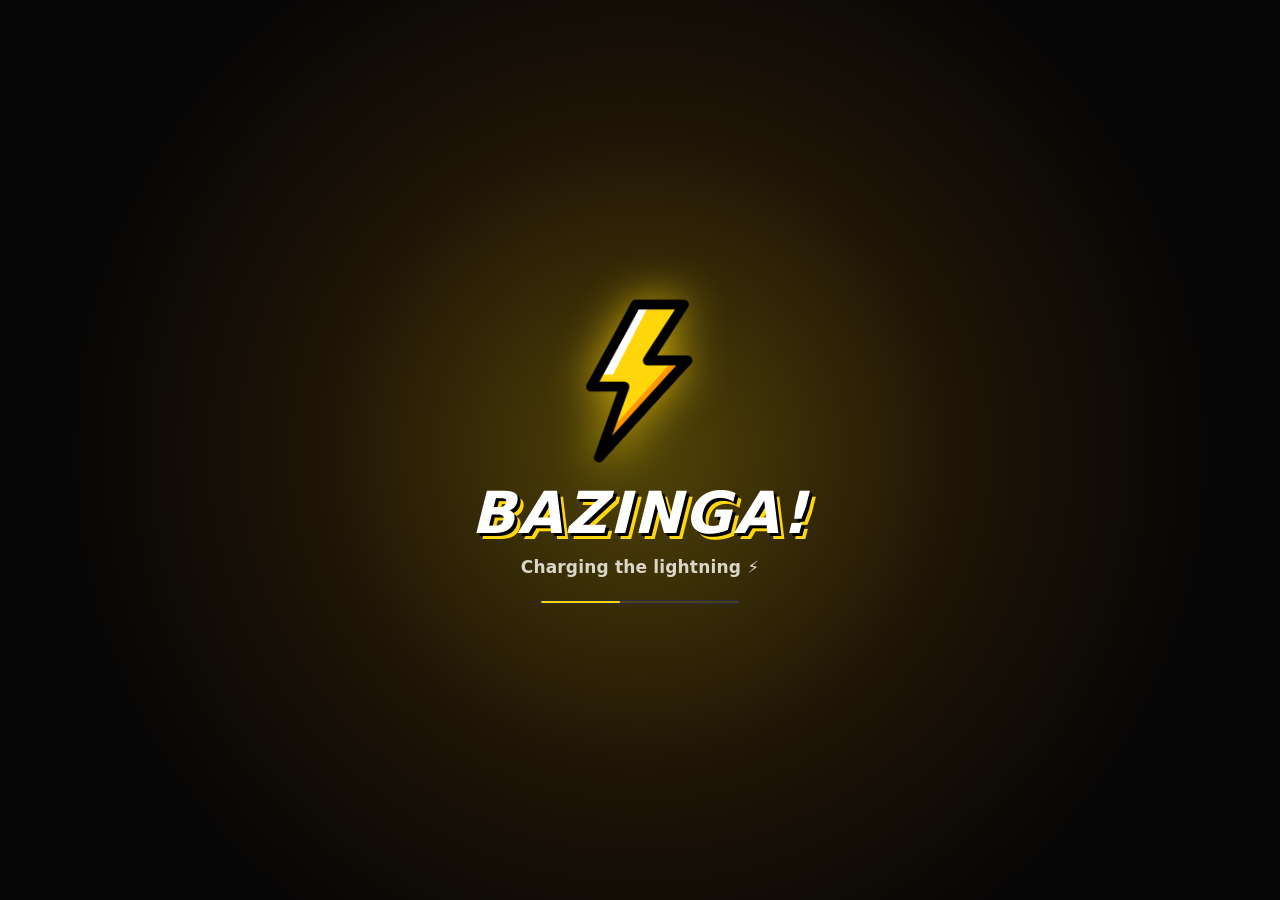
<file: index.html>
<!doctype html>
<html lang="en">
<head>
  <meta charset="utf-8">
  <meta name="viewport" content="width=device-width, initial-scale=1, minimum-scale=1, maximum-scale=1, user-scalable=no, viewport-fit=cover">
  <title>BAZINGA! - Music Made For You</title>
  <meta name="description" content="BAZINGA — turn your Spotify Liked Songs and playlists into YouTube music video & audio playlists. A full music player that keeps everything on your device.">
  <meta name="theme-color" content="#060607">
  <meta name="mobile-web-app-capable" content="yes">
  <link rel="icon" href="favicon.ico" sizes="any">
  <link rel="icon" type="image/png" sizes="32x32" href="icons/favicon-32.png">
  <link rel="icon" type="image/png" sizes="16x16" href="icons/favicon-16.png">
  <link rel="apple-touch-icon" href="icons/apple-touch-icon.png?v=5" sizes="180x180">
  <link rel="manifest" href="manifest.webmanifest">
  <meta name="apple-mobile-web-app-capable" content="yes">
  <meta name="apple-mobile-web-app-status-bar-style" content="black-translucent">
  <meta name="apple-mobile-web-app-title" content="BAZINGA!">
  <meta property="og:title" content="BAZINGA! ⚡">
  <meta property="og:description" content="Your music, as YouTube videos or audio. Free, private, on your device.">
  <meta property="og:image" content="icons/app-512.png">
  <link rel="preconnect" href="https://fonts.googleapis.com">
  <link rel="preconnect" href="https://fonts.gstatic.com" crossorigin>
  <!-- Fonts load without blocking the first paint -->
  <link rel="preload" as="style" href="https://fonts.googleapis.com/css2?family=Bricolage+Grotesque:opsz,wght@12..96,500;12..96,700;12..96,800&family=Figtree:wght@400;500;600;700&family=Bungee&display=swap">
  <link href="https://fonts.googleapis.com/css2?family=Bricolage+Grotesque:opsz,wght@12..96,500;12..96,700;12..96,800&family=Figtree:wght@400;500;600;700&family=Bungee&display=swap" rel="stylesheet" media="print" onload="this.media='all'">
  <link rel="preconnect" href="https://is1-ssl.mzstatic.com">
  <link rel="preconnect" href="https://i.ytimg.com">
  <link rel="preconnect" href="https://cdn-images.dzcdn.net">
  <link rel="preconnect" href="https://e-cdns-images.dzcdn.net">
  <link rel="preconnect" href="https://api.deezer.com">
  <link rel="preconnect" href="https://itunes.apple.com">
  <link rel="preconnect" href="https://www.youtube.com">
  <script>try{if(/Apple/.test(navigator.vendor||""))document.documentElement.classList.add("webkit")}catch(e){}</script>
  <script>/* Your theme colour, before anything paints (set in Settings → You) — also the Home Screen icon iPhones use */try{var bzv=JSON.parse(localStorage.getItem("bz_theme_vars")||"null");if(bzv)for(var k in bzv)document.documentElement.style.setProperty(k,bzv[k]);var bzt0=localStorage.getItem("bz_theme");if(bzt0&&/^[a-z]+$/.test(bzt0)&&bzt0!=="volt"){var ati=document.querySelector('link[rel="apple-touch-icon"]');if(ati)ati.href="icons/theme/"+bzt0+"-apple-touch-icon.png"}}catch(e){}</script>
  <style>
    /* Start-up problem screen — styled here so it works even if the stylesheet can't load */
    #boot-fail{position:fixed;inset:0;z-index:999;display:grid;place-items:center;padding:24px;overflow:auto;background:#0c0c0e;color:#f5f2e8;font:16px/1.5 system-ui,-apple-system,Segoe UI,Roboto,sans-serif;text-align:center}
    #boot-fail[hidden]{display:none}
    #boot-fail .bf-card{max-width:440px}#boot-fail h2{margin:12px 0 6px;font-size:24px}#boot-fail p{color:#b9b5aa;margin:6px 0}
    #boot-fail .bf-status{color:#ffd60a;min-height:1.5em;font-weight:600}
    #boot-fail .bf-btns{display:flex;gap:10px;justify-content:center;flex-wrap:wrap;margin:14px 0}
    #boot-fail button{font:inherit;font-weight:700;padding:11px 22px;border-radius:999px;border:2px solid #000;background:#ffd60a;color:#000;box-shadow:2px 2px 0 #000;cursor:pointer}
    #boot-fail button.ghost{background:transparent;color:#f5f2e8;border-color:#3a3a40;box-shadow:none}
    #boot-fail ol{text-align:left;padding-left:22px;color:#d6d2c7;font-size:15px}#boot-fail li{margin:6px 0}#boot-fail b{color:#f5f2e8}
    /* Splash screen while BAZINGA! starts */
    html,body{background:#060607}
    #splash{position:fixed;inset:0;z-index:998;display:grid;place-items:center;background:#060607;overflow:hidden;transition:opacity .6s ease,transform .6s ease,visibility 0s .6s;contain:strict}
    #splash.out{opacity:0;transform:scale(1.05);visibility:hidden}
    #splash .sp-glow{position:absolute;width:110vmax;height:110vmax;border-radius:50%;background:radial-gradient(circle,rgb(var(--volt-rgb,255 214 10)/.3),rgb(var(--volt-2-rgb,255 149 0)/.1) 32%,transparent 60%);animation:spg 3.2s ease-in-out infinite;will-change:transform,opacity}
    #splash .sp-rings{position:absolute;width:min(70vmin,420px);aspect-ratio:1}
    #splash .sp-rings i{position:absolute;inset:0;border-radius:50%;border:2px solid rgb(var(--volt-rgb,255 214 10)/.55);opacity:0;animation:spr 2.4s cubic-bezier(.2,.7,.3,1) infinite;will-change:transform,opacity}
    #splash .sp-rings i:nth-child(2){animation-delay:.8s}#splash .sp-rings i:nth-child(3){animation-delay:1.6s}
    #splash .sp-core{position:relative;display:grid;justify-items:center;gap:18px}
    #splash .sp-logo{display:grid;justify-items:center;gap:18px;animation:spb .75s cubic-bezier(.2,1.3,.4,1) both;will-change:transform,opacity}
    #splash .sp-bolt{width:min(34vmin,170px);height:min(34vmin,170px);overflow:visible;filter:drop-shadow(0 0 22px rgb(var(--volt-rgb,255 214 10)/.7));animation:spz 2.4s ease-in-out .75s infinite;will-change:transform}
    #splash .sp-word{font:italic 900 clamp(34px,9vmin,58px)/1 "Arial Black",system-ui,sans-serif;letter-spacing:.04em;color:#fff;text-shadow:3px 3px 0 #000,6px 6px 0 var(--volt,#ffd60a)}
    #splash .sp-bar{width:min(46vmin,200px);height:4px;border-radius:4px;background:rgb(255 255 255/.1);overflow:hidden;animation:spw .6s .45s both}
    #splash .sp-bar i{display:block;height:100%;width:40%;border-radius:4px;background:var(--volt,#ffd60a);box-shadow:0 0 12px var(--volt,#ffd60a);animation:spl 1.1s ease-in-out infinite}
    @keyframes spg{50%{transform:scale(1.12);opacity:.75}}@keyframes spr{0%{transform:scale(.3);opacity:.9}100%{transform:scale(1.5);opacity:0}}
    @keyframes spb{0%{transform:scale(.35) rotate(-8deg);opacity:0}100%{transform:none;opacity:1}}@keyframes spz{50%{transform:scale(1.06) rotate(2deg)}}
    @keyframes spw{0%{transform:translateY(14px);opacity:0}100%{transform:none;opacity:1}}@keyframes spl{0%{transform:translateX(-110%)}100%{transform:translateX(260%)}}
    #splash .sp-sub{margin:-4px 0 2px;min-height:1.4em;color:#e9e5da;font:600 clamp(14px,3.6vmin,17px)/1.4 system-ui,-apple-system,"Segoe UI",Roboto,sans-serif;letter-spacing:.01em;text-align:center;padding:0 20px;opacity:.92}
    #splash .sp-sub.in{animation:sps .6s cubic-bezier(.2,1.2,.4,1) both}
    @keyframes sps{0%{transform:translateY(8px);opacity:0}100%{transform:none;opacity:.92}}
    @media (prefers-reduced-motion:reduce){#splash *{animation:none!important}}
  </style>
  <link rel="stylesheet" href="css/app.css?v=67b6e1f264" media="print" onload="this.media='all';window.__bzCss=1">
  <noscript><link rel="stylesheet" href="css/app.css?v=67b6e1f264"></noscript>
</head>
<body>
  <div id="splash" aria-hidden="true"><div class="sp-glow"></div><div class="sp-rings"><i></i><i></i><i></i></div>
    <div class="sp-core"><div class="sp-logo"><svg class="sp-bolt" viewBox="0 0 24 24" aria-hidden="true"><path d="M11.4 1.2h6.8l-5.1 7.9h5.6L6.2 22.8l3.6-10H5.1z" fill="var(--volt,#ffd60a)"/><path d="M11.4 1.2h1.9L8.2 11.1H6.4z" fill="#fff"/><path d="M18.7 9.1 6.2 22.8l1.2-3.4 9.3-10.3z" fill="var(--volt-2,#ff9500)"/><path d="M11.4 1.2h6.8l-5.1 7.9h5.6L6.2 22.8l3.6-10H5.1z" fill="none" stroke="#000" stroke-width="1.4" stroke-linejoin="round"/></svg><div class="sp-word">BAZINGA!</div></div><p class="sp-sub" aria-live="polite"></p><div class="sp-bar"><i></i></div></div></div>
  <script>/* Fun lines while BAZINGA! starts */(function(){var L=["Charging the lightning ⚡","Warming up the speakers 🔊","Turning the bass up 🎚️","Dusting off the vinyl 💿","Finding your vibe 🎧","Lining up the bangers 🔥","Waking up the drummer 🥁","Tuning the guitar 🎸","Loading pure good vibes ✨","Getting the dance floor ready 🕺","Polishing the headphones 🎧","Counting you in: 1, 2, 3, 4 🎶"],el=document.querySelector("#splash .sp-sub"),i=Math.floor(Math.random()*L.length);function n(){if(!el||!el.isConnected)return;el.classList.remove("in");void el.offsetWidth;el.textContent=L[i++%L.length];el.classList.add("in");setTimeout(n,2600)}n()})();</script>
  <div id="onboarding" hidden></div>

  <div id="app" hidden>
    <aside class="sidebar">
      <a class="brand" href="#/home" aria-label="BAZINGA! home"><span class="brand-row"><span class="logo-mark"><img src="icons/icon-192.png" alt=""></span><span class="wordmark">BAZINGA!</span></span></a>
      <nav class="nav">
        <a href="#/home" data-r="home"><span class="ni ni-home"></span>Home</a>
        <a href="#/search" data-r="search"><span class="ni ni-search"></span>Search</a>
        <a href="#/library/liked" data-r="library"><span class="ni ni-library"></span>Library</a>
        <a href="#/offline" data-r="offline"><span class="ni ni-offline"></span>Offline</a>
        <a href="#/settings" data-r="settings"><span class="ni ni-settings"></span>Settings</a>
        <a href="#/support" data-r="support"><span class="ni ni-coffee"></span>Support</a>
        <button class="ask-btn" data-act="voice"><span class="ni ni-mic"></span>Ask BAZINGA!</button>
        <button class="lock-side" data-act="lock" aria-label="Lock screen" title="Lock screen (or tap an empty spot 3 times)"><span class="ni ni-lock"></span>Lock screen</button>
      </nav>
      <div class="side-h"><span>Playlists</span><span class="side-h-btns"><button class="ib sm" data-act="add-link" aria-label="Add from a link or QR code" title="Add from a link or QR code"><span class="ni ni-qr"></span></button><button class="ib sm" data-act="new-playlist" aria-label="New playlist" title="New playlist">+</button></span></div>
      <div id="side-pl" class="side-pl"></div>
      <a href="#/settings" class="profile-chip"></a>
    </aside>

    <main id="main">
      <div class="topbar">
        <a class="brand-m" href="#/home" aria-label="BAZINGA! home"><span class="brand-row"><span class="logo-mark"><img src="icons/icon-192.png" alt=""></span><span class="wordmark">BAZINGA!</span></span></a>
        <span class="offline-pill">Offline</span>
        <button class="ib mic-top lock-top" data-act="lock" aria-label="Lock screen" title="Lock screen"><span class="ni ni-lock"></span></button>
        <a class="ib mic-top coffee-top" href="#/support" aria-label="Support BAZINGA!"><span class="ni ni-coffee"></span></a>
        <button class="ib mic-top" data-act="voice" aria-label="Ask BAZINGA!"><span class="ni ni-mic"></span></button>
        <a href="#/settings" class="profile-chip compact"></a>
      </div>
      <div id="nag"></div>
      <div id="view"></div>
      <footer class="app-foot">
        <div class="foot-social">
          <a class="soc" href="https://www.instagram.com/bazinga.app" target="_blank" rel="noopener" aria-label="BAZINGA! on Instagram"><span class="ni ni-instagram"></span><span><b>Instagram</b><small>@bazinga.app</small></span></a>
          <a class="soc" href="https://x.com/bazinga_app" target="_blank" rel="noopener" aria-label="BAZINGA! on X (Twitter)"><span class="ni ni-xsocial"></span><span><b>X / Twitter</b><small>@bazinga_app</small></span></a>
          <a class="soc coffee" href="#/support" aria-label="Support BAZINGA!"><span class="ni ni-coffee"></span><span><b>Buy BAZINGA! a coffee</b><small>Keep BAZINGA! free</small></span></a>
        </div>
        <div>© 2026 Abbel Dawit · BAZINGA! · <a href="#/legal">Privacy &amp; Terms</a></div>
      </footer>
    </main>

    <aside id="queue-panel"><div class="qp-head"><h3>Queue</h3><button class="ib" data-p="queue" onclick="document.body.classList.remove('queue-open')" aria-label="Close">✕</button></div><div class="qp-body"></div></aside>

    <footer id="playerbar"></footer>

    <nav class="tabbar">
      <a href="#/home" data-r="home"><span class="ni ni-home"></span>Home</a>
      <a href="#/search" data-r="search"><span class="ni ni-search"></span>Search</a>
      <a href="#/library/liked" data-r="library"><span class="ni ni-library"></span>Library</a>
      <a href="#/offline" data-r="offline"><span class="ni ni-offline"></span>Offline</a>
      <a href="#/settings" data-r="settings"><span class="ni ni-settings"></span>You</a>
    </nav>
  </div>

  <section id="np" aria-label="Now playing"></section>
  <div id="np-head" class="np-top"></div>

  <div id="yt-dock">
    <div class="dock-bar"><span class="dock-art" aria-hidden="true"></span><span class="dock-title">YouTube</span>
      <button class="dock-btn" data-p="dock-min" aria-label="Minimize video" title="Minimize"><svg viewBox="0 0 24 24" fill="none" stroke="currentColor" stroke-width="2.5" stroke-linecap="round"><path d="M5 12h14"/><path class="pv" d="M12 5v14"/></svg></button>
      <button class="dock-btn dock-size" data-p="dock-size" aria-label="Bigger video" title="Bigger"><svg viewBox="0 0 24 24" fill="none" stroke="currentColor" stroke-width="2.5" stroke-linecap="round" stroke-linejoin="round"><path d="M6 15l6-6 6 6"/></svg></button>
      <button class="dock-btn" data-p="open" aria-label="Full screen player" title="Full screen"><svg viewBox="0 0 24 24" fill="none" stroke="currentColor" stroke-width="2.2" stroke-linecap="round" stroke-linejoin="round"><path d="M15 3h6v6M9 21H3v-6M21 3l-7 7M3 21l7-7"/></svg></button></div>
    <div class="dock-frame"><div id="yt-player"></div><div class="dock-load" aria-hidden="true"><span class="dl-art"></span><span class="dl-ring"></span></div></div>
  </div>

  <button id="to-top" type="button" aria-label="Back to top" title="Back to top"><svg viewBox="0 0 24 24" fill="none" stroke="currentColor" stroke-width="2.6" stroke-linecap="round" stroke-linejoin="round" aria-hidden="true"><path d="M12 19V5M5 12l7-7 7 7"/></svg></button>
  <div id="toasts" aria-live="polite"></div>
  <div id="modal-root"></div>
  <div id="menu-root"></div>
  <noscript>BAZINGA needs JavaScript turned on.</noscript>
  <div id="boot-fail" hidden>
    <div class="bf-card"><img src="icons/icon-192.png" alt="" width="72" height="72">
      <h2>Sorry! BAZINGA! didn't start</h2>
      <p class="bf-msg">Something got in the way while the app was loading. Your music and settings are safe on this device.</p>
      <p class="bf-status" aria-live="polite"></p>
      <div class="bf-btns"><button type="button" id="bf-retry">Try again</button><button type="button" id="bf-help" class="ghost">Help</button></div>
      <div id="bf-steps" hidden>
        <p><b>Things that usually fix it:</b></p>
        <ol>
          <li>Check your internet connection, then tap <b>Try again</b>.</li>
          <li>Close the BAZINGA! tab or app completely and open it again.</li>
          <li>Turn off ad or content blockers for this site (Brave Shields, Safari content blockers, private DNS).</li>
          <li>Leave Private / Incognito mode — it can block the storage BAZINGA! needs.</li>
          <li>Update your browser. iPhone and iPad need iOS 15 or newer; or try Chrome, Edge or Safari.</li>
          <li>Still stuck? Tap <b>Repair app</b>. It reloads BAZINGA!'s files without touching your music.</li>
        </ol>
        <div class="bf-btns"><button type="button" id="bf-repair">Repair app</button></div>
      </div>
    </div>
  </div>
  <script>
    /* App owner settings — see README "Set up YouTube account sync". */
    window.BAZINGA_CONFIG = {
      googleClientId: '',  /* YouTube sync, e.g. '1234567890-abc123.apps.googleusercontent.com' */
      youtubeApiKey: '',   /* Backup YouTube search for everyone when the free servers are down (YouTube Data API v3 key, restrict it to your site) */
      syncRelay: ''       /* Optional: your own ntfy server for device sync. Empty = the free public https://ntfy.sh (no setup) */
    };
  </script>
  <script>
    /* Start-up guard: if the app script fails or is very slow, recover by itself first, then show a friendly message */
    (function () {
      var D = document, ss = window.sessionStorage, waited = 0, extra = false;
      function started() { return !!window.__bzStarted; }
      function get(k) { try { return ss.getItem(k); } catch (e) { return null; } }
      function set(k, v) { try { ss.setItem(k, v); } catch (e) { } }
      function show(status) {
        if (started()) return;
        var f = D.getElementById('boot-fail'); if (!f) return;
        f.hidden = false; f.querySelector('.bf-status').textContent = status || '';
        var sp = D.getElementById('splash'); if (sp) sp.className = 'out';
      }
      // Load the script once more, bypassing every cache
      function reload() {
        if (extra || started()) return; extra = true;
        var s = D.createElement('script'); s.src = 'js/bazinga.js?fresh=' + Date.now();
        s.onerror = function () { repairOnce(); };
        D.body.appendChild(s);
      }
      // Clear the app's cached files (never the music library) and reload the page — once per visit
      function repair(force) {
        if (!force && get('bzRepaired')) { show(''); return; }
        set('bzRepaired', '1'); show('Repairing…');
        var jobs = [];
        try { if (window.caches) jobs.push(caches.keys().then(function (ks) { return Promise.all(ks.filter(function (k) { return k !== 'bazinga-img'; }).map(function (k) { return caches.delete(k); })); })); } catch (e) { }
        try { if (navigator.serviceWorker) jobs.push(navigator.serviceWorker.getRegistrations().then(function (rs) { return Promise.all(rs.map(function (r) { return r.unregister(); })); })); } catch (e) { }
        Promise.all(jobs).catch(function () { }).then(function () { location.reload(); });
      }
      function repairOnce() { if (!started()) repair(false); }
      window.__bzLoadErr = function () { if (!navigator.onLine) { show('You seem to be offline. Connect to the internet and tap Try again.'); return; } reload(); };
      // Watchdog: slow phone networks get time; only act if nothing is still downloading
      (function watch() {
        if (started()) return;
        waited += 1;
        var done = D.readyState === 'complete'; // the page finished loading but the app never started
        if (waited >= 6 && done && !extra) reload();
        if (waited >= 14 && done) { repairOnce(); }
        if ((waited >= 22 && done) || waited >= 45) { show(navigator.onLine ? '' : 'You seem to be offline. Connect to the internet and tap Try again.'); return; }
        setTimeout(watch, 1000);
      })();
      D.addEventListener('click', function (e) {
        var id = e.target && e.target.id;
        if (id === 'bf-retry') location.reload();
        if (id === 'bf-help') { var st = D.getElementById('bf-steps'); st.hidden = !st.hidden; }
        if (id === 'bf-repair') repair(true);
      });
    })();
  </script>
  <script src="js/bazinga.js?v=ac55a1ce77" defer onerror="window.__bzLoadErr && window.__bzLoadErr()"></script>
</body>
</html>
</file>
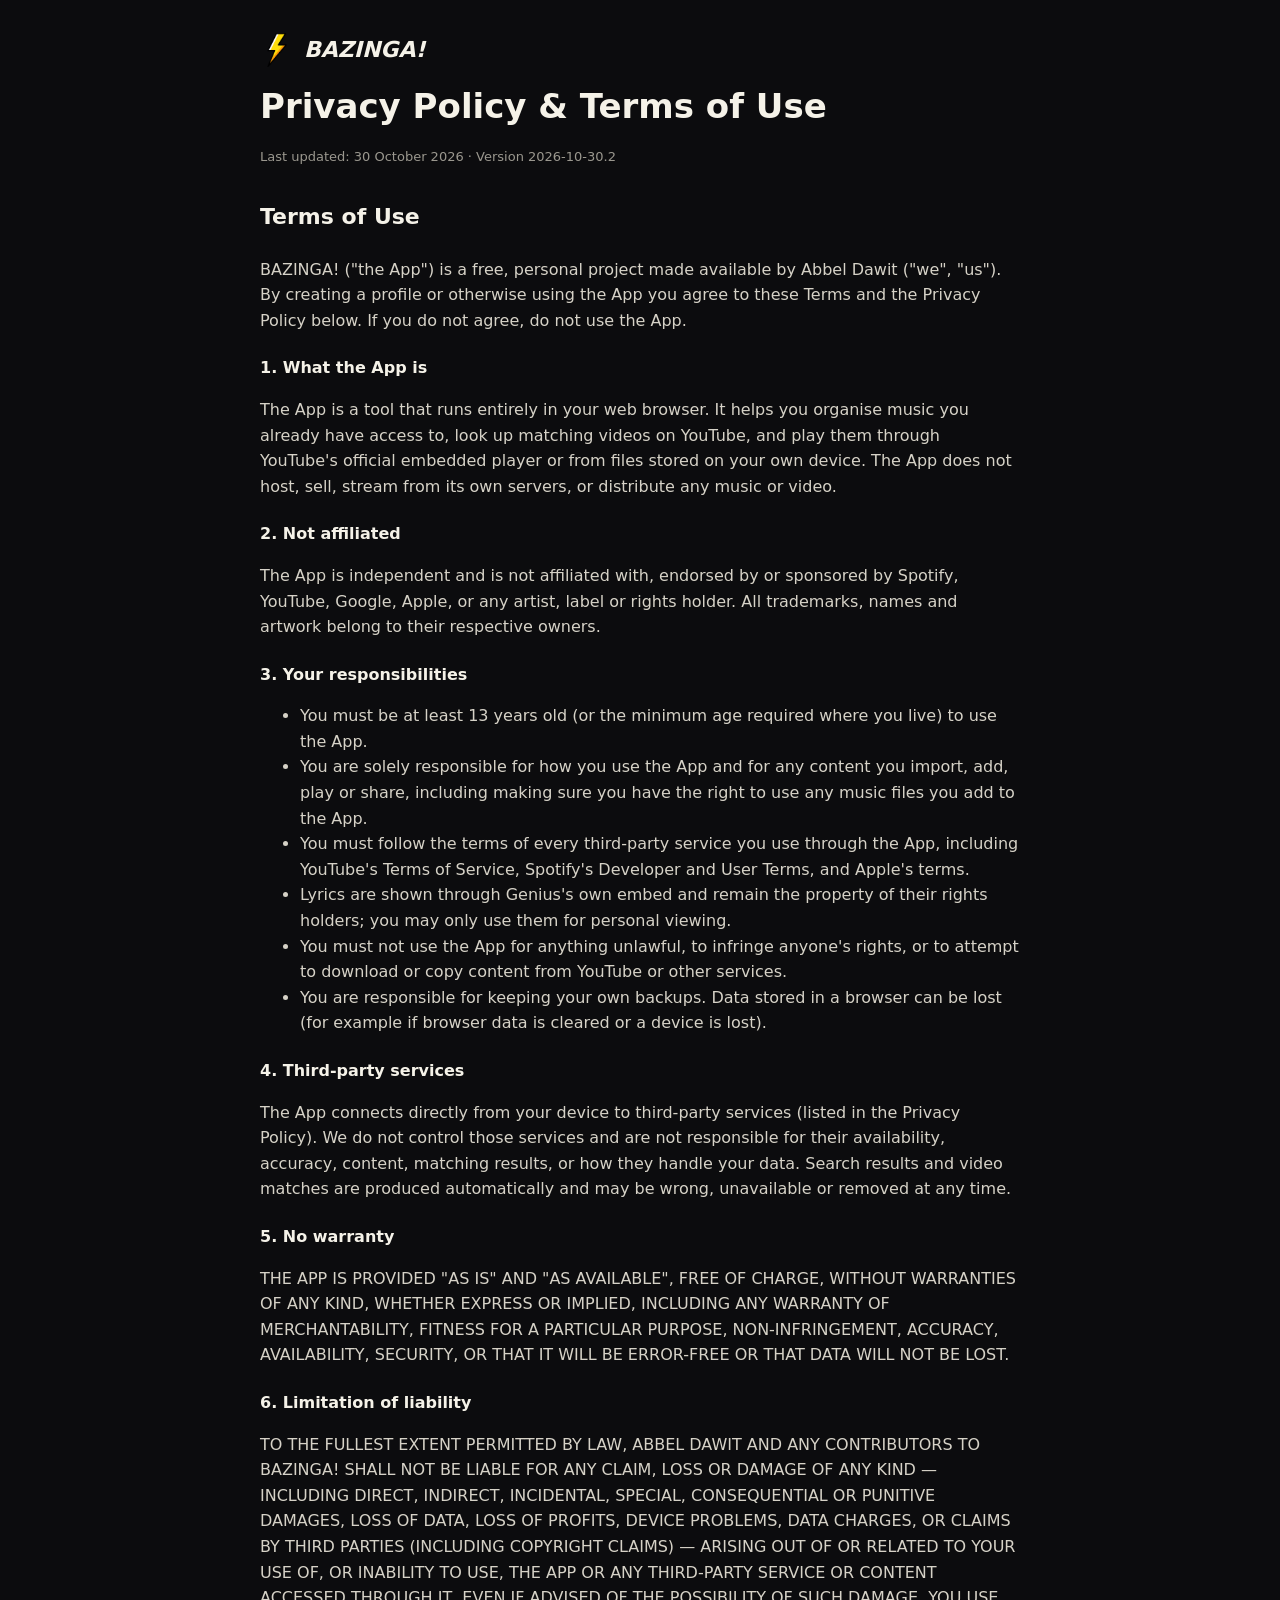
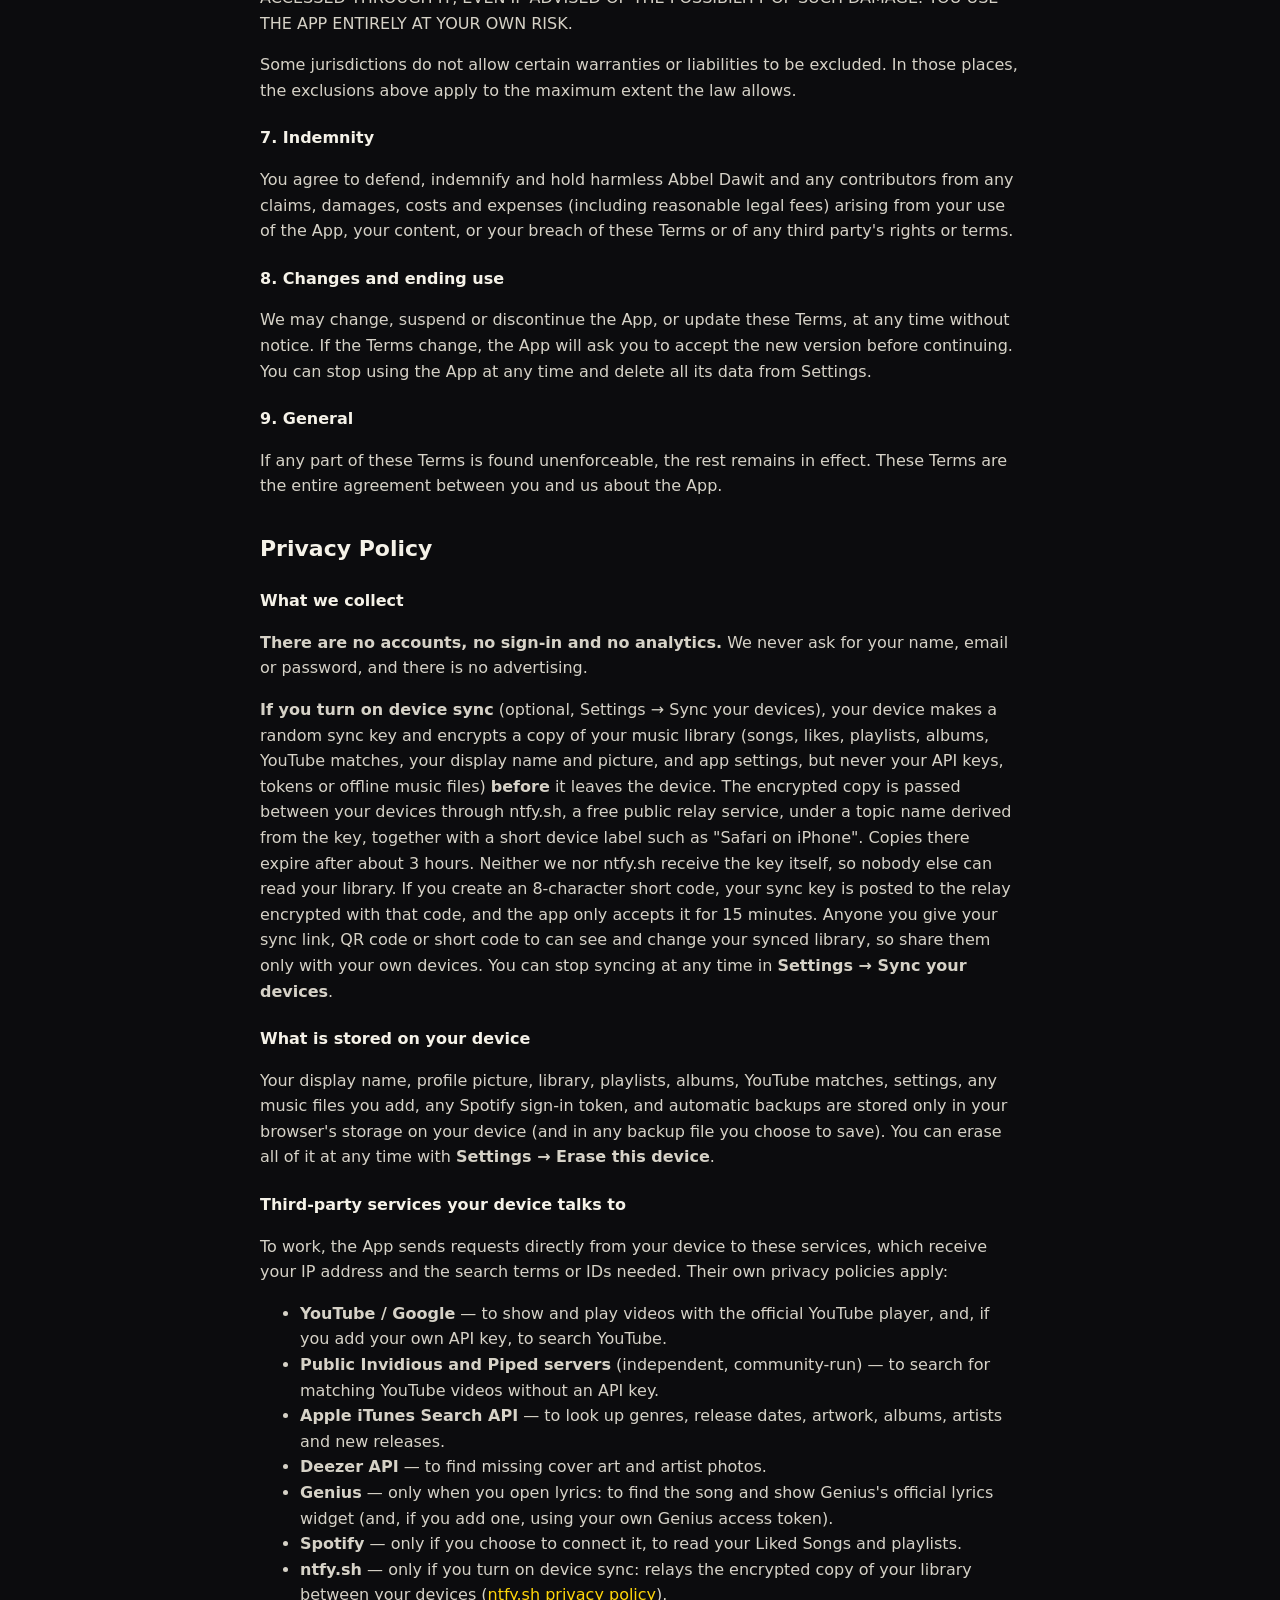
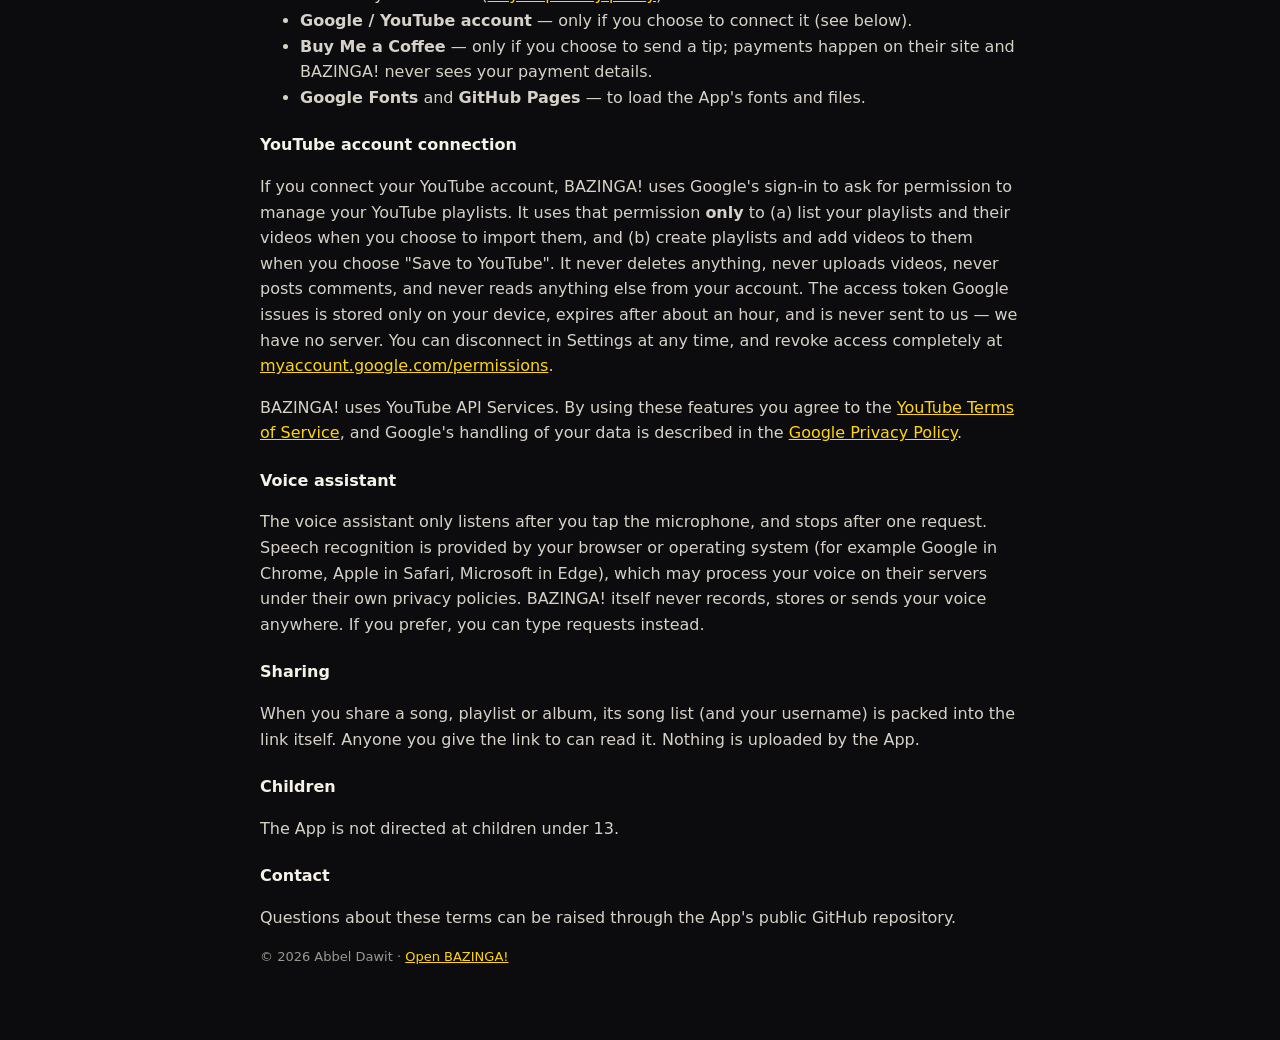
<file: privacy.html>
<!doctype html><html lang="en"><head><meta charset="utf-8"><meta name="viewport" content="width=device-width,initial-scale=1">
<title>BAZINGA! - Privacy Policy & Terms</title><link rel="icon" href="favicon.ico"><style>
body{margin:0;background:#0c0c0e;color:#f5f2e8;font:16px/1.6 system-ui,-apple-system,Segoe UI,Roboto,sans-serif}main{max-width:760px;margin:0 auto;padding:32px 20px 60px}
a{color:#ffd60a}h1{font-size:34px;margin:12px 0}h3{margin-top:32px;font-size:22px}h4{margin:22px 0 4px}p,li{color:#d6d2c7}.tiny{font-size:13px}.muted{color:#9b988f}
.top{display:flex;align-items:center;gap:10px;text-decoration:none;color:#f5f2e8;font-weight:800;font-style:italic;font-size:22px}.top img{width:34px}</style></head>
<body><main><a class="top" href="./"><img src="icons/icon-192.png" alt="">BAZINGA!</a><h1>Privacy Policy &amp; Terms of Use</h1>
<p class="tiny muted">Last updated: 30 October 2026 · Version 2026-10-30.2</p>

<h3>Terms of Use</h3>
<p>BAZINGA! ("the App") is a free, personal project made available by Abbel Dawit ("we", "us"). By creating a profile or otherwise using the App you agree to these Terms and the Privacy Policy below. If you do not agree, do not use the App.</p>

<h4>1. What the App is</h4>
<p>The App is a tool that runs entirely in your web browser. It helps you organise music you already have access to, look up matching videos on YouTube, and play them through YouTube's official embedded player or from files stored on your own device. The App does not host, sell, stream from its own servers, or distribute any music or video.</p>

<h4>2. Not affiliated</h4>
<p>The App is independent and is not affiliated with, endorsed by or sponsored by Spotify, YouTube, Google, Apple, or any artist, label or rights holder. All trademarks, names and artwork belong to their respective owners.</p>

<h4>3. Your responsibilities</h4>
<ul>
<li>You must be at least 13 years old (or the minimum age required where you live) to use the App.</li>
<li>You are solely responsible for how you use the App and for any content you import, add, play or share, including making sure you have the right to use any music files you add to the App.</li>
<li>You must follow the terms of every third-party service you use through the App, including YouTube's Terms of Service, Spotify's Developer and User Terms, and Apple's terms.</li>
<li>Lyrics are shown through Genius's own embed and remain the property of their rights holders; you may only use them for personal viewing.</li>
<li>You must not use the App for anything unlawful, to infringe anyone's rights, or to attempt to download or copy content from YouTube or other services.</li>
<li>You are responsible for keeping your own backups. Data stored in a browser can be lost (for example if browser data is cleared or a device is lost).</li>
</ul>

<h4>4. Third-party services</h4>
<p>The App connects directly from your device to third-party services (listed in the Privacy Policy). We do not control those services and are not responsible for their availability, accuracy, content, matching results, or how they handle your data. Search results and video matches are produced automatically and may be wrong, unavailable or removed at any time.</p>

<h4>5. No warranty</h4>
<p>THE APP IS PROVIDED "AS IS" AND "AS AVAILABLE", FREE OF CHARGE, WITHOUT WARRANTIES OF ANY KIND, WHETHER EXPRESS OR IMPLIED, INCLUDING ANY WARRANTY OF MERCHANTABILITY, FITNESS FOR A PARTICULAR PURPOSE, NON-INFRINGEMENT, ACCURACY, AVAILABILITY, SECURITY, OR THAT IT WILL BE ERROR-FREE OR THAT DATA WILL NOT BE LOST.</p>

<h4>6. Limitation of liability</h4>
<p>TO THE FULLEST EXTENT PERMITTED BY LAW, ABBEL DAWIT AND ANY CONTRIBUTORS TO BAZINGA! SHALL NOT BE LIABLE FOR ANY CLAIM, LOSS OR DAMAGE OF ANY KIND — INCLUDING DIRECT, INDIRECT, INCIDENTAL, SPECIAL, CONSEQUENTIAL OR PUNITIVE DAMAGES, LOSS OF DATA, LOSS OF PROFITS, DEVICE PROBLEMS, DATA CHARGES, OR CLAIMS BY THIRD PARTIES (INCLUDING COPYRIGHT CLAIMS) — ARISING OUT OF OR RELATED TO YOUR USE OF, OR INABILITY TO USE, THE APP OR ANY THIRD-PARTY SERVICE OR CONTENT ACCESSED THROUGH IT, EVEN IF ADVISED OF THE POSSIBILITY OF SUCH DAMAGE. YOU USE THE APP ENTIRELY AT YOUR OWN RISK.</p>
<p>Some jurisdictions do not allow certain warranties or liabilities to be excluded. In those places, the exclusions above apply to the maximum extent the law allows.</p>

<h4>7. Indemnity</h4>
<p>You agree to defend, indemnify and hold harmless Abbel Dawit and any contributors from any claims, damages, costs and expenses (including reasonable legal fees) arising from your use of the App, your content, or your breach of these Terms or of any third party's rights or terms.</p>

<h4>8. Changes and ending use</h4>
<p>We may change, suspend or discontinue the App, or update these Terms, at any time without notice. If the Terms change, the App will ask you to accept the new version before continuing. You can stop using the App at any time and delete all its data from Settings.</p>

<h4>9. General</h4>
<p>If any part of these Terms is found unenforceable, the rest remains in effect. These Terms are the entire agreement between you and us about the App.</p>

<h3>Privacy Policy</h3>
<h4>What we collect</h4>
<p><b>There are no accounts, no sign-in and no analytics.</b> We never ask for your name, email or password, and there is no advertising.</p>
<p><b>If you turn on device sync</b> (optional, Settings → Sync your devices), your device makes a random sync key and encrypts a copy of your music library (songs, likes, playlists, albums, YouTube matches, your display name and picture, and app settings, but never your API keys, tokens or offline music files) <b>before</b> it leaves the device. The encrypted copy is passed between your devices through ntfy.sh, a free public relay service, under a topic name derived from the key, together with a short device label such as "Safari on iPhone". Copies there expire after about 3 hours. Neither we nor ntfy.sh receive the key itself, so nobody else can read your library. If you create an 8-character short code, your sync key is posted to the relay encrypted with that code, and the app only accepts it for 15 minutes. Anyone you give your sync link, QR code or short code to can see and change your synced library, so share them only with your own devices. You can stop syncing at any time in <b>Settings → Sync your devices</b>.</p>

<h4>What is stored on your device</h4>
<p>Your display name, profile picture, library, playlists, albums, YouTube matches, settings, any music files you add, any Spotify sign-in token, and automatic backups are stored only in your browser's storage on your device (and in any backup file you choose to save). You can erase all of it at any time with <b>Settings → Erase this device</b>.</p>

<h4>Third-party services your device talks to</h4>
<p>To work, the App sends requests directly from your device to these services, which receive your IP address and the search terms or IDs needed. Their own privacy policies apply:</p>
<ul>
<li><b>YouTube / Google</b> — to show and play videos with the official YouTube player, and, if you add your own API key, to search YouTube.</li>
<li><b>Public Invidious and Piped servers</b> (independent, community-run) — to search for matching YouTube videos without an API key.</li>
<li><b>Apple iTunes Search API</b> — to look up genres, release dates, artwork, albums, artists and new releases.</li>
<li><b>Deezer API</b> — to find missing cover art and artist photos.</li>
<li><b>Genius</b> — only when you open lyrics: to find the song and show Genius's official lyrics widget (and, if you add one, using your own Genius access token).</li>
<li><b>Spotify</b> — only if you choose to connect it, to read your Liked Songs and playlists.</li>
<li><b>ntfy.sh</b> — only if you turn on device sync: relays the encrypted copy of your library between your devices (<a href="https://docs.ntfy.sh/privacy/" target="_blank" rel="noopener">ntfy.sh privacy policy</a>).</li>
<li><b>Google / YouTube account</b> — only if you choose to connect it (see below).</li>
<li><b>Buy Me a Coffee</b> — only if you choose to send a tip; payments happen on their site and BAZINGA! never sees your payment details.</li>
<li><b>Google Fonts</b> and <b>GitHub Pages</b> — to load the App's fonts and files.</li>
</ul>

<h4>YouTube account connection</h4>
<p>If you connect your YouTube account, BAZINGA! uses Google's sign-in to ask for permission to manage your YouTube playlists. It uses that permission <b>only</b> to (a) list your playlists and their videos when you choose to import them, and (b) create playlists and add videos to them when you choose "Save to YouTube". It never deletes anything, never uploads videos, never posts comments, and never reads anything else from your account. The access token Google issues is stored only on your device, expires after about an hour, and is never sent to us — we have no server. You can disconnect in Settings at any time, and revoke access completely at <a href="https://myaccount.google.com/permissions" target="_blank" rel="noopener">myaccount.google.com/permissions</a>.</p>
<p>BAZINGA! uses YouTube API Services. By using these features you agree to the <a href="https://www.youtube.com/t/terms" target="_blank" rel="noopener">YouTube Terms of Service</a>, and Google's handling of your data is described in the <a href="https://policies.google.com/privacy" target="_blank" rel="noopener">Google Privacy Policy</a>.</p>

<h4>Voice assistant</h4>
<p>The voice assistant only listens after you tap the microphone, and stops after one request. Speech recognition is provided by your browser or operating system (for example Google in Chrome, Apple in Safari, Microsoft in Edge), which may process your voice on their servers under their own privacy policies. BAZINGA! itself never records, stores or sends your voice anywhere. If you prefer, you can type requests instead.</p>

<h4>Sharing</h4>
<p>When you share a song, playlist or album, its song list (and your username) is packed into the link itself. Anyone you give the link to can read it. Nothing is uploaded by the App.</p>

<h4>Children</h4>
<p>The App is not directed at children under 13.</p>

<h4>Contact</h4>
<p>Questions about these terms can be raised through the App's public GitHub repository.</p>

<p class="tiny muted">© 2026 Abbel Dawit · <a href="./">Open BAZINGA!</a></p></main></body></html>
</file>
<file: css/app.css>
/* BAZINGA — electric yellow on ink black, chunky outlines borrowed from the bolt logo */
:root {
  --bg: #0c0c0e;
  --bg2: #121215;
  --surface: #17171b;
  --surface2: #1f1f25;
  --surface3: #2a2a31;
  --line: #2c2c34;
  --text: #f5f2e8;
  --muted: #9b988f;
  --dim: #6c6a64;
  --volt: #ffd60a;
  --volt-2: #ff9500;
  --volt-rgb: 255 214 10;
  --volt-2-rgb: 255 149 0;
  --volt-hi: #ffe14a;
  --volt-ink: #141000;
  --danger: #ff5a4e;
  --ok: #4ade80;
  --r: 14px;
  --r-sm: 9px;
  --side: 248px;
  --queue: 340px;
  --bar: 88px;
  --tab: 62px;
  --safe-b: env(safe-area-inset-bottom, 0px);
  --display: 'Bricolage Grotesque', 'Arial Black', system-ui, sans-serif;
  --body: 'Figtree', system-ui, -apple-system, 'Segoe UI', Roboto, sans-serif;
  color-scheme: dark;
}
* { box-sizing: border-box; }
html, body { height: 100%; margin: 0; }
body { background: var(--bg); color: var(--text); font: 15px/1.45 var(--body); -webkit-font-smoothing: antialiased; overflow: hidden; -webkit-tap-highlight-color: transparent; }
a { color: inherit; text-decoration: none; }
button { font: inherit; color: inherit; background: none; border: 0; cursor: pointer; padding: 0; -webkit-appearance: none; appearance: none; border-radius: 0; }
input, textarea, select { font: inherit; color: var(--text); }
h1, h2, h3, h4 { font-family: var(--display); letter-spacing: -0.02em; margin: 0; }
h2 { font-size: 21px; margin: 28px 0 12px; }
h3 { font-size: 19px; }
h4 { margin: 16px 0 8px; display: flex; gap: 8px; align-items: center; font-size: 15px; }
code { background: var(--surface3); padding: 2px 6px; border-radius: 6px; font-size: 13px; word-break: break-all; }
.ic { width: 20px; height: 20px; flex: none; }
.muted { color: var(--muted); }
.tiny { font-size: 12.5px; }
.center { text-align: center; }
.pad { padding: 16px 4px; }
[hidden] { display: none !important; }
:focus-visible { outline: 2px solid var(--volt); outline-offset: 2px; border-radius: 6px; }

.wordmark { font-family: var(--display); font-weight: 800; font-style: italic; letter-spacing: -0.01em; text-transform: uppercase; }

/* ================= LAYOUT ================= */
#app { display: grid; height: 100vh; height: 100dvh; grid-template-columns: var(--side) 1fr 0; grid-template-rows: 1fr calc(var(--bar)); grid-template-areas: "side main queue" "bar bar bar"; }
body:not(.has-track) #app { grid-template-rows: 1fr 0; }
body.queue-open #app { grid-template-columns: var(--side) 1fr var(--queue); }

.sidebar { grid-area: side; background: var(--bg2); border-right: 1px solid var(--line); display: flex; flex-direction: column; padding: 18px 12px 12px; min-height: 0; }
.brand { display: flex; align-items: center; gap: 8px; padding: 2px 10px 18px; }
.brand img { width: 34px; height: 34px; filter: drop-shadow(0 2px 10px rgb(var(--volt-rgb) / .35)); }
.brand .wordmark { font-size: 25px; }
.nav { display: grid; gap: 2px; }
.nav a { display: flex; align-items: center; gap: 13px; padding: 10px 12px; border-radius: 10px; color: var(--muted); font-weight: 600; transition: background .15s, color .15s; }
.nav a:not(.on):hover { color: var(--text); background: var(--surface); }
.nav a.on { color: var(--volt-ink); background: var(--volt); box-shadow: 3px 3px 0 #000, inset 0 0 0 2px #000; }
.side-h { display: flex; justify-content: space-between; align-items: center; margin: 22px 10px 6px; color: var(--dim); text-transform: uppercase; font-size: 11.5px; font-weight: 700; letter-spacing: .08em; }
.side-h .ib { font-size: 18px; width: 26px; height: 26px; }
.side-pl { flex: 1; overflow: auto; min-height: 0; display: grid; align-content: start; gap: 1px; scrollbar-width: thin; }
.spl { display: flex; align-items: center; gap: 10px; padding: 6px 8px; border-radius: 8px; color: var(--muted); font-size: 14px; }
.spl:hover { background: var(--surface); color: var(--text); }
.spl span { white-space: nowrap; overflow: hidden; text-overflow: ellipsis; }
.profile-chip { display: flex; align-items: center; gap: 10px; padding: 8px; border-radius: 12px; margin-top: 8px; font-weight: 600; border: 1px solid var(--line); }
.profile-chip:hover { background: var(--surface); }
.avatar { width: 32px; height: 32px; border-radius: 50%; background: var(--volt); color: var(--volt-ink); display: grid; place-items: center; font-weight: 800; overflow: hidden; flex: none; border: 2px solid #000; }
.avatar img { width: 100%; height: 100%; object-fit: cover; }
.avatar.xl { width: 104px; height: 104px; font-size: 40px; border-width: 3px; box-shadow: 4px 4px 0 #000; }
.avatar.xl .ic { width: 44px; height: 44px; }

#main { grid-area: main; overflow-y: auto; overflow-x: hidden; min-width: 0; position: relative; scrollbar-width: thin; scrollbar-color: var(--surface3) transparent; }
.topbar { display: none; }
.tabbar { display: none; }
#view { min-height: 100%; }
.page { padding: 28px clamp(16px, 3.5vw, 40px) 60px; max-width: 1400px; }
.page-h { font-size: clamp(28px, 4vw, 40px); margin-bottom: 18px; }
.loading { display: grid; place-items: center; padding: 90px 0; }
.loading.sm { padding: 30px 0; }
.bolt-spin { width: 38px; height: 38px; background: var(--logo-url, url(../icons/icon-192.png)) center/contain no-repeat; animation: zap 1s ease-in-out infinite; }
@keyframes zap { 0%, 100% { transform: scale(.85) rotate(-8deg); opacity: .6 } 50% { transform: scale(1.1) rotate(6deg); opacity: 1 } }

#queue-panel { grid-area: queue; background: var(--bg2); border-left: 1px solid var(--line); overflow: hidden; display: flex; flex-direction: column; min-width: 0; }
.qp-head { display: flex; justify-content: space-between; align-items: center; padding: 18px 16px 8px; }
.qp-body { overflow: auto; padding: 0 10px 20px; flex: 1; }

/* ================= HERO / HEADERS ================= */
.hero { display: flex; align-items: flex-end; gap: 24px; margin-bottom: 18px; }
.hero h1 { font-size: clamp(30px, 5.2vw, 64px); line-height: 1; font-weight: 800; word-break: break-word; }
.hero-art { width: clamp(130px, 18vw, 220px); flex: none; box-shadow: 0 20px 50px rgb(0 0 0 / .55); border-radius: var(--r); overflow: hidden; }
.hero-art.round { border-radius: 50%; }
.hero-art .cover { width: 100%; border-radius: inherit; }
.kicker { text-transform: uppercase; font-size: 12px; font-weight: 700; letter-spacing: .1em; color: var(--volt); margin-bottom: 8px; }
.hero-sub { color: var(--muted); margin-top: 12px; font-weight: 500; }
.hero-sub .lnk { color: var(--text); font-weight: 700; }
.actions { display: flex; flex-wrap: wrap; align-items: center; gap: 10px; margin: 6px 0 18px; }
.sec-h { display: flex; justify-content: space-between; align-items: baseline; }
.sec-h .lnk { color: var(--muted); font-weight: 600; font-size: 13px; }
section { margin-bottom: 8px; }

/* ================= BUTTONS ================= */
.btn { display: inline-flex; align-items: center; justify-content: center; gap: 8px; padding: 10px 16px; border-radius: 999px; background: var(--surface2); border: 1px solid var(--line); font-weight: 650; font-size: 14px; white-space: nowrap; transition: transform .08s, background .15s; }
.btn:hover { background: var(--surface3); }
.btn:active { transform: translateY(1px); }
.btn .ic { width: 18px; height: 18px; }
.btn.primary { background: var(--volt); color: var(--volt-ink); border: 2px solid #000; box-shadow: 3px 3px 0 #000; }
.btn.primary:hover { background: var(--volt-hi); }
.btn.primary:active { box-shadow: 1px 1px 0 #000; transform: translate(2px, 2px); }
.btn.primary-o { border: 2px solid var(--volt); color: var(--volt); background: transparent; }
.btn.ghost { background: transparent; border-color: transparent; color: var(--muted); }
.btn.ghost:hover { color: var(--text); background: var(--surface); }
.btn.danger { background: var(--danger); color: #fff; border-color: #000; box-shadow: 3px 3px 0 #000; }
.btn.big { padding: 14px 22px; font-size: 16px; width: 100%; }
.btn.sm { padding: 6px 12px; font-size: 13px; }
.btn.block { display: flex; width: 100%; margin-bottom: 8px; }
.round-play { width: 56px; height: 56px; padding: 0; border-radius: 50%; }
.round-play .ic { width: 24px; height: 24px; margin-left: 3px; }
.row-btns { display: flex; flex-wrap: wrap; gap: 10px; align-items: center; margin-top: 12px; }
.ib { width: 38px; height: 38px; border-radius: 50%; display: inline-grid; place-items: center; color: var(--muted); position: relative; flex: none; transition: color .15s, background .15s; }
@media (hover: hover) { .ib:hover { color: var(--text); background: var(--surface2); } } /* phones: no grey circle left behind after a tap */
.ib.on { color: var(--volt); }
.ib.sm { width: 30px; height: 30px; }
.ib.sm .ic { width: 16px; height: 16px; }
.ib.lg { width: 46px; height: 46px; }
.ib.lg .ic { width: 24px; height: 24px; }
.ib.xl .ic { width: 30px; height: 30px; }
.ib.xl { width: 54px; height: 54px; color: var(--text); }
.ib .r1 { position: absolute; font-size: 9px; bottom: 6px; right: 6px; background: var(--volt); color: #000; border-radius: 50%; width: 13px; height: 13px; display: grid; place-items: center; }
.like.on { color: var(--volt); }
.lnk { cursor: pointer; }
.lnk:hover { text-decoration: underline; color: var(--text); }
.chip { display: inline-flex; align-items: center; gap: 6px; padding: 7px 13px; border-radius: 999px; background: var(--surface2); border: 1px solid var(--line); font-size: 13.5px; font-weight: 600; color: var(--text); }
.chip .ic { width: 15px; height: 15px; }
.chip small { color: var(--muted); font-weight: 500; }
.chip b { background: var(--volt); color: #000; border-radius: 99px; padding: 0 6px; font-size: 11px; }
.chip.on { background: var(--volt); color: var(--volt-ink); border-color: #000; }
.chip.on small { color: rgb(0 0 0 / .62); }
.chip.ghost { background: none; color: var(--muted); }
.chips { display: flex; flex-wrap: wrap; gap: 7px; }
.pill { display: inline-block; font-size: 11.5px; padding: 2px 8px; border-radius: 99px; background: var(--surface3); color: var(--muted); margin-right: 6px; white-space: nowrap; max-width: 130px; overflow: hidden; text-overflow: ellipsis; vertical-align: middle; }
.badge { display: inline-flex; gap: 6px; align-items: center; font-size: 12.5px; padding: 6px 10px; border-radius: 99px; background: rgb(74 222 128 / .12); color: var(--ok); font-weight: 600; }
.badge .ic { width: 15px; height: 15px; }

/* ================= COVERS ================= */
.cover { position: relative; aspect-ratio: 1; border-radius: var(--r-sm); overflow: hidden; background: var(--c, var(--surface3)); flex: none; display: grid; place-items: center; }
.cover img { width: 100%; height: 100%; object-fit: cover; display: block; position: absolute; inset: 0; }
.cover span { font-family: var(--display); font-weight: 800; font-size: 2.2em; color: rgb(255 255 255 / .85); }
.cover.ld:not(.noimg) span { visibility: hidden; }
.cover.sm { width: 42px; border-radius: 6px; }
.cover.sm span { font-size: 18px; }
.cover.round { border-radius: 50%; }
.liked-cover { background: linear-gradient(135deg, var(--volt), var(--volt-2)) !important; }
.liked-cover span { color: #000 !important; }

/* ================= ROWS ================= */
.rows { display: grid; }
.row { display: grid; grid-template-columns: 56px minmax(0, 1.6fr) minmax(0, 1fr) 150px 38px 52px 38px; align-items: center; gap: 10px; padding: 6px 8px; border-radius: 10px; cursor: pointer; user-select: none; }
.row:hover { background: var(--surface); }
.row.now { background: rgb(var(--volt-rgb) / .11); box-shadow: inset 3px 0 0 var(--volt); }
.row.now:hover { background: rgb(var(--volt-rgb) / .16); }
.row.now .row-title { color: var(--volt); }
.row-num { display: flex; align-items: center; gap: 6px; color: var(--dim); font-size: 13px; position: relative; }
.row-num:not(:has(.eq)) { font-variant-numeric: tabular-nums; }
.row-main { min-width: 0; }
.row-title { font-weight: 600; white-space: nowrap; overflow: hidden; text-overflow: ellipsis; display: flex; align-items: center; gap: 6px; }
.row-sub, .row-album { color: var(--muted); font-size: 13.5px; white-space: nowrap; overflow: hidden; text-overflow: ellipsis; }
.row-meta { color: var(--muted); font-size: 13px; white-space: nowrap; overflow: hidden; text-align: right; }
.row-dur { color: var(--muted); font-size: 13px; font-variant-numeric: tabular-nums; text-align: right; }
.row .ib { width: 34px; height: 34px; }
.row .like:not(.on) { opacity: 0; }
.row:hover .like, .row:focus-within .like { opacity: 1; }
.e { font-size: 9.5px; background: var(--muted); color: var(--bg); border-radius: 3px; padding: 1px 4px; font-weight: 800; }
.off { color: var(--ok); display: inline-flex; }
.off .ic { width: 15px; height: 15px; }
.eq { position: absolute; left: 50%; top: 50%; transform: translate(-50%, -50%); z-index: 2; display: flex; gap: 2px; align-items: flex-end; height: 16px; padding: 4px; background: rgb(0 0 0 / .6); border-radius: 4px; }
.row-num .eq { left: auto; right: 0; transform: translateY(-50%); width: 42px; height: 42px; justify-content: center; align-items: center; }
.eq i { width: 3px; height: 14px; background: var(--volt); border-radius: 2px; transform-origin: bottom; animation: eq .9s ease-in-out infinite; }
.eq i:nth-child(2) { animation-delay: -.3s } .eq i:nth-child(3) { animation-delay: -.6s }
body:not(.is-playing) .eq i { animation-play-state: paused; transform: scaleY(.35); }
@keyframes eq { 0%, 100% { transform: scaleY(.3) } 50% { transform: scaleY(1) } }
.count { margin: 6px 8px; }

/* ================= CARDS ================= */
.cards { display: grid; grid-template-columns: repeat(auto-fill, minmax(158px, 1fr)); gap: 18px 16px; }
.card { padding: 10px; border-radius: var(--r); transition: background .2s; min-width: 0; }
.card:hover { background: var(--surface); }
.card-art { position: relative; margin-bottom: 10px; }
.card-art .cover { width: 100%; box-shadow: 0 8px 24px rgb(0 0 0 / .4); }
.card-art.round .cover { border-radius: 50%; }
.card-t { font-weight: 700; white-space: nowrap; overflow: hidden; text-overflow: ellipsis; }
.card-s { color: var(--muted); font-size: 13px; white-space: nowrap; overflow: hidden; text-overflow: ellipsis; }
.fab-play { position: absolute; right: 8px; bottom: 8px; width: 46px; height: 46px; border-radius: 50%; background: var(--volt); color: #000; display: grid; place-items: center; border: 2px solid #000; box-shadow: 2px 2px 0 #000; opacity: 0; transform: translateY(8px); transition: .2s; }
.fab-play .ic { margin-left: 2px; }
.card:hover .fab-play, .card:focus-within .fab-play { opacity: 1; transform: none; }

.quick { display: grid; grid-template-columns: repeat(auto-fill, minmax(230px, 1fr)); gap: 10px; margin-bottom: 10px; }
.qt { display: grid; grid-template-columns: 56px 1fr auto; align-items: center; gap: 12px; background: var(--surface); border-radius: 10px; overflow: hidden; font-weight: 700; padding-right: 12px; transition: background .15s; }
.qt:hover { background: var(--surface2); }
.qt span { white-space: nowrap; overflow: hidden; text-overflow: ellipsis; }
.qt small { color: var(--muted); font-weight: 500; }
.qt-art { width: 56px; height: 56px; border-radius: 0; }
.qt-art.liked { display: grid; place-items: center; background: linear-gradient(135deg, var(--volt), var(--volt-2)); color: #000; }

.genre-tiles { display: grid; grid-template-columns: repeat(auto-fill, minmax(160px, 1fr)); gap: 12px; }
.gt { background: var(--c); border-radius: var(--r); padding: 16px; min-height: 92px; display: flex; flex-direction: column; justify-content: space-between; border: 2px solid #000; box-shadow: 3px 3px 0 #000; transition: transform .12s; }
.gt:hover { transform: translate(-1px, -1px); box-shadow: 4px 4px 0 #000; }
.gt b { font-family: var(--display); font-size: 19px; line-height: 1.1; }
.gt small { color: rgb(255 255 255 / .75); }

.tabs { display: flex; gap: 6px; margin-bottom: 18px; overflow-x: auto; scrollbar-width: none; padding-bottom: 2px; }
.tab { padding: 8px 15px; border-radius: 999px; background: var(--surface2); font-weight: 650; font-size: 14px; white-space: nowrap; display: flex; gap: 7px; align-items: center; }
.tab small { color: var(--muted); font-weight: 500; }
.tab.on { background: var(--text); color: var(--bg); }
.tab.on small { color: #555; }

.artist-list { display: grid; grid-template-columns: repeat(auto-fill, minmax(280px, 1fr)); gap: 4px 14px; }
.artist-row { display: grid; grid-template-columns: 52px 1fr auto; gap: 12px; align-items: center; padding: 8px; border-radius: 12px; scroll-margin-top: 60px; }
.artist-row .cover { width: 52px; }
.artist-row:hover { background: var(--surface); }
.artist-row b { display: block; white-space: nowrap; overflow: hidden; text-overflow: ellipsis; }
.artist-row small { color: var(--muted); display: block; white-space: nowrap; overflow: hidden; text-overflow: ellipsis; }
.az { display: flex; flex-wrap: wrap; gap: 2px; margin-bottom: 12px; position: sticky; top: 0; background: var(--bg); padding: 6px 0; z-index: 3; }
.az a { width: 30px; height: 30px; display: grid; place-items: center; border-radius: 8px; font-weight: 700; font-size: 13px; color: var(--muted); }
.az a:hover { background: var(--volt); color: #000; }

/* ================= FILTERS ================= */
.filters { margin-bottom: 8px; }
.filter-top { display: flex; gap: 8px; flex-wrap: wrap; align-items: center; }
.searchbox { display: flex; align-items: center; gap: 10px; background: var(--surface2); border: 1px solid var(--line); border-radius: 999px; padding: 0 14px; color: var(--muted); }
.searchbox input { background: none; border: 0; outline: 0; padding: 10px 0; flex: 1; min-width: 0; }
.searchbox.sm { flex: 1; min-width: 160px; max-width: 320px; }
.searchbox.sm input { padding: 8px 0; font-size: 14px; }
.searchbox.big { margin-bottom: 16px; padding: 4px 18px; border: 2px solid var(--line); max-width: 680px; }
.searchbox.big:focus-within { border-color: var(--volt); }
.searchbox.big input { font-size: 17px; padding: 12px 0; }
.select { background: var(--surface2); border: 1px solid var(--line); border-radius: 999px; padding: 8px 12px; font-size: 14px; font-weight: 600; }
.filter-top .select { -webkit-appearance: none; appearance: none; height: 35px; padding: 0 32px 0 13px; font-size: 13.5px; font-weight: 600; line-height: 33px; cursor: pointer;
  background: var(--surface2) url("data:image/svg+xml,%3Csvg xmlns='http://www.w3.org/2000/svg' viewBox='0 0 24 24' fill='none' stroke='%23f5f2e8' stroke-width='2.5' stroke-linecap='round' stroke-linejoin='round'%3E%3Cpath d='M6 9l6 6 6-6'/%3E%3C/svg%3E") no-repeat right 11px center / 14px; }
.filter-top .chip { height: 35px; padding: 0 13px; }
.filter-top .select:hover, .filter-top .chip:not(.on):hover { border-color: var(--surface3); }
.filter-panel { background: var(--surface); border: 1px solid var(--line); border-radius: var(--r); padding: 14px 16px; margin-top: 10px; display: grid; gap: 14px; animation: drop .18s ease-out; }
@keyframes drop { from { opacity: 0; transform: translateY(-6px) } }
.fp-h { font-size: 12px; text-transform: uppercase; letter-spacing: .08em; color: var(--muted); font-weight: 700; margin-bottom: 8px; }
.years { display: flex; gap: 12px; margin-top: 10px; flex-wrap: wrap; }
.years label { display: flex; align-items: center; gap: 8px; color: var(--muted); font-size: 14px; }
.years input { width: 92px; background: var(--surface2); border: 1px solid var(--line); border-radius: 8px; padding: 7px 10px; }

/* ================= PANELS / FORMS ================= */
.panel { background: var(--surface); border: 1px solid var(--line); border-radius: 18px; padding: 20px; margin-bottom: 16px; width: 100%; }
.panel h2 { margin: 0 0 8px; font-size: 19px; display: flex; gap: 10px; align-items: center; }
.panel-h { display: flex; gap: 14px; align-items: flex-start; margin-bottom: 8px; }
.panel-h > .ic { width: 30px; height: 30px; color: var(--volt); margin-top: 2px; }
.panel-h p { margin: 2px 0 0; }
.brand-sp { color: #1ed760 !important; }
.sub-panel { background: var(--bg2); border-radius: 12px; padding: 14px; margin: 12px 0; }
.sub-panel p { margin: 4px 0 10px; }
.ok-line { color: var(--ok); display: flex; gap: 6px; align-items: center; font-weight: 600; }
.howto { margin: 10px 0; }
.howto summary { cursor: pointer; font-weight: 650; color: var(--volt); }
.howto ol { padding-left: 20px; line-height: 1.8; }
.inline-form { display: flex; gap: 10px; flex-wrap: wrap; margin-top: 10px; }
.inline-form input, .row-btns input, textarea, .fld input, .fld select, .copy-box input {
  background: var(--bg2); border: 1px solid var(--line); border-radius: 10px; padding: 11px 13px; outline: 0; min-width: 0; }
.inline-form input { flex: 1; min-width: 200px; }
textarea { width: 100%; resize: vertical; }
input:focus, textarea:focus { border-color: var(--volt) !important; }
.fld { display: grid; gap: 6px; margin-bottom: 12px; }
.fld span { font-size: 13px; color: var(--muted); font-weight: 600; }
.stack { display: grid; gap: 4px; max-width: 520px; }
.drop { display: flex; gap: 10px; align-items: center; justify-content: center; border: 2px dashed var(--surface3); border-radius: 14px; padding: 20px; cursor: pointer; color: var(--muted); font-weight: 600; margin-top: 8px; }
.drop:hover { border-color: var(--volt); color: var(--volt); }
.toggle { display: flex; align-items: center; gap: 10px; cursor: pointer; font-size: 14px; margin: 8px 0; }
.toggle input { display: none; }
.toggle span { width: 40px; height: 23px; border-radius: 99px; background: var(--surface3); position: relative; transition: .2s; flex: none; }
.toggle span::after { content: ''; position: absolute; width: 17px; height: 17px; border-radius: 50%; background: #fff; top: 3px; left: 3px; transition: .2s; }
.toggle input:checked + span { background: var(--volt); }
.toggle input:checked + span::after { left: 20px; background: #000; }
.profile-panel { display: flex; gap: 24px; align-items: center; flex-wrap: wrap; }
.pf-name { font-size: 30px; }
.danger-zone { border-color: rgb(255 90 78 / .35); }
.snap { display: flex; justify-content: space-between; align-items: center; gap: 10px; padding: 8px 0; border-bottom: 1px solid var(--line); font-size: 13.5px; }
.copy-box { display: flex; gap: 8px; margin: 12px 0; }
.copy-box input { flex: 1; font-size: 13px; }
.copy { cursor: pointer; }

.empty { text-align: center; padding: 56px 20px; max-width: 460px; margin: 0 auto; }
.empty-bolt { width: 72px; opacity: .9; margin-bottom: 10px; filter: drop-shadow(0 6px 20px rgb(var(--volt-rgb) / .3)); }
.empty h3 { font-size: 22px; margin-bottom: 6px; }
.empty .row-btns { justify-content: center; }

/* ================= PLAYER BAR ================= */
#playerbar { grid-area: bar; background: #08080a; border-top: 1px solid var(--line); display: grid; grid-template-columns: minmax(180px, 1fr) minmax(300px, 1.4fr) minmax(180px, 1fr); align-items: center; gap: 16px; padding: 0 16px; position: relative; z-index: 20; }
body:not(.has-track) #playerbar { display: none; }
.pb-progress { display: none; }
.pb-left { display: flex; align-items: center; gap: 12px; min-width: 0; cursor: pointer; }
.pb-art { width: 58px; border-radius: 8px; box-shadow: 0 4px 12px rgb(0 0 0 / .5); }
.pb-meta { min-width: 0; }
.pb-title { font-weight: 700; white-space: nowrap; overflow: hidden; text-overflow: ellipsis; }
.pb-artist { color: var(--muted); font-size: 13px; white-space: nowrap; overflow: hidden; text-overflow: ellipsis; }
.err-text { color: var(--volt-2); font-size: 13px; }
.pb-center { display: grid; gap: 4px; justify-items: center; }
.pb-ctrls { display: flex; align-items: center; gap: 8px; }
.play-btn { width: 44px; height: 44px; border-radius: 50%; background: var(--volt); color: #000; display: grid; place-items: center; border: 2px solid #000; box-shadow: 2px 2px 0 #000; flex: none; transition: transform .08s; }
.play-btn:active { transform: scale(.94); }
.play-btn .ic { width: 22px; height: 22px; }
.play-btn.busy { animation: pulse 1s ease-in-out infinite; }
@keyframes pulse { 50% { box-shadow: 0 0 0 6px rgb(var(--volt-rgb) / .25), 2px 2px 0 #000; } }
.play-btn.big { width: 72px; height: 72px; box-shadow: 4px 4px 0 #000; border-width: 3px; }
.play-btn.big .ic { width: 32px; height: 32px; }
.pb-seek { display: flex; align-items: center; gap: 10px; width: 100%; max-width: 620px; font-size: 12px; color: var(--muted); font-variant-numeric: tabular-nums; }
.pb-seek span { width: 40px; text-align: center; }
.pb-right { display: flex; align-items: center; justify-content: flex-end; gap: 6px; }
input[type=range] { -webkit-appearance: none; appearance: none; background: transparent; height: 18px; cursor: pointer; flex: 1; min-width: 0; }
input[type=range]::-webkit-slider-runnable-track { height: 4px; border-radius: 4px; background: linear-gradient(90deg, var(--volt) 0 var(--p, 0%), var(--surface3) var(--p, 0%) 100%); }
input[type=range]::-moz-range-track { height: 4px; border-radius: 4px; background: linear-gradient(90deg, var(--volt) 0 var(--p, 0%), var(--surface3) var(--p, 0%) 100%); }
input[type=range]::-moz-range-progress { height: 4px; border-radius: 4px; background: var(--volt); }
input[type=range]::-webkit-slider-thumb { -webkit-appearance: none; width: 13px; height: 13px; border-radius: 50%; background: var(--volt); margin-top: -4.5px; border: 2px solid #000; }
input[type=range]::-moz-range-thumb { width: 11px; height: 11px; border-radius: 50%; background: var(--volt); border: 2px solid #000; }
.vol { max-width: 100px; }
.seg { display: inline-flex; background: var(--surface2); border-radius: 999px; padding: 3px; border: 1px solid var(--line); }
.seg button { display: flex; align-items: center; gap: 6px; padding: 5px 11px; border-radius: 999px; font-size: 12.5px; font-weight: 700; color: var(--muted); }
.seg button .ic { width: 16px; height: 16px; }
.seg button.on { background: var(--volt); color: #000; }
.seg.big button { padding: 9px 16px; font-size: 14px; }

/* ================= YOUTUBE DOCK ================= */
#yt-dock { position: fixed; right: 16px; bottom: calc(var(--bar) + 14px); width: 356px; z-index: 60; background: #000; border-radius: 12px; overflow: hidden; border: 2px solid #000; box-shadow: 4px 4px 0 var(--volt), 0 14px 40px rgb(0 0 0 / .6); transform: translateY(30px); opacity: 0; pointer-events: none; transition: opacity .2s, transform .2s; }
#yt-dock.show { opacity: 1; transform: none; pointer-events: auto; }
body.queue-open #yt-dock { right: calc(var(--queue) + 16px); }
.dock-bar { display: flex; align-items: center; gap: 4px; padding: 4px 6px 4px 12px; background: var(--surface); font-size: 12.5px; font-weight: 700; color: var(--muted); }
.dock-title { flex: 1; min-width: 0; white-space: nowrap; overflow: hidden; text-overflow: ellipsis; }
.dock-btn { width: 40px; height: 40px; border-radius: 10px; display: grid; place-items: center; color: var(--text); background: var(--surface2); border: 1px solid var(--line); flex: none; transition: background .15s, color .15s; }
.dock-btn svg { width: 22px; height: 22px; }
.dock-btn:hover { background: var(--volt); color: #000; border-color: #000; }
body.dock-min #yt-dock:not(.in-np) .dock-frame { height: 1px; opacity: .01; }
body.dock-min #yt-dock:not(.in-np) { width: 300px; }
body.dock-min [data-p="dock-size"] { display: none; }
.dock-frame { width: 100%; height: 200px; }
body.dock-big #yt-dock { width: 560px; }
body.dock-big .dock-frame { height: 315px; }
#yt-player, .dock-frame iframe { width: 100%; height: 100%; display: block; }
#yt-dock.in-np { border-radius: 16px; box-shadow: 0 20px 60px rgb(0 0 0 / .6); border: 0; transition: none; z-index: 80; }
#yt-dock.in-np .dock-bar { display: none; }
#yt-dock.in-np .dock-frame { height: 100%; }

/* ================= NOW PLAYING SHEET ================= */
#np { position: fixed; inset: 0; z-index: 70; background: var(--bg); transform: translateY(100%); transition: transform .3s cubic-bezier(.2, .8, .2, 1); overflow: hidden; visibility: hidden; }
body.np-open #np { transform: none; visibility: visible; }
.np-bg { position: absolute; inset: -40px; background-size: cover; background-position: center; filter: blur(60px) saturate(1.4) brightness(.38); transform: scale(1.2); }
.np-layout { position: relative; height: 100%; display: flex; justify-content: center; gap: 8px; }
.np-queue { width: 400px; flex: none; display: flex; flex-direction: column; min-height: 0; margin: max(16px, env(safe-area-inset-top)) 16px 16px 0; background: rgb(12 12 14 / .55); -webkit-backdrop-filter: blur(14px); backdrop-filter: blur(14px); border: 1px solid rgb(255 255 255 / .08); border-radius: 20px; overflow: hidden; animation: drop .2s ease-out; }
.np-q-head { display: flex; align-items: center; gap: 10px; padding: 14px 12px 6px 18px; }
.np-q-head h3 { flex: 1; font-size: 19px; }
.np-q-head .tiny { display: inline-flex; align-items: center; gap: 2px; }
.np-q-head .tiny .ic { width: 14px; height: 14px; }
.np-q-body { overflow-y: auto; padding: 0 8px 16px; flex: 1; overscroll-behavior: contain; }
.np-scroll { flex: 1; min-width: 0; position: relative; height: 100%; overflow-y: auto; padding: max(16px, env(safe-area-inset-top)) 20px calc(30px + var(--safe-b)); max-width: 720px; margin: 0 auto; display: flex; flex-direction: column; }
.np-top { display: flex; justify-content: space-between; align-items: center; margin-bottom: 14px; }
.np-ctx { font-size: 12px; font-weight: 700; text-transform: uppercase; letter-spacing: .1em; color: var(--muted); }
.np-media { display: grid; place-items: center; margin: 4px 0 22px; }
.np-art { width: min(100%, 44vh, 420px); border-radius: 16px; box-shadow: 0 24px 60px rgb(0 0 0 / .6); }
.np-slot { width: 100%; aspect-ratio: 16 / 9; min-height: 200px; border-radius: 16px; background: #000; }
.np-info { display: flex; justify-content: space-between; gap: 12px; align-items: flex-start; }
.np-info h2 { margin: 0; font-size: clamp(22px, 4vw, 32px); }
.np-artist { color: var(--text); opacity: .8; font-weight: 600; font-size: 16px; margin-top: 4px; display: block; text-align: left; }
.np-album { color: var(--muted); font-size: 13.5px; margin-top: 4px; display: inline-flex; gap: 6px; align-items: center; text-align: left; }
.np-album .ic { width: 15px; height: 15px; }
.np-seek { margin-top: 18px; }
.np-seek input { width: 100%; }
.np-times { display: flex; justify-content: space-between; font-size: 12px; color: var(--muted); font-variant-numeric: tabular-nums; }
.np-ctrls { display: flex; justify-content: space-between; align-items: center; margin: 10px 0 18px; padding: 0 4px; }
.np-extra { display: flex; justify-content: space-between; align-items: center; gap: 10px; flex-wrap: wrap; }
.np-tags { margin-top: 18px; }

/* ================= QUEUE ================= */
.q-h { font-size: 12px; text-transform: uppercase; letter-spacing: .08em; color: var(--muted); font-weight: 700; margin: 16px 6px 8px; display: flex; justify-content: space-between; }
.q-h .lnk { text-transform: none; letter-spacing: 0; color: var(--volt); }
.qrow { display: grid; grid-template-columns: 18px 42px 1fr 30px; gap: 10px; align-items: center; padding: 6px; border-radius: 10px; }
.qrow.now { grid-template-columns: 42px 1fr; background: rgb(var(--volt-rgb) / .09); }
.qrow.now .row-title { color: var(--volt); }
.qrow:not(.now):hover { background: var(--surface); }
.qrow .row-main { cursor: pointer; }
.grip { color: var(--muted); cursor: grab; display: grid; place-items: center; width: 30px; height: 40px; margin-left: -6px; touch-action: none; }
.grip .ic { width: 18px !important; height: 18px !important; }
.qrow { grid-template-columns: 30px 42px 1fr 30px !important; }
.qrow.now { grid-template-columns: 42px 1fr !important; }
.qrow.dragging { background: var(--surface3); box-shadow: 0 10px 30px rgb(0 0 0 / .5); outline: 2px solid var(--volt); position: relative; z-index: 2; }
.qtag { font-size: 10px; font-weight: 700; text-transform: uppercase; color: var(--volt); border: 1px solid rgb(var(--volt-rgb) / .5); border-radius: 5px; padding: 0 4px; margin-left: 4px; }
.q-h span { display: inline; }
.grip .ic { width: 16px; height: 16px; }

/* ================= MENUS / MODALS / TOASTS ================= */
.menu-back { position: fixed; inset: 0; z-index: 90; }
.menu { position: fixed; z-index: 91; width: 260px; max-height: calc(100vh - 20px); max-height: calc(100dvh - 20px); overflow: auto; background: var(--surface2); border: 1px solid var(--line); border-radius: 14px; padding: 6px; box-shadow: 0 18px 50px rgb(0 0 0 / .6); animation: pop .14s ease-out; }
@keyframes pop { from { opacity: 0; transform: scale(.97) } }
.menu button { display: flex; align-items: center; gap: 12px; width: 100%; padding: 10px 12px; border-radius: 9px; text-align: left; font-size: 14.5px; font-weight: 550; }
.menu button .ic { width: 18px; height: 18px; color: var(--muted); }
.menu button:hover { background: var(--surface3); }
.menu button.danger, .menu button.danger .ic { color: var(--danger); }
.menu hr { border: 0; border-top: 1px solid var(--line); margin: 5px 6px; }
.menu-h { padding: 8px 12px 6px; display: grid; }
.menu-h small { color: var(--muted); }
.menu-h b { white-space: nowrap; overflow: hidden; text-overflow: ellipsis; }
.menu.sheet { left: 0; right: 0; bottom: 0; width: auto; border-radius: 20px 20px 0 0; padding: 10px 10px calc(14px + var(--safe-b)); max-height: 80vh; max-height: 80dvh; animation: up .2s ease-out; }
.menu.sheet::before { content: ''; display: block; width: 40px; height: 4px; border-radius: 4px; background: var(--surface3); margin: 0 auto 8px; }
.menu.sheet ~ .menu-back, .menu-back:has(+ .menu.sheet) { background: rgb(0 0 0 / .5); }
@keyframes up { from { transform: translateY(100%) } }

.modal-wrap { position: fixed; inset: 0; z-index: 100; background: rgb(0 0 0 / .65); display: grid; place-items: center; padding: 16px; animation: fade .15s; -webkit-backdrop-filter: blur(4px); backdrop-filter: blur(4px); }
.modal-wrap.out { opacity: 0; transition: opacity .18s; }
@keyframes fade { from { opacity: 0 } }
.modal { background: var(--surface); border: 2px solid #000; box-shadow: 6px 6px 0 var(--volt); border-radius: 20px; padding: 24px; width: min(460px, 100%); max-height: calc(100vh - 32px); max-height: calc(100dvh - 32px); overflow: auto; position: relative; animation: pop .18s; }
.modal.wide { width: min(620px, 100%); }
.modal h3 { margin: 0 32px 10px 0; font-size: 22px; }
.modal-x { position: absolute; top: 12px; right: 12px; }
.modal-actions { display: flex; justify-content: flex-end; gap: 8px; margin-top: 18px; flex-wrap: wrap; }
.pick-list { display: grid; gap: 4px; max-height: 50vh; max-height: 50dvh; overflow: auto; margin: 10px 0; }
.pick { display: grid; grid-template-columns: 42px 1fr auto; gap: 12px; align-items: center; padding: 8px; border-radius: 10px; text-align: left; cursor: pointer; width: 100%; }
.pick:hover { background: var(--surface2); }
.pick b { display: block; } .pick small { color: var(--muted); }
.pick input { width: 20px; height: 20px; accent-color: var(--volt); }

#toasts { position: fixed; left: 50%; transform: translateX(-50%); bottom: calc(var(--bar) + 16px); z-index: 120; display: grid; gap: 8px; justify-items: center; pointer-events: none; width: min(440px, calc(100% - 24px)); }
.toast { background: var(--text); color: var(--bg); padding: 11px 18px; border-radius: 12px; font-weight: 650; font-size: 14px; box-shadow: 0 10px 30px rgb(0 0 0 / .5); animation: up2 .2s ease-out; pointer-events: auto; transition: opacity .3s, transform .3s; }
.toast.err { background: var(--danger); color: #fff; }
.toast.ok { background: var(--volt); color: #000; border: 2px solid #000; }
.toast.out { opacity: 0; transform: translateY(8px); }
.toast.prog { background: var(--surface2); color: var(--text); border: 1px solid var(--line); width: 100%; display: grid; grid-template-columns: 1fr auto; gap: 8px 10px; align-items: center; }
.toast.prog .bar { grid-column: 1; height: 5px; background: var(--surface3); border-radius: 4px; overflow: hidden; }
.toast.prog .bar i { display: block; height: 100%; background: var(--volt); transition: width .3s; }
.toast.prog button { grid-row: 1 / 3; grid-column: 2; }
@keyframes up2 { from { opacity: 0; transform: translateY(10px) } }

.nag { display: flex; align-items: center; gap: 12px; margin: 14px clamp(16px, 3.5vw, 40px) 0; padding: 10px 14px; background: rgb(var(--volt-rgb) / .1); border: 1px solid rgb(var(--volt-rgb) / .35); border-radius: 12px; font-size: 14px; flex-wrap: wrap; }
.nag > .ic { color: var(--volt); }
.nag span { flex: 1; min-width: 160px; }
.offline-pill { display: none; }
body.is-offline .offline-pill { display: inline-block; background: var(--volt-2); color: #000; font-weight: 800; font-size: 11px; padding: 3px 9px; border-radius: 99px; text-transform: uppercase; }

/* ================= ONBOARDING ================= */
#onboarding { min-height: 100vh; min-height: 100dvh; display: grid; place-items: center; padding: 24px 16px; overflow: auto; height: 100vh; height: 100dvh;
  background: radial-gradient(1000px 500px at 50% -10%, rgb(var(--volt-rgb) / .18), transparent 60%), var(--bg); }
.ob-card { width: min(440px, 100%); text-align: center; display: grid; gap: 14px; justify-items: center; }
.ob-logo { width: 120px; filter: drop-shadow(0 10px 30px rgb(var(--volt-rgb) / .45)); animation: zap 2.6s ease-in-out infinite; }
.ob-card h1 { font-size: clamp(52px, 14vw, 76px); line-height: .9; color: var(--volt); text-shadow: 4px 4px 0 #000, -1px -1px 0 #000, 1px -1px 0 #000, -1px 1px 0 #000; }
.ob-card form { width: 100%; display: grid; gap: 14px; justify-items: center; background: var(--surface); padding: 22px; border-radius: 20px; border: 2px solid #000; box-shadow: 6px 6px 0 var(--volt); text-align: left; }
.ob-card .fld { width: 100%; }
.ob-pic { display: grid; justify-items: center; gap: 8px; cursor: pointer; color: var(--volt); font-weight: 700; font-size: 13px; }

/* ================= RESPONSIVE ================= */
@media (max-width: 1180px) {
  .row { grid-template-columns: 56px minmax(0, 1.6fr) minmax(0, 1fr) 38px 52px 38px; }
  .row-meta { display: none; }
  body.queue-open .row { grid-template-columns: 56px minmax(0, 1fr) 38px 52px 38px; }
  body.queue-open .row-album { display: none; }
}
@media (max-width: 1000px) {
  :root { --side: 76px; }
  .sidebar { padding: 14px 8px; align-items: center; }
  .brand .wordmark, .nav a, .side-h, .side-pl, .profile-chip span { font-size: 0; }
  .nav a { justify-content: center; padding: 12px; }
  .nav a .ic { width: 22px; height: 22px; }
  .brand { padding: 2px 0 16px; }
  .side-h, .side-pl { display: none; }
  .profile-chip { margin-top: auto; border: 0; padding: 4px; }
  body.queue-open #app { grid-template-columns: var(--side) 1fr 0; }
  #queue-panel { display: none; }
  body.queue-open #yt-dock { right: 16px; }
  #playerbar { grid-template-columns: 1fr 1.4fr auto; }
  .vol, [data-p="mute"] { display: none; }
}
@media (max-width: 760px) {
  .row { grid-template-columns: 50px minmax(0, 1fr) 38px 46px 34px; gap: 8px; padding: 6px 4px; }
  .hide-sm { display: none !important; }
  .row .like { opacity: 1 !important; }
  .row .like:not(.on) { display: none; }
  .row { grid-template-columns: 50px minmax(0, 1fr) auto 46px 34px; }
}
@media (max-width: 700px) {
  :root { --bar: 66px; }
  body { font-size: 15px; }
  #app { grid-template-columns: 1fr !important; grid-template-rows: auto 1fr; grid-template-areas: "main"; }
  .sidebar { display: none; }
  #main { padding-bottom: calc(var(--tab) + var(--safe-b) + 10px); }
  body.has-track #main { padding-bottom: calc(var(--tab) + var(--bar) + var(--safe-b) + 18px); }
  .topbar { display: flex; align-items: center; gap: 10px; padding: max(10px, env(safe-area-inset-top)) 16px 4px; position: sticky; top: 0; z-index: 10; background: linear-gradient(var(--bg) 70%, transparent); }
  .brand-m { display: flex; align-items: center; gap: 6px; flex: 1; }
  .brand-m img { width: 28px; }
  .brand-m .wordmark { font-size: 21px; }
  .profile-chip.compact { margin: 0; border: 0; padding: 0; }
  .profile-chip.compact span { display: none; }
  .page { padding: 10px 16px 30px; }
  .hero { flex-direction: column; align-items: flex-start; gap: 16px; }
  .hero-art { width: min(58vw, 230px); align-self: center; }
  .hero h1 { font-size: clamp(28px, 8vw, 40px); }
  .tabbar { position: fixed; left: 0; right: 0; bottom: 0; z-index: 30; height: calc(var(--tab) + var(--safe-b)); padding-bottom: var(--safe-b); display: grid; grid-template-columns: repeat(5, 1fr); background: rgb(8 8 10 / .96); -webkit-backdrop-filter: blur(10px); backdrop-filter: blur(10px); border-top: 1px solid var(--line); }
  .tabbar a { display: grid; justify-items: center; align-content: center; gap: 3px; font-size: 10.5px; font-weight: 650; color: var(--muted); }
  .tabbar a .ic { width: 23px; height: 23px; }
  .tabbar a.on { color: var(--volt); }
  #playerbar { position: fixed; left: 8px; right: 8px; bottom: calc(var(--tab) + var(--safe-b) + 6px); height: var(--bar); border-radius: 14px; border: 1px solid var(--line); background: #1a1a1f; grid-template-columns: 1fr auto; padding: 0 8px; gap: 6px; overflow: hidden; box-shadow: 0 10px 30px rgb(0 0 0 / .5); }
  .pb-progress { display: block; position: absolute; left: 10px; right: 10px; bottom: 0; height: 2px; background: var(--surface3); border-radius: 2px; }
  .pb-progress i { display: block; height: 100%; background: var(--volt); }
  .pb-art { width: 46px; }
  .pb-center { justify-items: end; }
  .pb-ctrls { gap: 2px; }
  .play-btn { width: 42px; height: 42px; }
  .pb-left .like { display: none; }
  #yt-dock { right: 10px; bottom: calc(var(--tab) + var(--bar) + var(--safe-b) + 14px); width: 200px; }
  .dock-frame { height: 200px; }
  body.dock-big #yt-dock { width: calc(100% - 20px); }
  body.dock-big .dock-frame { height: auto; aspect-ratio: 16/9; min-height: 200px; }
  #toasts { bottom: calc(var(--tab) + var(--bar) + var(--safe-b) + 16px); }
  .cards { grid-template-columns: repeat(auto-fill, minmax(140px, 1fr)); gap: 10px; }
  .card { padding: 6px; }
  .fab-play { opacity: 1; transform: none; width: 40px; height: 40px; }
  .quick { grid-template-columns: 1fr 1fr; gap: 8px; }
  .qt { grid-template-columns: 48px 1fr; font-size: 13px; padding-right: 8px; }
  .qt small { display: none; }
  .qt-art { width: 48px; height: 48px; }
  .genre-tiles { grid-template-columns: repeat(2, 1fr); }
  .searchbox.sm { max-width: none; }
  .actions .btn.ghost { padding: 8px 10px; font-size: 13px; }
  .np-scroll { padding-left: 16px; padding-right: 16px; }
  .seg.big button { padding: 8px 12px; font-size: 13px; }
  .panel { padding: 16px; }
  .artist-list { grid-template-columns: 1fr; }
  .modal { padding: 20px; }
}
@media (max-width: 380px) {
  .row-dur { display: none; }
  .row { grid-template-columns: 50px minmax(0, 1fr) auto 34px; }
}
@media (prefers-reduced-motion: reduce) { *, *::before, *::after { animation: none !important; transition: none !important; } }

/* ===== Round 2 ===== */
.brand-am { color: #fa2d48 !important; }
.app-foot { padding: 10px clamp(16px, 3.5vw, 40px) 24px; color: var(--dim); font-size: 12px; text-align: center; }
.app-foot a { text-decoration: underline; }
.copyright { color: var(--dim); font-size: 12px; margin: 4px 0 0; }
.agree { display: flex; gap: 10px; align-items: flex-start; font-size: 13px; color: var(--muted); line-height: 1.4; text-align: left; cursor: pointer; }
.agree input { width: 20px; height: 20px; accent-color: var(--volt); flex: none; margin-top: 1px; }
.agree .lnk { color: var(--volt); text-decoration: underline; }
.legal-box { max-height: 46vh; max-height: 46dvh; overflow-y: auto; background: var(--bg2); border: 1px solid var(--line); border-radius: 12px; padding: 4px 16px 12px; margin: 10px 0 14px; font-size: 13.5px; }
.legal h3, .legal-box h3 { font-size: 20px; margin: 18px 0 6px; }
.legal h4, .legal-box h4 { font-size: 14.5px; margin: 14px 0 4px; display: block; }
.legal p, .legal li, .legal-box p, .legal-box li { color: #cfcbc0; }
.legal-box ul, .legal ul { padding-left: 18px; }
.modal h3 .ic { vertical-align: -3px; color: var(--volt); }
@media (max-width: 900px) {
  .np-layout { display: block; overflow-y: auto; }
  .np-scroll { height: auto; overflow: visible; min-height: 100%; }
  .np-queue { width: auto; margin: 0 12px calc(24px + var(--safe-b)); max-width: 720px; }
  .np-q-body { max-height: none; overflow: visible; }
  .np-layout .np-scroll { min-height: auto; }
}
@media (max-width: 700px) {
  .app-foot { padding-bottom: 8px; }
  .dock-btn { width: 38px; height: 38px; }
  body.dock-min #yt-dock:not(.in-np) { width: 200px; }
}

/* ===== Round 3 ===== */
.row-title .tt { min-width: 0; overflow: hidden; text-overflow: ellipsis; white-space: nowrap; }
.row-main, .row-sub, .card-t, .card-s { min-width: 0; }
.backbtn { display: inline-flex; align-items: center; gap: 6px; padding: 7px 14px 7px 8px; margin: 0 0 14px -4px; border-radius: 999px; background: var(--surface2); border: 1px solid var(--line); font-weight: 650; font-size: 14px; color: var(--text); max-width: 100%; }
.backbtn span { white-space: nowrap; overflow: hidden; text-overflow: ellipsis; }
.backbtn:hover { background: var(--volt); color: #000; border-color: #000; }
.np-top { position: sticky; top: 0; z-index: 5; margin: 0 -20px 14px; padding: max(10px, env(safe-area-inset-top)) 20px 10px; background: transparent; }
.np-scroll { padding-top: 0 !important; }
.np-top .ib { width: 44px; height: 44px; color: var(--text); }
.np-top .ib .ic { width: 24px; height: 24px; }
@media (max-width: 700px) { .np-top { margin: 0 -16px 12px; padding-left: 16px; padding-right: 16px; } }

/* ===== Round 4 ===== */
/* --- nothing may overflow into its neighbour --- */
.row > *, .qrow > *, .pick > *, .qt > *, .artist-row > *, .snap > *, .np-info > *, .pb-left > *, .panel-h > *, .profile-panel > *, .jump > *, .card > *, .sec-h > * { min-width: 0; }
.artist-row b, .artist-row small, .row-title, .row-sub, .row-album, .card-t, .card-s, .qt span, .pb-title, .pb-artist, .spl span, .pick b, .pick small { overflow: hidden; text-overflow: ellipsis; white-space: nowrap; }
.hero h1, .np-info h2, .jump h2, .home-hero h1, .page-h, .pf-name { overflow-wrap: anywhere; }
@media (min-width: 1181px) { .row-meta { display: flex; justify-content: flex-end; align-items: center; gap: 6px; } }
@media (max-width: 760px) { .row-meta { display: none !important; } }
.row-meta .pill { flex: 0 1 auto; min-width: 0; margin: 0; }
.sec-h { gap: 12px; } .sec-h h2 { overflow: hidden; text-overflow: ellipsis; white-space: nowrap; }
.chip, .tab, .btn { max-width: 100%; }
.chip { min-width: 0; } .chip > :not(.ic) { overflow: hidden; text-overflow: ellipsis; }

/* --- liked heart cover --- */
.heart-cover { display: grid !important; place-items: center; color: #000; }
.heart-cover .ic { width: 46%; height: 46%; stroke-width: 1.6; }
.cover.sm.heart-cover .ic { width: 56%; height: 56%; }
.qt .heart-cover { width: 56px; height: 56px; border-radius: 0; }

/* --- video thumbnails in rows (YouTube results) --- */
.cover.wide { aspect-ratio: 16 / 9; width: 72px; border-radius: 6px; }
.row.is-video { grid-template-columns: 86px minmax(0, 1.6fr) minmax(0, 1fr) 150px 38px 52px 38px; }
.row.is-video .row-num .eq { width: 72px; height: 41px; }

/* --- full screen: dark when there's no cover --- */
.np-bg.none { background: radial-gradient(900px 600px at 50% 0%, #1b1b20, var(--bg)); filter: none; transform: none; inset: 0; }
.np-top .ib { filter: drop-shadow(0 1px 3px rgb(0 0 0 / .6)); }
.np-toggles { display: flex; gap: 8px; flex-wrap: wrap; }
.np-lyrics:empty { display: none; }
.np-lyrics { margin: 22px 0 10px; background: rgb(12 12 14 / .5); border: 1px solid rgb(255 255 255 / .08); border-radius: 18px; padding: 16px; -webkit-backdrop-filter: blur(10px); backdrop-filter: blur(10px); }
.lyr-head { display: flex; align-items: baseline; justify-content: space-between; gap: 10px; margin-bottom: 10px; }
.lyr-head h3 { font-size: 20px; }
.lyr-frame { width: 100%; height: min(70vh, 640px); border: 0; border-radius: 12px; background: #fff; display: block; }
.lyr-empty { display: grid; gap: 10px; justify-items: start; }
.lyr-empty p { margin: 0; }

/* --- YouTube window: + when minimized --- */
.dock-btn .pv { display: none; }
body.dock-min .dock-btn .pv { display: inline; }

/* --- big immersive loader --- */
.bz-loader { min-height: 52vh; display: grid; place-content: center; justify-items: center; gap: 22px; text-align: center; animation: fade .3s; }
.bz-loader.sm { min-height: 220px; gap: 14px; }
.bz-loader.search { min-height: 40vh; }
.bz-loader p { margin: 0; color: var(--muted); font-weight: 600; letter-spacing: .02em; animation: breathe 1.6s ease-in-out infinite; }
.bz-orb { position: relative; width: 132px; height: 132px; display: grid; place-items: center; }
.bz-loader.sm .bz-orb { width: 92px; height: 92px; }
.bz-orb img { width: 46%; position: relative; z-index: 2; filter: drop-shadow(0 0 18px rgb(var(--volt-rgb) / .7)); animation: zap 1.1s ease-in-out infinite; }
.bz-orb::before { content: ''; position: absolute; inset: 18%; border-radius: 50%; background: radial-gradient(circle, rgb(var(--volt-rgb) / .35), rgb(var(--volt-2-rgb) / .08) 60%, transparent 70%); animation: breathe 1.4s ease-in-out infinite; }
.bz-orb span { position: absolute; inset: 0; border-radius: 50%; border: 2px solid rgb(var(--volt-rgb) / .55); animation: ripple 2.1s cubic-bezier(.2, .6, .3, 1) infinite; opacity: 0; }
.bz-orb span:nth-child(2) { animation-delay: .7s; } .bz-orb span:nth-child(3) { animation-delay: 1.4s; }
@keyframes ripple { 0% { transform: scale(.35); opacity: .9 } 100% { transform: scale(1.25); opacity: 0 } }
@keyframes breathe { 50% { opacity: .55; transform: scale(.96) } }

/* --- immersive home --- */
.home .home-hero { position: relative; overflow: hidden; border-radius: 26px; margin: 0 0 22px; padding: clamp(24px, 4vw, 48px); min-height: clamp(230px, 32vw, 330px); display: flex; align-items: flex-end; gap: 24px; border: 1px solid rgb(255 255 255 / .06); isolation: isolate; }
.hh-bg { position: absolute; inset: -60px; z-index: -2; background: radial-gradient(700px 400px at 15% 20%, rgb(var(--volt-rgb) / .35), transparent 60%), radial-gradient(600px 400px at 90% 90%, rgb(var(--volt-2-rgb) / .3), transparent 60%), #141418; background-size: cover; background-position: center; filter: blur(46px) saturate(1.5) brightness(.6); transform: scale(1.15); animation: drift 26s ease-in-out infinite alternate; }
.home-hero::after { content: ''; position: absolute; inset: 0; z-index: -1; background: linear-gradient(180deg, rgb(12 12 14 / .1), rgb(12 12 14 / .78) 85%), linear-gradient(90deg, rgb(12 12 14 / .55), transparent 70%); }
@keyframes drift { from { transform: scale(1.15) translate(0, 0) } to { transform: scale(1.3) translate(-30px, 20px) } }
.hh-txt { flex: 1; min-width: 0; }
.home-hero h1 { font-size: clamp(34px, 6vw, 68px); line-height: .95; font-weight: 800; margin: 6px 0 10px; text-shadow: 0 4px 30px rgb(0 0 0 / .45); }
.home-hero p { margin: 0 0 4px; color: #d9d5ca; font-weight: 500; }
.btn.glass { background: rgb(255 255 255 / .1); border-color: rgb(255 255 255 / .16); -webkit-backdrop-filter: blur(10px); backdrop-filter: blur(10px); }
.btn.glass:hover { background: rgb(255 255 255 / .18); }
.hh-collage { position: relative; width: clamp(180px, 22vw, 260px); aspect-ratio: 1; flex: none; }
.hh-collage img { position: absolute; width: 62%; aspect-ratio: 1; object-fit: cover; border-radius: 14px; box-shadow: 0 18px 40px rgb(0 0 0 / .55); border: 2px solid rgb(0 0 0 / .6);
  left: calc(var(--i) * 12%); top: calc(var(--i) * 11%); transform: rotate(calc((var(--i) - 1.5) * 6deg)); transition: transform .3s; }
.home-hero:hover .hh-collage img { transform: rotate(calc((var(--i) - 1.5) * 9deg)) translateY(calc(var(--i) * -3px)); }
.jump { display: flex; gap: 20px; align-items: center; background: linear-gradient(110deg, rgb(var(--volt-rgb) / .12), var(--surface) 55%); border: 1px solid var(--line); border-radius: 20px; padding: 16px; margin: 8px 0 6px; }
.jump-art { width: clamp(88px, 12vw, 132px); flex: none; }
.jump-art .cover { width: 100%; border-radius: 14px; box-shadow: 0 10px 30px rgb(0 0 0 / .5); }
.jump-txt { min-width: 0; flex: 1; }
.jump h2 { margin: 4px 0 2px; font-size: clamp(20px, 3vw, 28px); overflow: hidden; text-overflow: ellipsis; white-space: nowrap; }
.jump p { margin: 0; color: var(--muted); }
.jump .row-btns { margin-top: 10px; }
.shelf { display: grid; grid-auto-flow: column; grid-auto-columns: clamp(140px, 15vw, 176px); gap: 14px; overflow-x: auto; overscroll-behavior-x: contain; scroll-snap-type: x proximity; padding: 2px 2px 10px; margin: 0 -2px; scrollbar-width: thin; scrollbar-color: var(--surface3) transparent; }
.shelf > * { scroll-snap-align: start; }
.shelf .card { padding: 8px; }
.rows.two { grid-template-columns: repeat(auto-fill, minmax(min(100%, 460px), 1fr)); column-gap: 14px; }
.rows.two .row { grid-template-columns: 56px minmax(0, 1fr) 38px 52px 38px; }
.rows.two .row-album, .rows.two .row-meta { display: none; }
.new-badge { position: absolute; left: 8px; top: 8px; background: var(--volt); color: #000; font-size: 10.5px; font-weight: 800; letter-spacing: .06em; padding: 2px 7px; border-radius: 6px; border: 1.5px solid #000; }
.card.skel .cover { background: linear-gradient(90deg, var(--surface2), var(--surface3), var(--surface2)); background-size: 200% 100%; animation: shimmer 1.2s linear infinite; }
.card.skel .card-t, .card.skel .card-s { height: 12px; border-radius: 6px; background: var(--surface2); margin-top: 8px; width: 80%; }
.card.skel .card-s { width: 55%; }
@keyframes shimmer { to { background-position: -200% 0 } }
.empty-hero { min-height: 50vh !important; }

/* --- search --- */
.search-row { display: flex; gap: 10px; align-items: center; max-width: 740px; margin-bottom: 16px; }
.search-row .searchbox.big { flex: 1; margin: 0; min-width: 0; }
.sb-clear { width: 32px; height: 32px; }
.mic-btn { width: 56px; height: 56px; border-radius: 50%; flex: none; display: grid; place-items: center; background: var(--volt); color: #000; border: 2px solid #000; box-shadow: 3px 3px 0 #000; transition: transform .1s; }
.mic-btn .ic { width: 24px; height: 24px; }
.mic-btn:active { transform: translate(2px, 2px); box-shadow: 1px 1px 0 #000; }
.tab .ic { width: 16px; height: 16px; }

/* --- voice assistant --- */
.ask-btn { display: flex; align-items: center; gap: 13px; padding: 10px 12px; margin-top: 6px; border-radius: 10px; font-weight: 700; color: var(--volt); border: 1px dashed rgb(var(--volt-rgb) / .45); width: 100%; }
.ask-btn:hover { background: rgb(var(--volt-rgb) / .1); }
.mic-top { color: var(--volt); }
#voice { position: fixed; inset: 0; z-index: 150; display: grid; grid-template-columns: minmax(0, 1fr); align-items: end; justify-items: center; }
.vc-back { position: absolute; inset: 0; background: rgb(0 0 0 / .55); -webkit-backdrop-filter: blur(8px); backdrop-filter: blur(8px); opacity: 0; transition: opacity .22s; }
.vc-sheet { position: relative; width: min(560px, 100%); min-width: 0; max-width: 100%; overflow: hidden; margin: 0 0 max(16px, env(safe-area-inset-bottom)); background: linear-gradient(180deg, #1a1a20, #101013); border: 1px solid rgb(255 255 255 / .08); border-radius: 28px; padding: 26px 20px 20px; text-align: center; box-shadow: 0 30px 80px rgb(0 0 0 / .6); transform: translateY(30px) scale(.98); opacity: 0; transition: transform .25s cubic-bezier(.2, .8, .2, 1), opacity .2s; }
#voice.on .vc-back { opacity: 1; } #voice.on .vc-sheet { transform: none; opacity: 1; }
.vc-x { position: absolute; top: 12px; right: 12px; }
.vc-orb { position: relative; width: 150px; height: 150px; margin: 0 auto 14px; cursor: pointer; border-radius: 50%; }
.vc-orb i { position: absolute; inset: 4px; border-radius: 50%; mix-blend-mode: screen; filter: blur(6px); opacity: 1; animation: blob 6s ease-in-out infinite; }
.vc-orb i:nth-child(1) { background: radial-gradient(circle at 30% 30%, var(--volt), transparent 60%); }
.vc-orb i:nth-child(2) { background: radial-gradient(circle at 70% 40%, var(--volt-2), transparent 60%); animation-delay: -2s; animation-duration: 7s; }
.vc-orb i:nth-child(3) { background: radial-gradient(circle at 50% 75%, #ff4fa3, transparent 60%); animation-delay: -4s; animation-duration: 8s; }
.vc-orb b { position: absolute; inset: 30%; border-radius: 50%; background: var(--logo-url, url(../icons/icon-192.png)) center/62% no-repeat, radial-gradient(circle, var(--volt-hi), var(--volt)); box-shadow: 0 0 40px rgb(var(--volt-rgb) / .6); }
@keyframes blob { 0%, 100% { transform: rotate(0) scale(1) } 33% { transform: rotate(120deg) scale(1.08) translate(4px, -3px) } 66% { transform: rotate(240deg) scale(.95) translate(-3px, 4px) } }
#voice[data-state="idle"] .vc-orb i { animation-duration: 12s; opacity: .55; }
#voice[data-state="listening"] .vc-orb { animation: listen 1s ease-in-out infinite; }
#voice[data-state="listening"] .vc-orb i { animation-duration: 2.2s; }
#voice[data-state="thinking"] .vc-orb { animation: spin 1.4s linear infinite; }
#voice[data-state="speaking"] .vc-orb { animation: talk .45s ease-in-out infinite alternate; }
@keyframes listen { 50% { transform: scale(1.1) } }
@keyframes spin { to { transform: rotate(360deg) } }
@keyframes talk { from { transform: scale(.96) } to { transform: scale(1.08) } }
.vc-heard { font-family: var(--display); font-size: clamp(20px, 4vw, 26px); font-weight: 700; min-height: 1.3em; margin-bottom: 6px; overflow-wrap: anywhere; }
.vc-heard.empty { display: none; }
.vc-reply { color: var(--muted); font-weight: 600; min-height: 1.4em; margin-bottom: 16px; }
.vc-form { display: flex; gap: 8px; margin-bottom: 12px; }
.vc-form input { flex: 1; min-width: 0; background: var(--bg2); border: 1px solid var(--line); border-radius: 999px; padding: 10px 16px; outline: 0; }
.vc-sugg { display: flex; gap: 6px; overflow-x: auto; scrollbar-width: none; padding-bottom: 2px; }
.vc-sugg .chip { flex: none; }

@media (max-width: 900px) {
  .hh-collage { display: none; }
}
@media (max-width: 760px) {
  .row.is-video { grid-template-columns: 82px minmax(0, 1fr) auto 46px 34px; }
}
@media (max-width: 700px) {
  .home .home-hero { border-radius: 20px; min-height: 260px; padding: 22px 18px; margin-top: 4px; }
  .rows.two .row { grid-template-columns: 50px minmax(0, 1fr) auto 46px 34px; }
  .jump { padding: 12px; gap: 14px; }
  .mic-btn { width: 50px; height: 50px; }
  .vc-sheet { margin: 0; border-radius: 26px 26px 0 0; padding-bottom: max(20px, env(safe-area-inset-bottom)); }
}
@media (min-width: 701px) { .mic-top { display: none; } }
@media (max-width: 1000px) { .ask-btn { font-size: 0; justify-content: center; padding: 12px; border-style: solid; } .ask-btn .ic { width: 22px; height: 22px; } }

.gt b { display: -webkit-box; -webkit-line-clamp: 2; -webkit-box-orient: vertical; overflow: hidden; overflow-wrap: anywhere; }
.gt { min-width: 0; }

/* ===== Round 5: YouTube sync, Support, socials ===== */
.brand-yt { color: #ff3b30 !important; }
.btn.yt-save { border-color: rgb(255 59 48 / .45); color: #ffb4ae; background: rgb(255 59 48 / .08); }
.btn.yt-save:hover { background: rgb(255 59 48 / .18); color: #fff; }
.seg.choice { display: flex; }
.seg.choice label { flex: 1; cursor: pointer; }
.seg.choice input { position: absolute; opacity: 0; pointer-events: none; }
.seg.choice span { display: flex; align-items: center; justify-content: center; gap: 6px; padding: 9px 12px; border-radius: 999px; font-weight: 700; font-size: 14px; color: var(--muted); }
.seg.choice input:checked + span { background: var(--volt); color: #000; }
.seg.choice input:focus-visible + span { outline: 2px solid var(--volt); outline-offset: 2px; }
.yt-links { margin-top: 10px; }
.btn[disabled] { opacity: .45; pointer-events: none; }
.modal-actions.center { justify-content: center; }

/* --- the coffee button: warm gradient, rising steam, sweeping shine --- */
.coffee-btn { position: relative; isolation: isolate; overflow: hidden; display: inline-flex; align-items: center; gap: 14px; padding: 12px 22px 12px 14px; border-radius: 999px;
  background: linear-gradient(120deg, var(--volt), var(--volt-2) 45%, var(--volt-2)); color: #1a1000; border: 2.5px solid #000; box-shadow: 4px 4px 0 #000, 0 10px 30px rgb(var(--volt-2-rgb) / .35);
  text-decoration: none; transition: transform .15s, box-shadow .15s; max-width: 100%; }
.coffee-btn:hover { transform: translate(-2px, -2px) rotate(-.5deg); box-shadow: 6px 6px 0 #000, 0 16px 40px rgb(var(--volt-2-rgb) / .5); }
.coffee-btn:active { transform: translate(2px, 2px); box-shadow: 1px 1px 0 #000; }
.cb-cup { position: relative; width: 46px; height: 46px; flex: none; border-radius: 50%; background: #1a1000; color: var(--volt); display: grid; place-items: center; }
.cb-cup .ic { width: 26px; height: 26px; }
.cb-cup i { position: absolute; top: 4px; width: 4px; height: 12px; border-radius: 4px; background: rgb(255 255 255 / .75); filter: blur(1.5px); opacity: 0; animation: steam 2.4s ease-in infinite; }
.cb-cup i:nth-child(1) { left: 15px; } .cb-cup i:nth-child(2) { left: 21px; animation-delay: .8s; } .cb-cup i:nth-child(3) { left: 27px; animation-delay: 1.6s; }
@keyframes steam { 0% { transform: translateY(8px) scaleY(.6); opacity: 0 } 30% { opacity: .8 } 100% { transform: translateY(-14px) scaleY(1.2) translateX(3px); opacity: 0 } }
.cb-txt { display: grid; text-align: left; min-width: 0; }
.cb-txt b { font-family: var(--display); font-size: 18px; font-weight: 800; letter-spacing: -.01em; white-space: nowrap; }
.cb-txt small { font-size: 12px; font-weight: 600; opacity: .7; overflow: hidden; text-overflow: ellipsis; white-space: nowrap; }
.cb-shine { position: absolute; inset: 0; z-index: -1; background: linear-gradient(105deg, transparent 35%, rgb(255 255 255 / .55) 50%, transparent 65%); transform: translateX(-120%); animation: shine 3.2s ease-in-out infinite; }
@keyframes shine { 0%, 55% { transform: translateX(-120%) } 85%, 100% { transform: translateX(120%) } }
.coffee-btn.big { padding: 16px 30px 16px 16px; gap: 16px; }
.coffee-btn.big .cb-cup { width: 58px; height: 58px; } .coffee-btn.big .cb-cup .ic { width: 32px; height: 32px; }
.coffee-btn.big .cb-txt b { font-size: 22px; }

/* --- Support page --- */
.sup-hero { position: relative; isolation: isolate; overflow: hidden; border-radius: 28px; padding: clamp(24px, 5vw, 56px); display: flex; gap: 32px; align-items: center; border: 1px solid rgb(255 255 255 / .07); margin-bottom: 18px; }
.sup-bg { position: absolute; inset: -80px; z-index: -1; background: radial-gradient(500px 340px at 20% 30%, rgb(var(--volt-rgb) / .38), transparent 65%), radial-gradient(520px 360px at 85% 80%, rgb(var(--volt-2-rgb) / .32), transparent 65%), radial-gradient(400px 300px at 60% 10%, rgb(255 79 163 / .18), transparent 60%), #121215; filter: blur(30px); animation: drift 22s ease-in-out infinite alternate; }
.sup-txt { flex: 1; min-width: 0; }
.sup-txt h1 { font-size: clamp(32px, 5.5vw, 60px); line-height: 1; margin: 8px 0 14px; font-weight: 800; }
.sup-txt > p { color: #d9d5ca; max-width: 520px; margin: 0 0 22px; }
.sup-txt .tiny { margin-top: 16px; }
.sup-qr { flex: none; }
.qr-card { background: #fff; color: #111; border-radius: 22px; padding: 16px 16px 12px; display: grid; justify-items: center; gap: 8px; border: 3px solid #000; box-shadow: 6px 6px 0 var(--volt), 0 20px 50px rgb(0 0 0 / .5); transform: rotate(2deg); transition: transform .25s; }
.qr-card:hover { transform: rotate(0) scale(1.02); }
.qr-card img { width: clamp(170px, 20vw, 240px); height: auto; display: block; }
.qr-card span { font-weight: 700; font-size: 13px; }
.sup-grid { display: grid; grid-template-columns: repeat(auto-fit, minmax(min(100%, 320px), 1fr)); gap: 16px; }
.sup-grid .panel { margin: 0; }
.support-panel .coffee-btn { margin-top: 6px; }

/* --- Support popup --- */
.sup-pop { text-align: center; display: grid; justify-items: center; gap: 4px; }
.sup-pop h3 { margin: 4px 0 2px; font-size: 26px; }
.sup-pop p { margin: 0 0 12px; }
.sp-cup { position: relative; width: 74px; height: 74px; border-radius: 50%; background: radial-gradient(circle, var(--volt-hi), var(--volt-2)); color: #1a1000; display: grid; place-items: center; border: 3px solid #000; box-shadow: 3px 3px 0 #000; margin-top: 4px; animation: bob 2.6s ease-in-out infinite; }
.sp-cup .ic { width: 38px; height: 38px; }
.sp-cup i { position: absolute; top: -12px; width: 5px; height: 16px; border-radius: 5px; background: rgb(255 255 255 / .6); filter: blur(2px); opacity: 0; animation: steam 2.4s ease-in infinite; }
.sp-cup i:nth-of-type(1) { left: 26px; } .sp-cup i:nth-of-type(2) { left: 34px; animation-delay: .8s; } .sp-cup i:nth-of-type(3) { left: 42px; animation-delay: 1.6s; }
@keyframes bob { 50% { transform: translateY(-5px) rotate(-3deg) } }
.sp-qr { width: 150px; height: 150px; border-radius: 14px; background: #fff; padding: 8px; margin: 4px 0 14px; border: 2px solid #000; }

/* --- footer socials --- */
.foot-social { display: flex; flex-wrap: wrap; justify-content: center; gap: 10px; margin-bottom: 12px; }
.soc { display: inline-flex; align-items: center; gap: 10px; padding: 8px 16px 8px 8px; border-radius: 999px; background: var(--surface); border: 1px solid var(--line); color: var(--text); text-decoration: none !important; transition: transform .15s, background .15s, border-color .15s; max-width: 100%; }
.soc .ic { width: 34px; height: 34px; padding: 7px; border-radius: 50%; flex: none; color: #fff; background: linear-gradient(135deg, #feda75, #fa7e1e 30%, #d62976 60%, #962fbf 80%, #4f5bd5); }
.soc[href*="x.com"] .ic { background: #000; border: 1px solid #333; }
.soc.coffee .ic { background: linear-gradient(135deg, var(--volt), var(--volt-2)); color: #1a1000; }
.soc span { display: grid; text-align: left; line-height: 1.2; min-width: 0; }
.soc b { font-size: 13px; color: var(--text); } .soc small { font-size: 11.5px; color: var(--muted); overflow: hidden; text-overflow: ellipsis; white-space: nowrap; }
.soc:hover { transform: translateY(-2px); background: var(--surface2); border-color: var(--surface3); }
.coffee-top { color: var(--volt) !important; }

@media (max-width: 760px) {
  .sup-hero { flex-direction: column; align-items: stretch; text-align: left; }
  .sup-qr { align-self: center; }
  .coffee-btn.big { width: 100%; }
}
@media (max-width: 420px) { .soc { padding-right: 12px; } .soc b { font-size: 12.5px; } }

/* ===== Round 6: accounts & sync ===== */
.ob-card .ob-terms { width: 100%; background: var(--surface); border: 1px solid var(--line); border-radius: 14px; padding: 12px 14px; }
.shake { animation: shake .45s; border-color: var(--danger) !important; }
@keyframes shake { 20%, 60% { transform: translateX(-6px) } 40%, 80% { transform: translateX(6px) } }
.ob-acct { width: 100%; display: grid; gap: 10px; background: var(--surface); border: 2px solid #000; box-shadow: 6px 6px 0 var(--volt); border-radius: 20px; padding: 18px; text-align: left; }
.ob-h { display: flex; gap: 12px; align-items: center; margin-bottom: 2px; }
.ob-h > .ic { width: 30px; height: 30px; color: var(--volt); }
.ob-h b { display: block; font-size: 16px; } .ob-h small { color: var(--muted); }
.btn.sso { width: 100%; justify-content: flex-start; padding: 12px 16px; font-size: 15px; gap: 12px; border-radius: 14px; }
.btn.sso .ic { width: 22px; height: 22px; }
.btn.sso span { flex: 1; text-align: center; margin-right: 22px; }
.sso-google { background: #fff; color: #1f1f1f; border-color: #dadce0; }
.sso-google:hover { background: #f1f3f4; }
.sso-discord { background: #5865F2; color: #fff; border-color: #4752c4; }
.sso-discord:hover { background: #4752c4; }
.sso-email { background: var(--surface2); }
.sso-row { display: grid; grid-template-columns: 1fr 1fr; gap: 8px; }
.sso-row .btn.sso { justify-content: center; } .sso-row .btn.sso span { flex: 0 1 auto; margin: 0; }
.sso-col { display: grid; gap: 8px; max-width: 420px; }
.or { display: flex; align-items: center; gap: 12px; width: 100%; color: var(--muted); font-size: 13px; font-weight: 600; margin: 4px 0; }
.or::before, .or::after { content: ''; flex: 1; height: 1px; background: var(--line); }
.auth-tabs { display: flex; background: var(--bg2); border-radius: 999px; padding: 4px; margin: 0 34px 16px 0; }
.auth-tabs button { flex: 1; padding: 9px; border-radius: 999px; font-weight: 700; color: var(--muted); }
.auth-tabs button.on { background: var(--volt); color: #000; }
.auth form { display: grid; gap: 2px; }
.auth .btn.big { margin-top: 8px; }
.pw { display: flex; align-items: center; gap: 4px; position: relative; }
.pw input { flex: 1; padding-right: 40px !important; }
.pw .ib { position: absolute; right: 4px; }
.forgot { justify-self: start; color: var(--volt); margin: -4px 0 6px; }
.auth-err { margin: 6px 0 0; }
.auth-err .lnk { color: var(--volt); text-decoration: underline; }
.auth-sent { text-align: center; display: grid; gap: 10px; justify-items: center; padding: 8px 0; }
.auth-sent > .ic { width: 48px; height: 48px; color: var(--volt); }
.auth-sent .btn { width: 100%; }
.acct-panel { border-color: rgb(var(--volt-rgb) / .35); background: linear-gradient(135deg, rgb(var(--volt-rgb) / .07), var(--surface) 60%); }
.sync-st { display: inline-flex; align-items: center; gap: 6px; font-weight: 650; font-size: 14px; color: var(--muted); }
.sync-st .ic { width: 17px; height: 17px; }
.sync-st.ok { color: var(--ok); } .sync-st.err { color: var(--volt-2); } .sync-st.busy .ic { animation: breathe 1s infinite; color: var(--volt); }
.avatar { position: relative; overflow: visible; }
.avatar img { border-radius: 50%; }
.sync-dot { position: absolute; right: -2px; bottom: -2px; width: 11px; height: 11px; border-radius: 50%; background: var(--muted); border: 2px solid var(--bg2); }
.sync-dot.synced { background: var(--ok); } .sync-dot.syncing { background: var(--volt); animation: breathe 1s infinite; } .sync-dot.error, .sync-dot.offline { background: var(--volt-2); }
.pick.wrap b, .pick.wrap small { white-space: normal; overflow: visible; }

/* ===== Round 7 (v1.1) ===== */
/* --- logo: Quicksand Bold wordmark, centred on the bolt --- */
:root { --logo: 'Quicksand', 'Nunito', 'Varela Round', var(--display); --topbar: 72px; }
.wordmark { font-family: var(--logo); font-style: normal; font-weight: 700; font-synthesis: none; letter-spacing: .02em; line-height: 1; text-transform: uppercase; }
.brand-row { display: inline-flex; align-items: center; justify-content: center; gap: 10px; line-height: 1; }
.brand-row .wordmark { display: block; margin-top: .04em; } /* Quicksand caps sit a hair high — nudge to optical centre */
.brand { flex-direction: row; align-items: center; justify-content: center; text-align: center; padding: 12px 6px 22px; }
.brand .wordmark { font-size: 28px; }
/* glowing, gently "breathing" bolt — only transform/opacity animate (cheap: no repainting) */
.logo-mark { position: relative; display: inline-grid; place-items: center; flex: none; width: 38px; height: 38px; isolation: isolate; }
.logo-mark img { width: 100%; height: 100%; position: relative; z-index: 1; filter: drop-shadow(0 0 4px rgb(var(--volt-rgb) / .65)); animation: bolt-pulse 2.8s ease-in-out infinite; }
.logo-mark::before { content: ''; position: absolute; inset: -55%; border-radius: 50%; z-index: 0; background: radial-gradient(circle, rgb(var(--volt-rgb) / .55) 0%, rgb(var(--volt-2-rgb) / .22) 38%, transparent 68%); animation: glow-pulse 2.8s ease-in-out infinite; pointer-events: none; }
@keyframes bolt-pulse { 0%, 100% { transform: scale(.95) } 50% { transform: scale(1.09) } }
@keyframes glow-pulse { 0%, 100% { transform: scale(.85); opacity: .55 } 50% { transform: scale(1.12); opacity: 1 } }
.logo-mark.big { width: 120px; height: 120px; }
.ob-brand { display: grid; justify-items: center; gap: 10px; }
.ob-brand .ob-logo { animation: bolt-pulse 2.8s ease-in-out infinite; width: 100%; }
.ob-card h1.wordmark { font-weight: 700; letter-spacing: .02em; }
/* tablets / small laptops: the sidebar is just icons, so just the bolt */
@media (max-width: 1000px) {
  .brand { padding: 10px 0 18px; }
  .brand .wordmark { display: none; }
  .brand .brand-row { gap: 0; }
}
/* decoration pauses while the full-screen player is open (smooth scrolling there) */
body.np-open .logo-mark img, body.np-open .logo-mark::before, body.np-open .hh-bg, body.np-open .sup-bg, body.np-open .cb-shine, body.np-open .cb-cup i { animation-play-state: paused; }

/* --- mobile top bar: taller, solid black, room for the glow --- */
@media (max-width: 700px) {
  .topbar { min-height: calc(var(--topbar) + env(safe-area-inset-top)); padding: calc(env(safe-area-inset-top) + 14px) 16px 12px; background: var(--bg); box-shadow: 0 1px 0 var(--line), 0 10px 24px rgb(0 0 0 / .45); align-items: center; gap: 8px; overflow: visible; }
  .brand-m { flex: 0 0 auto; margin-right: auto; display: inline-flex; align-items: center; justify-content: center; padding: 4px 0; }
  .brand-m .logo-mark { width: 32px; height: 32px; }
  .brand-m .wordmark { font-size: 24px; }
  .topbar .ib, .topbar .profile-chip.compact { align-self: center; }
  .topbar .profile-chip.compact .avatar { width: 36px; height: 36px; }
  .tabbar { grid-template-columns: repeat(5, 1fr); }
  .tabbar a { font-size: 10px; }
  .az, .set-jump { top: calc(var(--topbar) + env(safe-area-inset-top)); }
  .artist-row, .set-group, .settings-page .panel { scroll-margin-top: calc(var(--topbar) + env(safe-area-inset-top) + 60px); }
}

/* --- song rows: same size whether liked or not (heart always has its own slot) --- */
@media (max-width: 760px) {
  .row, .rows.two .row { grid-template-columns: 50px minmax(0, 1fr) 36px 46px 34px; }
  .row.is-video { grid-template-columns: 82px minmax(0, 1fr) 36px 46px 34px; }
  .row .like, .row .like:not(.on) { display: inline-grid !important; opacity: 1 !important; }
  .row .like:not(.on) { color: var(--dim); }
}
@media (max-width: 380px) {
  .row, .rows.two .row { grid-template-columns: 50px minmax(0, 1fr) 36px 34px; }
  .row.is-video { grid-template-columns: 82px minmax(0, 1fr) 36px 34px; }
}

/* --- hearts: instant, springy --- */
.like { transition: color .15s, opacity .15s, background .15s; }
.like .ic { transition: transform .15s; }
.like.pop .ic { animation: heartpop .34s cubic-bezier(.3, 1.6, .5, 1); }
@keyframes heartpop { 0% { transform: scale(.65) } 55% { transform: scale(1.28) } 100% { transform: scale(1) } }
.like:active .ic { transform: scale(.85); }
.row.unliked { opacity: .6; }
.row.unliked .like { opacity: 1 !important; color: var(--text); }
.row.unliked .row-title { color: var(--muted); }
.row.leaving { transition: opacity .26s, transform .26s; opacity: 0 !important; transform: translateX(18px); }

/* --- the playing song pops out like the pop-up windows (thick outline + long yellow shadow) --- */


/* --- letter placeholders fill their cover (new playlists without art) --- */
.cover.noimg { container-type: inline-size; }
.cover.noimg span, .cover.noimg.sm span { font-size: 2.2em; font-size: 50cqi; line-height: 1; }

/* --- toasts with Undo --- */
.toast.has-act { display: flex; align-items: center; justify-content: space-between; gap: 14px; padding-right: 10px; }
.toast-act { flex: none; font-weight: 800; font-size: 13.5px; color: #000; background: var(--volt); border: 2px solid #000; border-radius: 999px; padding: 5px 14px; box-shadow: 2px 2px 0 #000; }
.toast-act:active { transform: translate(1px, 1px); box-shadow: 1px 1px 0 #000; }

/* --- filters --- */
.fp-note { text-transform: none; letter-spacing: 0; font-weight: 500; color: var(--dim); margin-left: 6px; }
.years-chips { max-height: 132px; overflow-y: auto; padding: 2px; scrollbar-width: thin; }

/* --- search: yellow search button --- */
.search-go { width: 56px; height: 56px; border-radius: 50%; flex: none; display: grid; place-items: center; background: var(--volt); color: #000; border: 2px solid #000; box-shadow: 3px 3px 0 #000; transition: transform .1s; }
.search-go .ic { width: 24px; height: 24px; stroke-width: 2.6; }
.search-go:active { transform: translate(2px, 2px); box-shadow: 1px 1px 0 #000; }
.mic-btn.ghosty { background: var(--surface2); color: var(--volt); border: 2px solid var(--line); box-shadow: none; }
@media (max-width: 700px) { .search-go { width: 50px; height: 50px; } .search-row { gap: 8px; } }

/* --- home: one rhythm for every section --- */
.page.home { display: flex; flex-direction: column; gap: 30px; }
.page.home > * { margin: 0 !important; }
.page.home > section:empty { display: none; }
.page.home .sec-h { margin: 0 0 14px; }
.page.home .sec-h h2 { margin: 0; }
.hh-note { margin-top: 12px !important; }
.pl-grid { display: grid; grid-template-columns: repeat(6, minmax(0, 1fr)); gap: 14px; }
.pl-grid .card { padding: 8px; }
.card-new { text-align: left; width: 100%; }
.cover.new-pl { background: var(--surface2) !important; border: 2px dashed var(--surface3); color: var(--muted); }
.cover.new-pl .ic { width: 34%; height: 34%; }
.card-new:hover .new-pl { border-color: var(--volt); color: var(--volt); }
@media (max-width: 1150px) { .pl-grid { grid-template-columns: repeat(3, minmax(0, 1fr)); } }
@media (max-width: 700px) { .page.home { gap: 26px; } .pl-grid { gap: 6px; } .pl-grid .card { padding: 4px; } .pl-grid .fab-play { width: 34px; height: 34px; right: 6px; bottom: 6px; } .pl-grid .fab-play .ic { width: 16px; height: 16px; } }

/* --- library → artists --- */
.art-tools { display: flex; gap: 10px; flex-wrap: wrap; align-items: center; margin-bottom: 10px; }
.art-search { flex: 1; min-width: 200px; max-width: 380px; }
.art-sort button { padding: 7px 14px; font-size: 13.5px; }
.artist-row .art-play { color: var(--volt); background: rgb(var(--volt-rgb) / .1); }
.artist-row .art-play:hover { background: var(--volt); color: #000; }
.artist-row .art-play .ic { width: 18px; height: 18px; margin-left: 2px; }
.az a.on { background: var(--volt); color: #000; }

/* --- settings --- */
.set-jump { display: flex; gap: 8px; overflow-x: auto; scrollbar-width: none; position: sticky; top: 0; z-index: 4; background: var(--bg); padding: 6px 0 12px; margin: -6px 0 6px; }
.set-jump a { display: inline-flex; align-items: center; gap: 7px; flex: none; padding: 8px 14px; border-radius: 999px; background: var(--surface2); border: 1px solid var(--line); font-weight: 650; font-size: 13.5px; }
.set-jump a .ic { width: 16px; height: 16px; color: var(--volt); }
@media (hover: hover) and (pointer: fine) { .set-jump a:not(.on):hover { background: var(--surface3); } }
.set-group, .settings-page .panel { scroll-margin-top: 64px; }
.group-h { font-size: 24px; margin: 22px 0 4px; display: flex; gap: 10px; align-items: center; }
.group-h .ic { width: 24px; height: 24px; color: var(--volt); }
.group-sub { margin: 0 0 14px; }
.set-group .panel { background: var(--bg2); }
.yt-panel { border-color: rgb(255 59 48 / .3); background: linear-gradient(135deg, rgb(255 59 48 / .07), var(--surface) 55%); }
.yt-two { display: grid; grid-template-columns: repeat(auto-fit, minmax(min(100%, 260px), 1fr)); gap: 12px; margin-top: 8px; }
.yt-two .sub-panel { margin: 0; display: grid; align-content: start; gap: 4px; justify-items: start; }
.yt-two .sub-panel b { display: flex; gap: 8px; align-items: center; }
.yt-two .sub-panel b .ic { width: 18px; height: 18px; color: var(--volt); }
.seg.choice span { white-space: normal; text-align: center; line-height: 1.2; }
.yt-links h4 { margin: 14px 0 6px; }
.pick > .ic { color: #ff3b30; }

/* --- desktop mini window: show the song's cover when minimised --- */
.dock-art { display: none; flex: none; }
.dock-art .cover { width: 38px; border-radius: 6px; }
body.dock-min #yt-dock:not(.in-np) .dock-art { display: block; }
body.dock-min #yt-dock:not(.in-np) .dock-bar { padding-left: 6px; gap: 8px; color: var(--text); }

/* --- phones: no mini pop-up window (the video only shows in full screen) --- */
@media (max-width: 700px) {
  #yt-dock:not(.in-np) { width: 200px !important; right: 0 !important; bottom: 0 !important; opacity: .01 !important; pointer-events: none !important; box-shadow: none; border: 0; }
  #yt-dock:not(.in-np) .dock-bar { display: none; }
  #yt-dock:not(.in-np) .dock-frame { height: 1px !important; }
  .pb-ctrls .pb-prev { display: inline-grid; color: var(--text); }
  .pb-ctrls .ib { width: 38px; height: 38px; }
}

/* --- full-screen player: top bar + video stay put, the rest scrolls; queue scrolls in its own window --- */
#np .np-layout { position: relative; height: 100%; display: flex; gap: 0; overflow: hidden; }
#np .np-main { flex: 1; min-width: 0; height: 100%; display: flex; flex-direction: column; }
#np .np-top { position: static; flex: none; margin: 0; padding: max(10px, env(safe-area-inset-top)) clamp(12px, 3vw, 28px) 4px; background: transparent; }
#np .np-media { flex: none; width: 100%; margin: 2px 0 10px; padding: 0 clamp(16px, 3vw, 28px); display: grid; place-items: center; }
#np .np-media.vid .np-slot { width: min(100%, 760px, calc(50vh * 16 / 9)); aspect-ratio: 16 / 9; min-height: 0; height: auto; border-radius: 16px; }
#np .np-media.art .np-art { width: min(100%, 36vh, 360px); }
#np .np-scroll { flex: 1; min-height: 0; height: auto; overflow-y: auto; overflow-x: hidden; overscroll-behavior: contain; -webkit-overflow-scrolling: touch; display: block; position: relative; max-width: none; margin: 0; padding: 4px clamp(16px, 3vw, 28px) calc(36px + var(--safe-b)) !important; scrollbar-width: thin; scrollbar-color: rgb(255 255 255 / .18) transparent; }
#np .np-inner { max-width: 720px; margin: 0 auto; }
#np .np-queue { width: 400px; flex: none; margin: max(16px, env(safe-area-inset-top)) 16px 16px 0; display: flex; flex-direction: column; min-height: 0; background: rgb(18 18 22 / .86); backdrop-filter: none; -webkit-backdrop-filter: none; }
#np .np-q-body { flex: 1; min-height: 0; overflow-y: auto; overscroll-behavior: contain; -webkit-overflow-scrolling: touch; }
#np .np-lyrics { backdrop-filter: none; -webkit-backdrop-filter: none; background: rgb(16 16 20 / .8); }
#np .np-bg { will-change: transform; }
@media (max-width: 900px) {
  #np .np-layout { display: flex; overflow: hidden; }
  #np .np-media.vid .np-slot { width: min(100%, calc(42vh * 16 / 9)); }
  #np .np-media.art .np-art { width: min(68vw, 32vh, 340px); }
  #np .np-scroll { overflow-y: auto; min-height: 0; }
  #np .np-queue { width: auto; max-width: none; margin: 18px 0 8px; }
  #np .np-q-body { max-height: min(58vh, 520px); overflow-y: auto; }
  #np .np-bg { filter: blur(40px) saturate(1.3) brightness(.36); }
}
@media (max-height: 560px) and (orientation: landscape) {
  #np .np-media.vid .np-slot { width: min(100%, calc(46vh * 16 / 9)); }
  #np .np-media.art .np-art { width: min(30vh, 200px); }
}
@media (max-width: 700px) { .set-jump { top: calc(var(--topbar) + env(safe-area-inset-top)); } }
/* playing-now equalizer sits exactly on the song's cover */
.cover > .eq { position: absolute; inset: 0; left: 0; top: 0; right: auto; transform: none; width: 100%; height: 100%; padding: 0; border-radius: inherit; background: rgb(0 0 0 / .7); justify-content: center; align-items: center; z-index: 2; }

/* ===== Round 8 (Oct 28) ===== */
/* --- hover: easier to see (only on devices that can hover) --- */
@media (hover: hover) {
  .row:hover { background: rgb(255 255 255 / .075); box-shadow: inset 0 0 0 1px rgb(255 255 255 / .06); }
  .row.now:hover { background: linear-gradient(100deg, rgb(var(--volt-rgb) / .24), rgb(var(--volt-rgb) / .12) 60%, var(--surface2)); }
  .card:hover { background: rgb(255 255 255 / .07); box-shadow: inset 0 0 0 1px rgb(255 255 255 / .06); }
  .artist-row:hover, .qrow:not(.now):hover, .pick:hover, .spl:hover { background: rgb(255 255 255 / .08); }
  .nav a:not(.on):hover { background: rgb(255 255 255 / .08); color: var(--text); }
  .qt:hover { background: var(--surface3); }
  .card:hover .card-t { color: var(--volt); }
}

/* --- the playing song stands out without covering its neighbours --- */


/* --- YouTube thumbnails (4:3 with black bars) are zoomed so covers have no black edges --- */
/* zoom without transform (Safari ignores rounded clipping on transformed images) */
.cover:not(.wide) img[src*="ytimg.com"][src*="/hqdefault"], .cover:not(.wide) img[src*="ytimg.com"][src*="/sddefault"], .cover:not(.wide) img[src*="ytimg.com"][src*="/0.jpg"] { width: 134%; height: 134%; left: -17%; top: -17%; max-width: none; }
.hh-bg[style*="ytimg"], .np-bg[style*="ytimg"] { background-size: 134% auto; }

/* --- "Show more" for long lists --- */
.more-wrap { display: flex; justify-content: center; margin: 18px 0 6px; }
.more-wrap.span-all { grid-column: 1 / -1; }
.more-btn { display: inline-flex; align-items: center; gap: 8px; padding: 9px 18px; border-radius: 999px; background: transparent; border: 1px solid var(--line); color: var(--muted); font-weight: 650; font-size: 13.5px; margin: 10px auto; }
.more-btn small { color: var(--dim); font-weight: 500; }
.more-btn:hover { color: var(--text); border-color: var(--surface3); background: rgb(255 255 255 / .05); }
.qp-body .more-btn, .np-q-body .more-btn, #queue-page .more-btn { display: flex; }

/* --- back to top --- */
#to-top { position: fixed; z-index: 45; right: 20px; bottom: calc(var(--bar) + 18px); width: 48px; height: 48px; border-radius: 50%; display: grid; place-items: center; background: var(--volt); color: #000; border: 2px solid #000; box-shadow: 3px 3px 0 #000, 0 10px 24px rgb(0 0 0 / .5); opacity: 0; transform: translateY(16px) scale(.9); pointer-events: none; transition: opacity .2s, transform .2s; }
#to-top svg { width: 22px; height: 22px; }
#to-top.show { opacity: 1; transform: none; pointer-events: auto; }
body:not(.has-track) #to-top { bottom: 22px; }
body.np-open #to-top, #app[hidden] ~ #to-top { display: none; }
body.queue-open #to-top { right: calc(var(--queue) + 20px); }
body.has-video:not(.dock-min) #to-top { right: 392px; }
@media (max-width: 1000px) { body.queue-open #to-top { right: 20px; } }
@media (max-width: 700px) {
  #to-top { right: 14px; bottom: calc(var(--tab) + var(--safe-b) + 14px); width: 44px; height: 44px; }
  body.has-track #to-top { bottom: calc(var(--tab) + var(--bar) + var(--safe-b) + 16px); }
  body.has-video:not(.dock-min) #to-top { right: 14px; }
}

/* --- filter bar: [search][yellow search] on one line, [Filters][sort] together --- */
.filter-top { display: flex; gap: 8px; flex-wrap: wrap; align-items: center; }
.fsearch { display: flex; gap: 8px; align-items: center; flex: 1 1 300px; min-width: 0; max-width: 440px; }
.fsearch .searchbox.sm { flex: 1; min-width: 0; max-width: none; }
.fctl { display: flex; gap: 8px; align-items: center; flex: 0 0 auto; min-width: 0; }
.round-search, .search-go { display: grid; place-items: center; flex: none; border-radius: 50%; background: var(--volt); color: #fff; border: 2px solid #000; box-shadow: 2px 2px 0 #000; }
.round-search { width: 38px; height: 38px; }
.round-search .ic, .search-go .ic { stroke: #fff; stroke-width: 2.8; filter: drop-shadow(0 1px 1px rgb(0 0 0 / .55)); }
.round-search .ic { width: 18px; height: 18px; }
.round-search:active, .search-go:active { transform: translate(1px, 1px); box-shadow: 1px 1px 0 #000; }
@media (max-width: 700px) {
  .fsearch { flex: 1 1 100%; max-width: none; }
  .fctl { flex: 1 1 100%; }
  .fctl .chip, .fctl .select { flex: 1 1 0; min-width: 0; justify-content: center; }
  .fctl .select { max-width: none; text-overflow: ellipsis; }
}

/* --- phones: YouTube actions fold into the ⋯ menu --- */
.yt-acts { display: contents; }
.yt-more { display: none; }
@media (max-width: 700px) {
  .yt-acts { display: none; }
  .yt-more { display: inline-grid; }
  .actions { flex-wrap: nowrap; gap: 8px; }
  .actions > .btn:not(.round-play) { white-space: nowrap; }
}

/* --- Jump back in: bigger cover, text + both buttons centred beside it --- */
.jump-art .cover { aspect-ratio: 1; overflow: hidden; background: var(--surface2); }
.jump-art .cover img { object-fit: cover; }
.jump .row-btns { flex-wrap: nowrap; }
.jump .row-btns .btn { white-space: nowrap; }
@media (max-width: 700px) {
  .jump { align-items: center; gap: 14px; padding: 12px; }
  .jump-art { width: 42%; max-width: 170px; }
  .jump-txt { display: flex; flex-direction: column; justify-content: center; align-items: center; text-align: center; min-width: 0; }
  .jump h2 { font-size: 19px; max-width: 100%; }
  .jump p { max-width: 100%; overflow: hidden; text-overflow: ellipsis; white-space: nowrap; }
  .jump .row-btns { justify-content: center; gap: 6px; margin-top: 10px; width: 100%; }
  .jump .row-btns .btn { padding: 8px 11px; font-size: 13px; gap: 5px; flex: 1 1 0; min-width: 0; }
  .jump .row-btns .btn .ic { width: 15px; height: 15px; }
}

/* --- Settings: immersive account card --- */
.acct-hero { position: relative; isolation: isolate; overflow: hidden; display: flex; align-items: center; gap: 26px; padding: clamp(22px, 4vw, 36px); margin-bottom: 16px; border-radius: 24px; border: 2px solid #000; box-shadow: 6px 6px 0 var(--volt), 0 20px 50px rgb(0 0 0 / .45); background: #121216; }
.ah-bg { position: absolute; inset: -40px; z-index: -2; background: radial-gradient(600px 300px at 10% 20%, rgb(var(--volt-rgb) / .38), transparent 60%), radial-gradient(500px 300px at 95% 100%, rgb(var(--volt-2-rgb) / .28), transparent 60%), #141418; background-size: cover; background-position: center; filter: blur(34px) saturate(1.4) brightness(.65); }
.acct-hero::after { content: ''; position: absolute; inset: 0; z-index: -1; background: linear-gradient(120deg, rgb(12 12 14 / .25), rgb(12 12 14 / .75)); }
.ah-pic { position: relative; cursor: pointer; flex: none; }
.ah-av.avatar.xl { width: 120px; height: 120px; font-size: 44px; box-shadow: 0 0 0 4px var(--volt), 0 0 40px rgb(var(--volt-rgb) / .45), 6px 6px 0 #000; }
.ah-av.avatar.xl .ic { width: 50px; height: 50px; }
.ah-cam { position: absolute; right: -2px; bottom: 2px; width: 36px; height: 36px; border-radius: 50%; display: grid; place-items: center; background: var(--volt); color: #000; border: 2px solid #000; }
.ah-cam .ic { width: 17px; height: 17px; }
.ah-txt { min-width: 0; flex: 1; }
.ah-txt .kicker { display: inline-flex; align-items: center; gap: 6px; }
.ah-txt .kicker .ic { width: 15px; height: 15px; }
.acct-hero .pf-name { font-size: clamp(30px, 5vw, 44px); line-height: 1.05; margin: 2px 0 10px; }
.ah-stats { display: flex; flex-wrap: wrap; gap: 8px; }
.ah-stats span { display: inline-flex; align-items: baseline; gap: 5px; padding: 6px 12px; border-radius: 999px; background: rgb(255 255 255 / .08); border: 1px solid rgb(255 255 255 / .1); color: var(--muted); font-size: 13px; font-weight: 600; }
.ah-stats b { color: var(--text); font-size: 15px; }
.only-m { display: none; }
@media (max-width: 700px) {
  .acct-hero { flex-direction: column; text-align: center; gap: 16px; }
  .ah-txt { display: flex; flex-direction: column; align-items: center; }
  .ah-stats, .acct-hero .row-btns { justify-content: center; }
  .acct-panel { text-align: center; }
  .acct-panel h2, .acct-panel .row-btns { justify-content: center; }
  .acct-panel .sso-col { margin: 0 auto; }
  .only-m { display: block; }
  .only-d { display: none; }
  .support-panel { text-align: center; }
  .support-panel h2 { justify-content: center; }
}

/* --- Settings → Playback: three equal options, each on one line --- */
#set-autoplay { display: grid; grid-template-columns: repeat(3, minmax(0, 1fr)); }
#set-autoplay span { white-space: nowrap; font-size: clamp(11.5px, 3.2vw, 14px); padding: 9px 4px; overflow: hidden; text-overflow: ellipsis; }

/* --- Spotify via Exportify --- */
.steps { margin: 6px 0 4px; padding-left: 22px; line-height: 1.65; color: #d6d2c7; }
.steps li { margin: 4px 0; }
.steps li::marker { color: var(--volt); font-weight: 800; }
.sp-dev { margin-top: 14px; }
.sp-dev summary { color: var(--muted); }
.sp-back { text-align: center; display: grid; gap: 10px; justify-items: center; }
.sp-back-ic { width: 64px; height: 64px; border-radius: 50%; display: grid; place-items: center; background: #1ed760; color: #000; border: 2px solid #000; box-shadow: 3px 3px 0 #000; }
.sp-back-ic .ic { width: 36px; height: 36px; }
.sp-back .btn.big { width: 100%; }

/* --- Top tippers leaderboard --- */
.lb { position: relative; margin: 0 0 18px; padding: clamp(18px, 3vw, 28px); border-radius: 24px; border: 2px solid #000; background: radial-gradient(500px 220px at 0% 0%, rgb(var(--volt-rgb) / .16), transparent 60%), var(--surface); box-shadow: 6px 6px 0 var(--volt); }
.lb-head { display: flex; justify-content: space-between; align-items: flex-start; gap: 12px; margin-bottom: 12px; }
.lb-head h2 { margin: 0; font-size: clamp(24px, 3.5vw, 32px); }
.lb-live { display: inline-flex; align-items: center; gap: 7px; font-size: 12px; font-weight: 800; letter-spacing: .1em; text-transform: uppercase; color: #ff5a4e; background: rgb(255 90 78 / .12); border: 1px solid rgb(255 90 78 / .4); padding: 5px 10px; border-radius: 999px; }
.lb-live i { width: 8px; height: 8px; border-radius: 50%; background: #ff5a4e; animation: live 1.4s ease-in-out infinite; }
@keyframes live { 50% { opacity: .25; transform: scale(.7) } }
.lb-list { list-style: none; margin: 0; padding: 0; display: grid; gap: 8px; }
.lb-row { display: grid; grid-template-columns: 40px 44px minmax(0, 1fr) auto; align-items: center; gap: 12px; padding: 10px 14px; border-radius: 16px; background: var(--bg2); border: 1px solid var(--line); animation: lbIn .45s cubic-bezier(.2, .9, .3, 1.2) both; animation-delay: var(--d); }
@keyframes lbIn { from { opacity: 0; transform: translateY(10px) scale(.98) } }
.lb-rank { position: relative; font-family: var(--display); font-weight: 800; font-size: 22px; text-align: center; color: var(--muted); }
.lb-crown { position: absolute; left: 50%; top: -17px; transform: translateX(-50%) rotate(-12deg); font-size: 18px; animation: bob 2.4s ease-in-out infinite; }
.lb-av { width: 44px; height: 44px; border-radius: 50%; display: grid; place-items: center; font-weight: 800; font-size: 19px; color: #fff; background: var(--c, var(--surface3)); border: 2px solid #000; }
.lb-name { display: grid; min-width: 0; }
.lb-name b { white-space: nowrap; overflow: hidden; text-overflow: ellipsis; font-size: 16px; }
.lb-name small { color: var(--muted); font-size: 12.5px; }
.lb-amt { font-family: var(--display); font-weight: 800; font-size: 18px; color: var(--volt); white-space: nowrap; }
.lb-row.gold { background: linear-gradient(100deg, rgb(var(--volt-rgb) / .22), var(--bg2) 70%); border-color: rgb(var(--volt-rgb) / .55); box-shadow: 0 0 0 1px rgb(var(--volt-rgb) / .2), 0 10px 30px rgb(var(--volt-2-rgb) / .12); }
.lb-row.gold .lb-rank { color: var(--volt); }
.lb-row.silver .lb-rank { color: #d9dde3; } .lb-row.silver { border-color: rgb(217 221 227 / .35); }
.lb-row.bronze .lb-rank { color: #e0965a; } .lb-row.bronze { border-color: rgb(224 150 90 / .35); }
.lb-row.open { opacity: .72; border-style: dashed; }
.lb-row.open .lb-av { background: transparent; border: 2px dashed var(--surface3); color: var(--dim); }
.lb-row.open .lb-name b { color: var(--muted); }
.lb-claim { font-weight: 800; font-size: 13px; color: #000; background: var(--volt); border: 2px solid #000; border-radius: 999px; padding: 5px 14px; box-shadow: 2px 2px 0 #000; }
.lb-empty { margin: 12px 0 0; text-align: center; font-weight: 700; color: var(--text); }
.lb-note { margin: 12px 0 0; }
@media (max-width: 700px) { .lb-row { grid-template-columns: 30px 38px minmax(0, 1fr) auto; gap: 9px; padding: 9px 10px; } .lb-av { width: 38px; height: 38px; font-size: 16px; } .lb-amt { font-size: 16px; } }

/* --- Add to Home Screen --- */
.a2hs { text-align: center; display: grid; justify-items: center; gap: 6px; }
.a2-icon { width: 104px; height: 104px; border-radius: 24px; overflow: hidden; background: #000; border: 2px solid #000; box-shadow: 0 0 0 1px rgb(255 255 255 / .08), 5px 5px 0 var(--volt); margin: 4px 0 8px; }
.a2-icon img { width: 100%; height: 100%; display: block; }
.a2hs h3 { margin: 0 !important; }
.a2hs > p { margin: 0 0 6px; }
.a2-steps { text-align: left; margin: 4px 0 0; padding-left: 22px; line-height: 1.8; }
.a2-steps li::marker { color: var(--volt); font-weight: 800; }
.a2-ic { display: inline-grid; place-items: center; vertical-align: -5px; width: 26px; height: 26px; border-radius: 7px; background: var(--surface3); color: var(--volt); font-weight: 800; }
.a2-ic .ic { width: 16px; height: 16px; }

/* --- full-screen player: one-tap hint when the browser blocks auto-start --- */
.np-tap { display: flex; align-items: center; justify-content: center; gap: 8px; margin: -4px auto 8px; padding: 8px 14px; max-width: calc(100% - 32px); width: max-content; border-radius: 999px; background: var(--volt); color: #000; font-weight: 750; font-size: 13.5px; border: 2px solid #000; box-shadow: 3px 3px 0 #000; animation: breathe 1.6s ease-in-out infinite; flex: none; text-align: center; }
.np-tap .ic { width: 15px; height: 15px; flex: none; }

/* --- voice: Yes / No --- */
.vc-confirm { display: flex; gap: 10px; justify-content: center; margin: -4px 0 14px; }
.vc-confirm .btn { min-width: 110px; }

/* --- phones: the hidden video player keeps YouTube's minimum size (200×200) so it can play --- */
@media (max-width: 700px) {
  #yt-dock:not(.in-np) { width: 200px !important; right: 0 !important; bottom: 0 !important; opacity: .01 !important; pointer-events: none !important; box-shadow: none; border: 0; z-index: 1 !important; }
  #yt-dock:not(.in-np) .dock-frame { height: 200px !important; }
  .hh-bg { animation: none; }
}

/* --- smoother long lists --- */
.rows > .row:not(.now) { content-visibility: auto; contain-intrinsic-size: auto 54px; }
.qlist > .qrow { content-visibility: auto; contain-intrinsic-size: auto 54px; }

/* --- tablets & small laptops (701–1000px): icon sidebar, comfortable player bar --- */
@media (min-width: 701px) and (max-width: 1000px) {
  .sidebar { padding: 12px 8px; }
  .nav a { padding: 11px; }
  .ask-btn { padding: 11px; }
  #playerbar { grid-template-columns: minmax(0, 1fr) minmax(220px, 1.2fr) auto; gap: 10px; padding: 0 12px; }
  .pb-right .seg span { display: none; }
  .pb-right .seg button { padding: 6px 9px; }
  .pl-grid { grid-template-columns: repeat(3, minmax(0, 1fr)); }
  .home .home-hero { min-height: 220px; }
  .row { grid-template-columns: 56px minmax(0, 1.6fr) minmax(0, 1fr) 38px 52px 38px; }
  #yt-dock { width: 300px; }
  .acct-hero { gap: 20px; }
}
@media (min-width: 701px) and (max-width: 860px) {
  .row { grid-template-columns: 56px minmax(0, 1fr) 38px 52px 38px; }
  .row-album { display: none; }
}
#set-autoplay { padding: 3px; gap: 2px; }
#set-autoplay label { min-width: 0; }
#set-autoplay span { display: block; text-align: center; font-size: clamp(10.5px, 2.9vw, 14px); padding: 9px 2px; letter-spacing: -.01em; }
@media (max-width: 700px) {
  .jump-art { width: 37%; max-width: 160px; }
  .jump .row-btns .btn { flex: 0 1 auto; padding: 8px 12px; overflow: hidden; text-overflow: ellipsis; }
  .jump .row-btns [data-p-ext="open"] .ic { display: none; }
}

/* player bar volume keeps a usable size on small laptops */
.pb-right .vol { flex: 0 0 84px; min-width: 84px; }
@media (max-width: 1180px) { .pb-right .seg span { display: none; } .pb-right .seg button { padding: 6px 9px; } }

/* the full-screen frame never scrolls; only .np-scroll and the queue do */
#np, #np .np-layout, #np .np-main { overflow: hidden; overflow: clip; }

/* ===== Round 9 ===== */
/* --- logo: Bungee --- */
:root { --logo: 'Bungee', 'Arial Black', var(--display); }
.wordmark { font-family: var(--logo); font-weight: 400; font-synthesis: none; letter-spacing: .01em; text-transform: uppercase; line-height: 1; }
.brand-row .wordmark { margin-top: 0; }
.brand .wordmark { font-size: 24px; }
.ob-card h1.wordmark { font-weight: 400; font-size: clamp(44px, 12vw, 64px); }
@media (max-width: 700px) { .brand-m .wordmark { font-size: 21px; } }

/* --- yellow search buttons: black magnifying glass --- */
.round-search, .search-go { color: #000; }
.round-search .ic, .search-go .ic { stroke: #000; filter: none; }

/* --- medium screens (tablets / small laptops): icon sidebar perfectly centred --- */
@media (min-width: 701px) and (max-width: 1000px) {
  .sidebar { align-items: center; padding: 12px 0; }
  .nav { width: 100%; justify-items: center; gap: 6px; }
  .nav a, .ask-btn { gap: 0; width: 52px; height: 48px; padding: 0; justify-content: center; align-items: center; margin: 0 auto; }
  .nav a .ic, .ask-btn .ic { width: 22px; height: 22px; margin: 0; }
  .ask-btn { margin-top: 10px; border-style: solid; }
  .brand { width: 100%; justify-content: center; padding: 10px 0 18px; }
  .brand-row { justify-content: center; }
  .profile-chip { justify-content: center; width: 52px; margin: auto auto 0; padding: 4px 0; }
  .profile-chip .avatar { margin: 0 auto; }
}

/* --- medium screens: full player bar (shuffle, previous, play, next, repeat + progress + options) --- */
@media (min-width: 701px) and (max-width: 1000px) {
  #playerbar { grid-template-columns: minmax(0, 1fr) minmax(250px, 1.3fr) minmax(0, auto); align-items: center; gap: 12px; padding: 0 14px; }
  #playerbar .pb-ctrls .ib.hide-sm { display: inline-grid !important; }
  #playerbar .pb-seek.hide-sm { display: flex !important; }
  #playerbar .pb-right.hide-sm { display: flex !important; }
  #playerbar .pb-left .like { display: inline-grid; }
  .pb-center { justify-items: center; align-content: center; gap: 2px; }
  .pb-ctrls { justify-content: center; gap: 4px; }
  .pb-seek { max-width: 100%; }
  .pb-seek span { width: 34px; font-size: 11px; }
  .pb-right { gap: 2px; }
  .pb-right .vol, .pb-right [data-p="mute"] { display: none; }
  .pb-meta { min-width: 0; }
}

/* --- "Hey Bazinga" listening: the mic buttons glow --- */
body.wake-on .mic-top[data-act="voice"], body.wake-on .ask-btn { box-shadow: 0 0 0 2px rgb(var(--volt-rgb) / .35), 0 0 18px rgb(var(--volt-rgb) / .35); border-radius: 12px; }
body.wake-on .mic-top[data-act="voice"] { border-radius: 50%; animation: breathe 2s ease-in-out infinite; }
.voice-pick { display: flex; gap: 8px; flex-wrap: wrap; }
.voice-pick .select { flex: 1 1 260px; min-width: 0; padding: 10px 14px; }

/* ===== Round 10 ===== */
/* selected items keep their highlight on hover */
.nav a.on:hover { background: var(--volt); color: var(--volt-ink); }
.tab.on:hover, .chip.on:hover, .seg button.on:hover, .az a.on:hover { filter: none; }
/* bigger wordmark */
.brand .wordmark { font-size: 31px; }
.brand .logo-mark { width: 40px; height: 40px; }
.brand-row { gap: 11px; }
.ob-card h1.wordmark { font-size: clamp(50px, 14vw, 78px); }
@media (max-width: 700px) { .brand-m .wordmark { font-size: 26px; } .brand-m .logo-mark { width: 34px; height: 34px; } .brand-m .brand-row { gap: 9px; } }
@media (max-width: 360px) { .brand-m .wordmark { font-size: 23px; } }

/* ===== Round 11 ===== */
/* --- playing song: highlighted in place — same size and position as every other row --- */
.row.now, .row.now:hover { transform: none; margin: 0; z-index: auto;
  background: linear-gradient(90deg, rgb(var(--volt-rgb) / .2), rgb(var(--volt-rgb) / .07) 55%, rgb(var(--volt-rgb) / .03));
  box-shadow: inset 0 0 0 1.5px rgb(var(--volt-rgb) / .55), inset 4px 0 0 var(--volt), inset 0 -3px 0 rgb(var(--volt-rgb) / .22); }
.row.now .row-title { color: var(--volt); }
.qrow.now, .qrow.now:hover { transform: none; margin: 0; background: linear-gradient(90deg, rgb(var(--volt-rgb) / .18), rgb(var(--volt-rgb) / .05)); box-shadow: inset 0 0 0 1.5px rgb(var(--volt-rgb) / .5), inset 4px 0 0 var(--volt); }

/* --- phones: video songs get a square cover like every other row --- */
@media (max-width: 760px) {
  .row.is-video, .rows.two .row.is-video { grid-template-columns: 50px minmax(0, 1fr) 36px 46px 34px; }
  .row .cover.sm.wide { width: 42px; aspect-ratio: 1; }
  .row.is-video .row-num .eq { width: 42px; height: 42px; }
}
@media (max-width: 380px) { .row.is-video, .rows.two .row.is-video { grid-template-columns: 50px minmax(0, 1fr) 36px 34px; } }
.row-num { min-width: 0; overflow: hidden; }

/* --- account card: every layer follows the rounded corners (no square edges over the border) --- */
.acct-hero { overflow: hidden; }
.acct-hero::after { border-radius: 22px; }
.ah-bg { inset: 0; border-radius: 22px; filter: none; background-size: cover; overflow: hidden; }
.ah-bg[style] { filter: blur(26px) saturate(1.3) brightness(.55); clip-path: inset(0 round 22px); }

/* --- YouTube actions: always in the ⋯ menu --- */
.yt-acts { display: none !important; }
.yt-more { display: inline-grid !important; }

/* --- back to top: every screen size, bottom-left of the content so it never hides behind the video window --- */
#to-top { left: calc(var(--side) + 22px); right: auto !important; }
@media (max-width: 700px) { #to-top { left: auto; right: 14px !important; } }
/* full screen: the video sits at the top of the scrolling page and moves with it */
#np .np-inner > .np-media { padding: 0; margin: 4px 0 16px; }
#np .np-inner > .np-tap { margin-top: -6px; }
#yt-dock.in-np { transition: none; }

/* ===== Round 12 ===== */
/* --- artist photo fills its circle exactly (no dark ring or square edges) --- */
.hero-art.round { background: transparent; box-shadow: 0 20px 50px rgb(0 0 0 / .55); aspect-ratio: 1; overflow: hidden; border-radius: 50%; }
.hero-art.round > div, .hero-art.round .cover { width: 100%; height: 100%; aspect-ratio: 1; border-radius: 50%; overflow: hidden; }
.hero-art.round .cover:not(.noimg) { background: transparent; }
.hero-art.round .cover img { width: 104%; height: 104%; left: -2%; top: -2%; max-width: none; object-fit: cover; border-radius: 50%; }
.card-art.round .cover:not(.noimg), .cover.round:not(.noimg) { background: transparent; }
.artist-empty { display: flex; gap: 14px; align-items: center; }
.artist-empty > .ic { width: 30px; height: 30px; color: var(--volt); flex: none; }
.artist-empty b { display: block; font-size: 16px; }
.artist-empty p { margin: 4px 0 0; }

/* --- installed app (Home Screen): fill the whole screen, nothing cut off at the top or gap at the bottom --- */
html, body { height: 100%; background: var(--bg); }
#app { position: fixed; inset: 0; height: auto; }
#onboarding { place-items: start center; padding: calc(env(safe-area-inset-top) + 24px) 16px calc(env(safe-area-inset-bottom) + 24px); height: 100%; min-height: 0; overflow-y: auto; -webkit-overflow-scrolling: touch; }
.ob-card { margin: auto 0; }
#np .np-top { padding-top: max(10px, env(safe-area-inset-top)); }
@media (display-mode: standalone) {
  body { overscroll-behavior: none; }
  .tabbar { height: calc(var(--tab) + env(safe-area-inset-bottom)); padding-bottom: env(safe-area-inset-bottom); }
}
#yt-dock.in-np { z-index: 80; }
.s-more .bz-loader.sm.inline { min-height: 90px; }
.s-more .bz-orb { width: 56px; height: 56px; }
#app { z-index: 1; }
@media (max-width: 700px) { #yt-dock:not(.in-np) { z-index: 0 !important; } }
/* top bar: coffee and mic icons at exactly the same size */
.topbar .mic-top .ic { width: 22px; height: 22px; }
/* top bar: same visible gap cup → mic as mic → profile picture */
@media (max-width: 700px) { .topbar .coffee-top { margin-right: -6.3px; } }

/* ===== Round 13 ===== */
/* --- full screen: the page itself scrolls, so the video moves with it natively in every browser --- */
:root { --nph: 62px; }
body.np-open { overflow: visible; overflow-x: hidden; }
body.np-open #app { visibility: hidden; transition: visibility 0s .32s; }
body.np-open #np { position: absolute; top: 0; left: 0; right: 0; bottom: auto; min-height: 100vh; min-height: 100dvh; }
body.np-open #np, body.np-open #np .np-layout, body.np-open #np .np-main { overflow: visible; height: auto; }
body.np-open #np .np-layout { min-height: 100vh; min-height: 100dvh; align-items: flex-start; }
body.np-open #np .np-main { display: block; }
body.np-open #np .np-scroll { overflow: visible; height: auto; min-height: 0; overscroll-behavior: auto;
  padding-top: calc(max(10px, env(safe-area-inset-top)) + var(--nph) - 6px) !important; }
body.np-open #np .np-bg { position: fixed; }
body.np-open #np .np-queue { position: sticky; top: calc(max(10px, env(safe-area-inset-top)) + var(--nph)); margin-top: calc(max(10px, env(safe-area-inset-top)) + var(--nph));
  max-height: calc(100vh - var(--nph) - 40px); max-height: calc(100dvh - var(--nph) - env(safe-area-inset-top) - 30px); }
@media (max-width: 900px) { body.np-open #np .np-queue { position: static; margin-top: 18px; max-height: none; } }
#yt-dock.in-np { position: absolute; transform: none; }
#np-head { display: none; position: fixed; top: 0; left: 0; right: 0; z-index: 90; margin: 0; justify-content: space-between; align-items: center;
  padding: max(10px, env(safe-area-inset-top)) clamp(12px, 3vw, 28px) 6px; background: transparent; transition: background-color .2s; }
body.np-open #np-head { display: flex; }
#np-head.scrolled { background: rgb(12 12 14 / .94); box-shadow: 0 1px 0 rgb(255 255 255 / .06); }
#np-head .ib { width: 44px; height: 44px; color: var(--text); filter: drop-shadow(0 1px 3px rgb(0 0 0 / .6)); }
#np-head .ib .ic { width: 24px; height: 24px; }

/* --- Safari / iPhone: the playing-song highlight looks exactly like Firefox and Chrome ---
   Safari mis-paints rows that use content-visibility, so it's switched off there. */
.webkit .rows > .row, .webkit .qlist > .qrow { content-visibility: visible; contain-intrinsic-size: none; }
.row.now, .row.now:hover { -webkit-transform: none; isolation: isolate; }

/* ===== Round 14 ===== */
/* --- back-to-top: always bottom-right, on every screen size --- */
#to-top { left: auto !important; right: 22px !important; }
body.queue-open #to-top { right: calc(var(--queue) + 22px) !important; }
@media (min-width: 701px) { body.has-video #to-top { right: 22px !important; bottom: calc(var(--bar) + 14px + var(--dockh, 0px) + 14px); } body.has-video.queue-open #to-top { right: calc(var(--queue) + 22px) !important; } }
@media (max-width: 999px) { body.queue-open #to-top { right: 22px !important; } }
@media (max-width: 700px) { #to-top { right: 14px !important; } }

/* --- Phase 2 popup: immersive goal tracker --- */
.modal.p2-modal { padding: 0; width: min(480px, 100%); overflow: hidden; border-radius: 26px; background: #0d0d10; box-shadow: 6px 6px 0 var(--volt), 0 30px 90px rgb(0 0 0 / .7); }
.p2 { position: relative; isolation: isolate; max-height: calc(100vh - 32px); max-height: calc(100dvh - 32px); overflow-y: auto; overscroll-behavior: contain; }
.p2-bg { position: absolute; inset: 0; z-index: -1; overflow: hidden; background: radial-gradient(120% 70% at 50% 0%, rgb(var(--volt-rgb) / .22), transparent 60%), #0d0d10; }
.p2-bg i { position: absolute; width: 260px; height: 260px; border-radius: 50%; filter: blur(50px); opacity: .5; animation: p2float 9s ease-in-out infinite alternate; }
.p2-bg i:nth-child(1) { background: var(--volt); top: -120px; left: -60px; }
.p2-bg i:nth-child(2) { background: var(--volt-2); top: -80px; right: -110px; animation-delay: -3s; opacity: .35; }
.p2-bg i:nth-child(3) { background: var(--volt); bottom: -170px; left: 30%; animation-delay: -6s; opacity: .18; }
@keyframes p2float { to { transform: translate(40px, 30px) scale(1.15); } }
.p2-body { position: relative; padding: 30px 26px 24px; display: grid; gap: 14px; justify-items: center; text-align: center; }
.p2-body.in > * { animation: p2in .45s cubic-bezier(.2, .8, .2, 1) both; }
.p2-body.in > *:nth-child(2) { animation-delay: .05s; } .p2-body.in > *:nth-child(3) { animation-delay: .1s; } .p2-body.in > *:nth-child(4) { animation-delay: .15s; } .p2-body.in > *:nth-child(n+5) { animation-delay: .2s; }
@keyframes p2in { from { opacity: 0; transform: translateY(12px); } }
.p2-body .kicker { color: var(--volt); }
.p2-body h3 { margin: 0; font-size: clamp(22px, 6vw, 27px); line-height: 1.15; letter-spacing: -.01em; }
.p2-body p { margin: 0; color: #d6d2c7; line-height: 1.5; }
.p2-body .coffee-btn { width: 100%; justify-content: center; margin-top: 4px; }
.p2-body .btn { width: 100%; justify-content: center; }
.p2-later { color: var(--muted); }
.p2-goal { width: 100%; display: grid; gap: 9px; padding: 16px; border-radius: 18px; background: rgb(255 255 255 / .05); border: 1px solid rgb(var(--volt-rgb) / .25); text-align: left; }
.p2-amt { display: flex; flex-wrap: wrap; align-items: baseline; gap: 4px 10px; }
.p2-amt b { font-family: var(--display); font-size: clamp(26px, 8vw, 34px); font-weight: 900; color: var(--volt); font-variant-numeric: tabular-nums; letter-spacing: -.02em; text-shadow: 0 0 24px rgb(var(--volt-rgb) / .35); }
.p2-amt span { color: var(--muted); font-size: 13.5px; font-weight: 600; }
.p2-bar { height: 14px; border-radius: 99px; background: rgb(255 255 255 / .08); overflow: hidden; box-shadow: inset 0 1px 3px rgb(0 0 0 / .5); }
.p2-bar i { display: block; height: 100%; width: var(--p); min-width: 10px; border-radius: inherit; position: relative; overflow: hidden;
  background: linear-gradient(90deg, var(--volt-2), var(--volt)); box-shadow: 0 0 14px rgb(var(--volt-rgb) / .7); transition: width 1.4s cubic-bezier(.2, .8, .2, 1); }
.p2-bar i::after { content: ''; position: absolute; inset: 0; background: linear-gradient(100deg, transparent 20%, rgb(255 255 255 / .6) 50%, transparent 80%); transform: translateX(-100%); animation: p2shine 2.4s ease-in-out infinite; }
@keyframes p2shine { 60%, 100% { transform: translateX(100%); } }
.p2-meta { display: flex; align-items: center; gap: 14px; font-size: 13px; color: var(--muted); font-weight: 600; }
.p2-meta > span:first-child { display: inline-flex; align-items: center; gap: 6px; } .p2-meta .ic { width: 15px; height: 15px; color: var(--volt); }
.p2-meta b { color: var(--text); }
.p2-meta [data-p2-pct] { margin-left: auto; color: var(--volt); }
.p2-icon { width: 76px; height: 76px; border-radius: 50%; display: grid; place-items: center; background: var(--volt); color: #000; border: 2px solid #000; box-shadow: 4px 4px 0 #000, 0 0 40px rgb(var(--volt-rgb) / .45); }
.p2-icon .ic { width: 36px; height: 36px; }
.p2-icon.spin .ic { animation: wiggle 1.2s ease-in-out infinite; }
.p2-icon.glow { animation: p2pulse 1.6s ease-in-out infinite; }
@keyframes p2pulse { 50% { transform: scale(1.08); box-shadow: 4px 4px 0 #000, 0 0 70px rgb(var(--volt-rgb) / .8); } }
@keyframes wiggle { 25% { transform: rotate(-12deg); } 75% { transform: rotate(12deg); } }
.p2-note { display: flex; gap: 10px; align-items: flex-start; text-align: left; font-size: 14px; padding: 12px 14px; border-radius: 14px; background: rgb(var(--volt-rgb) / .1); border: 1px solid rgb(var(--volt-rgb) / .3); }
.p2-note .ic { width: 18px; height: 18px; color: var(--volt); flex: none; margin-top: 2px; }
.p2-confetti { position: absolute; inset: 0 0 auto 0; height: 0; pointer-events: none; }
.p2-confetti i { position: absolute; top: -10px; left: var(--x); width: 8px; height: 14px; border-radius: 2px; background: var(--c); transform: rotate(var(--r)); opacity: 0; animation: p2fall 2.2s var(--d) cubic-bezier(.3, .7, .4, 1) forwards; }
@keyframes p2fall { 0% { opacity: 1; transform: translateY(0) rotate(var(--r)); } 100% { opacity: 0; transform: translateY(420px) rotate(calc(var(--r) + 540deg)); } }
@media (prefers-reduced-motion: reduce) { .p2-bg i, .p2-bar i::after, .p2-icon, .p2-confetti i, .p2-body.in > * { animation: none !important; } .p2-confetti { display: none; } }
/* Support page goal card */
.p2-sec { position: relative; margin: 22px 0; padding: 22px; border-radius: 22px; background: radial-gradient(120% 90% at 0% 0%, rgb(var(--volt-rgb) / .16), transparent 60%), var(--surface); border: 1px solid rgb(var(--volt-rgb) / .28); display: grid; gap: 16px; }
.p2-sec-h { display: flex; gap: 16px; align-items: flex-end; justify-content: space-between; flex-wrap: wrap; }
.p2-sec-h h2 { margin: 2px 0 6px; } .p2-sec-h p { margin: 0; max-width: 560px; }
.p2-sec .p2-goal { background: rgb(0 0 0 / .25); }

/* ================= v1.5 ================= */
/* --- No accidental zooming: no double-tap zoom, and phones never zoom in when a box is tapped --- */
html, body { touch-action: manipulation; -webkit-text-size-adjust: 100%; text-size-adjust: 100%; }
@media (pointer: coarse) {
  input:not([type=range]):not([type=checkbox]):not([type=radio]), textarea, select { font-size: 16px !important; }
}

/* --- Sort button: label and arrow centred together --- */
.sort-pick { position: relative; display: inline-flex; align-items: center; justify-content: center; height: 35px; padding: 0 14px; border-radius: 999px; background: var(--surface2); border: 1px solid var(--line); cursor: pointer; min-width: 0; }
.sort-pick:hover { border-color: var(--surface3); }
.sort-pick:focus-within { outline: 2px solid var(--volt); outline-offset: 2px; }
.sort-face { display: inline-flex; align-items: center; justify-content: center; gap: 4px; min-width: 0; font-size: 13.5px; font-weight: 600; color: var(--text); pointer-events: none; }
.sort-lbl { white-space: nowrap; overflow: hidden; text-overflow: ellipsis; min-width: 0; }
.sort-face .ic { width: 14px; height: 14px; stroke-width: 2.6; flex: none; }
.sort-pick select { position: absolute; inset: 0; width: 100%; height: 100%; opacity: 0; cursor: pointer; -webkit-appearance: none; appearance: none; border: 0; font-size: 16px; }
@media (max-width: 700px) { .fctl .sort-pick { flex: 1 1 0; } }

/* --- Home hero: date with the device's time beside it --- */
.hh-when { display: flex; align-items: center; flex-wrap: wrap; gap: 4px 12px; }
.hh-time { display: inline-flex; align-items: center; gap: 5px; padding: 2px 9px 2px 7px; border-radius: 999px; background: rgb(var(--volt-rgb) / .12); border: 1px solid rgb(var(--volt-rgb) / .3); color: var(--volt); font-variant-numeric: tabular-nums; letter-spacing: .06em; }
.hh-time .ic { width: 13px; height: 13px; stroke-width: 2.4; }
.hh-time time { line-height: 1.5; }

/* --- Screen lock --- */
.lock-side { display: flex; align-items: center; gap: 13px; padding: 10px 12px; margin-top: 6px; border-radius: 10px; font-weight: 700; color: var(--text); border: 1px solid var(--line); width: 100%; }
.lock-side:hover { background: var(--surface2); }
@media (max-width: 1000px) { .lock-side { font-size: 0; justify-content: center; padding: 12px; } .lock-side .ic { width: 22px; height: 22px; } }
.lock-top { color: var(--text) !important; }
body.lock-off .lock-top, body.lock-off .lock-side, body.lock-off .lock-np { display: none !important; }
#lock-layer { position: fixed; inset: 0; z-index: 2147483000; background: rgb(0 0 0 / .18); touch-action: none; -webkit-user-select: none; user-select: none; -webkit-tap-highlight-color: transparent; }
#lock-layer .lock-pill { position: absolute; left: 50%; top: calc(env(safe-area-inset-top) + 18px); transform: translate(-50%, -8px); display: flex; align-items: center; gap: 12px; padding: 10px 18px 10px 14px; border-radius: 999px; background: rgb(12 12 14 / .92); border: 1px solid rgb(var(--volt-rgb) / .45); box-shadow: 0 10px 30px rgb(0 0 0 / .5); color: var(--text); opacity: 0; transition: opacity .25s, transform .25s; pointer-events: none; white-space: nowrap; }
#lock-layer .lock-pill.show { opacity: 1; transform: translate(-50%, 0); }
#lock-layer .lock-pill .ic { width: 22px; height: 22px; color: var(--volt); }
#lock-layer .lock-pill b { display: block; font-size: 15px; }
#lock-layer .lock-pill small { display: block; font-size: 12.5px; color: var(--muted); }
body.app-locked { overscroll-behavior: none; }

/* --- Sync your devices --- */
.link-dlg { display: grid; gap: 14px; text-align: center; }
.link-dlg h3 { justify-content: center; }
.qr-box { width: min(240px, 68vw); margin: 0 auto; padding: 10px; background: #fff; border-radius: 16px; border: 3px solid var(--volt); box-shadow: 4px 4px 0 #000; }
.qr-box svg { display: block; width: 100%; height: auto; }
.row-btns.center, .modal-actions.center { justify-content: center; }
.code-box { display: grid; gap: 8px; justify-items: center; padding: 12px; border-radius: 14px; background: var(--surface2); border: 1px solid var(--line); }
.code-box .kicker { margin: 0; }
.code-out { display: grid; gap: 2px; justify-items: center; }
.code-big { font-family: ui-monospace, 'SF Mono', Menlo, Consolas, monospace; font-size: 30px; letter-spacing: .14em; color: var(--volt); font-variant-numeric: tabular-nums; user-select: all; }
.code-short { word-break: break-all; user-select: all; }
.danger-t { color: #ff6b5e !important; }
.acct-panel .row-btns { flex-wrap: wrap; }

/* --- Artist page: Top 10 albums grid --- */
#artist-topalb:not(:empty) { margin-top: 28px; }
#artist-topalb .sec-h { margin-bottom: 12px; }
@media (min-width: 1181px) { .top-albums { grid-template-columns: repeat(5, minmax(0, 1fr)); } }
@media (max-width: 700px) { .top-albums { grid-template-columns: repeat(2, minmax(0, 1fr)); } }

/* --- Logo v1.5: white letters, thick black outline, yellow 3D depth (sizes with the text) --- */
.wordmark { color: #fff; letter-spacing: .045em; text-shadow: 0.080em 0.000em 0 #000, 0.074em 0.031em 0 #000, 0.057em 0.057em 0 #000, 0.031em 0.074em 0 #000, 0.000em 0.080em 0 #000, -0.031em 0.074em 0 #000, -0.057em 0.057em 0 #000, -0.074em 0.031em 0 #000, -0.080em 0.000em 0 #000, -0.074em -0.031em 0 #000, -0.057em -0.057em 0 #000, -0.031em -0.074em 0 #000, -0.000em -0.080em 0 #000, 0.031em -0.074em 0 #000, 0.057em -0.057em 0 #000, 0.074em -0.031em 0 #000, 0.110em 0.110em 0 var(--volt), 0.140em 0.140em 0 var(--volt), 0.170em 0.170em 0 var(--volt), 0.200em 0.200em 0 var(--volt), 0.230em 0.230em 0 var(--volt), 0.310em 0.280em 0 #000, 0.301em 0.301em 0 #000, 0.280em 0.310em 0 #000, 0.259em 0.301em 0 #000, 0.250em 0.280em 0 #000, 0.259em 0.259em 0 #000, 0.280em 0.250em 0 #000, 0.301em 0.259em 0 #000; }
.brand-row .wordmark { padding: 0 .12em .2em .02em; margin-bottom: -.2em; } /* room for the depth so it never clips */
.ob-card h1.wordmark { color: #fff; letter-spacing: .045em; padding-bottom: .12em; text-shadow: 0.080em 0.000em 0 #000, 0.074em 0.031em 0 #000, 0.057em 0.057em 0 #000, 0.031em 0.074em 0 #000, 0.000em 0.080em 0 #000, -0.031em 0.074em 0 #000, -0.057em 0.057em 0 #000, -0.074em 0.031em 0 #000, -0.080em 0.000em 0 #000, -0.074em -0.031em 0 #000, -0.057em -0.057em 0 #000, -0.031em -0.074em 0 #000, -0.000em -0.080em 0 #000, 0.031em -0.074em 0 #000, 0.057em -0.057em 0 #000, 0.074em -0.031em 0 #000, 0.110em 0.110em 0 var(--volt), 0.140em 0.140em 0 var(--volt), 0.170em 0.170em 0 var(--volt), 0.200em 0.200em 0 var(--volt), 0.230em 0.230em 0 var(--volt), 0.310em 0.280em 0 #000, 0.301em 0.301em 0 #000, 0.280em 0.310em 0 #000, 0.259em 0.301em 0 #000, 0.250em 0.280em 0 #000, 0.259em 0.259em 0 #000, 0.280em 0.250em 0 #000, 0.301em 0.259em 0 #000; }

/* ================= v1.5.1 ================= */
/* --- Account card counters: small, all four on one line (2×2 on very narrow phones) --- */
.ah-stats { display: grid; grid-template-columns: repeat(4, auto); gap: 6px; justify-content: start; }
.ah-stats span { flex-direction: column; align-items: center; justify-content: center; gap: 0; padding: 5px 10px; border-radius: 12px; font-size: 10.5px; line-height: 1.2; text-transform: uppercase; letter-spacing: .05em; min-width: 0; }
.ah-stats b { font-size: 15px; letter-spacing: 0; text-transform: none; font-variant-numeric: tabular-nums; }
@media (max-width: 700px) { .ah-stats { justify-content: center; width: 100%; grid-template-columns: repeat(4, minmax(0, 1fr)); max-width: 360px; margin: 0 auto; } }
@media (max-width: 340px) { .ah-stats { grid-template-columns: repeat(2, minmax(0, 1fr)); max-width: 220px; } }

/* --- Logo glow: sized to the bolt, never wider than the space around it, so it isn't cut off --- */
.logo-mark::before { inset: -38%; }
.logo-mark.big { width: min(120px, 30vw); height: min(120px, 30vw); margin: 12% 0 4%; }
.brand-m { padding-left: 4px !important; }
.sidebar .brand { overflow: visible; }
#onboarding { padding-top: calc(env(safe-area-inset-top) + 40px); }
.ob-logo { filter: drop-shadow(0 6px 18px rgb(var(--volt-rgb) / .45)); }

/* --- Installed app (Home Screen): tab bar sits right on the bottom edge --- */
@media (display-mode: standalone) and (max-width: 700px) {
  :root { --safe-b: max(env(safe-area-inset-bottom) - 12px, 4px); }
  .tabbar { height: calc(var(--tab) + max(env(safe-area-inset-bottom) - 12px, 4px)); padding-bottom: max(env(safe-area-inset-bottom) - 12px, 4px); align-content: start; }
  .tabbar a { padding-top: 6px; }
  #playerbar { bottom: calc(var(--tab) + max(env(safe-area-inset-bottom) - 12px, 4px) + 6px); }
  body.has-track #main { padding-bottom: calc(var(--tab) + var(--bar) + max(env(safe-area-inset-bottom) - 12px, 4px) + 18px); }
  #yt-dock { bottom: calc(var(--tab) + var(--bar) + max(env(safe-area-inset-bottom) - 12px, 4px) + 14px); }
  #toasts { bottom: calc(var(--tab) + var(--bar) + max(env(safe-area-inset-bottom) - 12px, 4px) + 16px); }
  body.has-track #to-top { bottom: calc(var(--tab) + var(--bar) + max(env(safe-area-inset-bottom) - 12px, 4px) + 16px); }
}

/* --- Popups: "Don't show again" --- */
.p2-btns { display: flex; gap: 8px; justify-content: center; flex-wrap: wrap; }
.a2-never { display: block; margin: 12px auto 0; color: var(--muted); }
.a2-never:hover { color: var(--text); }
.modal-x { z-index: 3; opacity: .75; }
.modal-x:hover { opacity: 1; }

/* ================= v1.5.2 ================= */
/* --- Installed iPhone app (iOS 26): reach the bottom edge ---
   iOS 26 gives a Home Screen web app a viewport that's shorter than the screen by the status-bar
   height whenever the page itself is shorter than the screen (WebKit bug 301108, fixed in iOS 26.1),
   so bottom bars float with a gap — or get cut off if you try to stretch them. Making the page at
   least screen-tall gives it the full viewport. min() keeps it from scrolling where there's no gap. */
@media (display-mode: standalone) {
  html { min-height: min(100lvh, calc(100% + env(safe-area-inset-top))); }
}
@media (display-mode: standalone) and (max-width: 700px) {
  :root { --safe-b: max(env(safe-area-inset-bottom) - 8px, 6px); }
  .tabbar { height: calc(var(--tab) + var(--safe-b)); padding-bottom: var(--safe-b); }
  #playerbar { bottom: calc(var(--tab) + var(--safe-b) + 6px); }
}

/* --- Back-to-top: always above the bottom menu (and the mini player) --- */
@media (max-width: 700px) {
  body:not(.has-track) #to-top { bottom: calc(var(--tab) + var(--safe-b) + 14px); }
  body.has-track #to-top { bottom: calc(var(--tab) + var(--bar) + var(--safe-b) + 16px); }
  #to-top { right: 16px; width: 44px; height: 44px; }
}

/* --- Toasts sit low, just above whatever is at the bottom --- */
#toasts { bottom: calc(var(--bar) + 10px); }
body:not(.has-track) #toasts { bottom: 18px; }
@media (max-width: 700px) {
  #toasts { bottom: calc(var(--tab) + var(--bar) + var(--safe-b) + 10px); }
  body:not(.has-track) #toasts { bottom: calc(var(--tab) + var(--safe-b) + 10px); }
}

/* --- Lock button: yellow like the coffee and mic, tucked right next to the coffee cup --- */
.topbar .lock-top { color: var(--volt) !important; margin-right: -10px; }
.topbar .lock-top .ic { width: 22px; height: 22px; }

/* --- Popups truly centred (sync / link dialog included) --- */
.modal-wrap { display: grid; place-items: center; align-content: center; justify-content: center; }
.modal { margin: auto; }
.link-dlg { justify-items: center; }
.link-dlg > * { width: 100%; }
.link-dlg .qr-box { width: min(240px, 64vw); }

/* --- Welcome: name + photo --- */
.ob-form { display: grid; gap: 14px; justify-items: center; width: 100%; }
.ob-form .fld { width: 100%; text-align: left; }
.set-jump a.on { border-color: var(--volt); color: var(--volt); }

/* --- Voice picker: the select shrinks to fit and "Try it" never pushes out of the card --- */
.voice-pick { display: grid; grid-template-columns: minmax(0, 1fr) auto; gap: 8px; width: 100%; max-width: 100%; min-width: 0; align-items: center; }
.voice-pick .select { width: 100%; min-width: 0; max-width: 100%; flex: none; overflow: hidden; text-overflow: ellipsis; white-space: nowrap; }
.voice-pick .btn { white-space: nowrap; }
#voice-set .fld { min-width: 0; max-width: 100%; }
@media (max-width: 420px) { .voice-pick { grid-template-columns: minmax(0, 1fr); } .voice-pick .btn { justify-self: start; } }
.a2-warn { display: flex; gap: 10px; align-items: flex-start; text-align: left; padding: 10px 12px; border-radius: 12px; background: rgb(var(--volt-rgb) / .1); border: 1px solid rgb(var(--volt-rgb) / .35); font-size: 13.5px; color: var(--text); }
.a2-warn .ic { flex: none; width: 18px; height: 18px; color: var(--volt); margin-top: 2px; }

/* ================= v1.5.3 ================= */
/* --- Logo text a little smaller --- */
.brand .wordmark { font-size: 26px; }
@media (max-width: 700px) { .brand-m .wordmark { font-size: 22px; } }
@media (max-width: 360px) { .brand-m .wordmark { font-size: 19px; } }
.ob-card h1.wordmark { font-size: clamp(42px, 12vw, 64px); }

/* --- Sync progress popup --- */
.sync-prog { display: grid; gap: 12px; justify-items: center; text-align: center; }
.sync-prog h3 { margin: 0; }
.sp-orb { width: 64px; height: 64px; border-radius: 50%; display: grid; place-items: center; background: rgb(var(--volt-rgb) / .12); border: 2px solid var(--volt); color: var(--volt); animation: breathe 1.6s ease-in-out infinite; }
.sp-orb .ic { width: 30px; height: 30px; }
.sp-step { margin: 0; min-height: 1.4em; font-variant-numeric: tabular-nums; }
.sp-bar { width: 100%; height: 10px; border-radius: 99px; background: var(--surface2); border: 1px solid var(--line); overflow: hidden; }
.sp-bar i { display: block; height: 100%; width: 4%; background: linear-gradient(90deg, var(--volt), var(--volt-2)); border-radius: 99px; transition: width .35s ease; }

/* --- Import summary --- */
.imp-report { display: grid; gap: 6px; max-height: 50vh; overflow: auto; margin: 6px 0 4px; }
.imp-report div { display: flex; justify-content: space-between; gap: 12px; padding: 8px 12px; border-radius: 10px; background: var(--surface2); }
.imp-report span { min-width: 0; overflow: hidden; text-overflow: ellipsis; white-space: nowrap; }
.imp-report b { flex: none; color: var(--volt); font-variant-numeric: tabular-nums; }

/* --- Album / playlist action row: everything fits on a phone; offline files live in ⋯ --- */
.yt-more.always { display: inline-grid; }
.actions > * { flex: none; }
.actions .round-play { aspect-ratio: 1; flex: none; }
@media (max-width: 700px) {
  .actions { gap: 6px; flex-wrap: nowrap; max-width: 100%; }
  .actions .ib.lg { width: 40px; height: 40px; }
  .actions .round-play { width: 52px; height: 52px; }
  .actions .save-alb { padding: 0 12px; height: 40px; }
}

/* --- "Keep your library safe" notice: × in the top-right corner on phones --- */
.nag { position: relative; }
@media (max-width: 700px) {
  .nag { padding-right: 44px; }
  .nag .nag-x { position: absolute; top: 6px; right: 6px; }
}

/* ================= v1.5.4 — phone top bar always fits (no cut-off profile picture) ================= */
@media (max-width: 700px) {
  .topbar { gap: 2px !important; padding-left: max(12px, env(safe-area-inset-left)) !important; padding-right: max(12px, env(safe-area-inset-right)) !important; }
  .brand-m { min-width: 0; flex: 0 1 auto !important; margin-right: auto; overflow: visible; }
  .brand-m .brand-row { gap: 7px !important; min-width: 0; }
  .brand-m .logo-mark { width: 30px !important; height: 30px !important; }
  .brand-m .wordmark { font-size: var(--wm-size, clamp(16px, 5.3vw, 22px)) !important; white-space: nowrap; }
  .topbar .ib { width: 36px !important; height: 36px !important; margin: 0 !important; }
  .topbar .lock-top { margin-right: -4px !important; }
  .topbar .profile-chip.compact { flex: none; margin-left: 4px !important; }
  .topbar .profile-chip.compact .avatar { width: 34px !important; height: 34px !important; }
  /* the page's scroll bar used to sit on top of the profile picture */
  #main { scrollbar-width: none; }
  #main::-webkit-scrollbar { display: none; width: 0; height: 0; }
}

/* ===== v1.6 ===== */
/* --- Video dock (desktop): resize arrow points up when small, down when big; full-screen uses the expand icon --- */
.dock-size svg { transition: transform .25s cubic-bezier(.3, 1.4, .5, 1); }
body.dock-big .dock-size svg { transform: rotate(180deg); }
.dock-frame { position: relative; }
/* Subtle loading veil while a song is starting */
.dock-load { position: absolute; inset: 0; z-index: 2; display: grid; place-items: center; pointer-events: none; opacity: 0; transition: opacity .35s ease; background: rgb(8 8 10 / .55); overflow: hidden; }
.dock-load .dl-art { position: absolute; inset: -20px; background: center/cover no-repeat; filter: blur(22px) saturate(1.3) brightness(.55); transform: scale(1.1); }
.dock-load .dl-ring { position: relative; width: 44px; height: 44px; border-radius: 50%; border: 3px solid rgb(255 255 255 / .16); border-top-color: var(--volt); animation: spin .9s linear infinite; box-shadow: 0 0 22px rgb(var(--volt-rgb) / .35); }
body.song-loading #yt-dock .dock-load { opacity: 1; }
body.dock-min #yt-dock:not(.in-np) .dock-load { display: none; }
/* Player bar cover: a soft spinning ring while loading */
.pb-art { position: relative; }
body.song-loading #playerbar .pb-art::after { content: ''; position: absolute; inset: 0; border-radius: inherit; background: rgb(0 0 0 / .45); }
body.song-loading #playerbar .pb-art::before { content: ''; position: absolute; z-index: 2; inset: 28%; border-radius: 50%; border: 2.5px solid rgb(255 255 255 / .2); border-top-color: var(--volt); animation: spin .9s linear infinite; }

/* --- Mic buttons: active = theme-coloured ring, icon stays the theme colour; back to normal when closed --- */
.mic-top[data-act="voice"] { border-radius: 50%; color: var(--volt); }
.mic-top[data-act="voice"]:hover { color: var(--volt); }
@media (hover: none) { .mic-top:hover, .ask-btn:hover, .mic-btn:hover { background: transparent; color: var(--volt); } .mic-btn:not(.ghosty):hover { background: var(--volt); color: #000; } }
body.voice-on .mic-top[data-act="voice"], body.voice-on .mic-btn.ghosty[data-act="voice"] { color: var(--volt) !important; background: transparent !important; box-shadow: inset 0 0 0 2.5px var(--volt), 0 0 16px rgb(var(--volt-rgb) / .45) !important; }
body.voice-on .ask-btn { color: var(--volt); border: 2px solid var(--volt); background: transparent; box-shadow: 0 0 16px rgb(var(--volt-rgb) / .35); }

/* --- Home hero: the time sits in the far top-right corner of the card --- */
.home .home-hero .hh-time { position: absolute; z-index: 3; top: clamp(14px, 2.2vw, 22px); right: clamp(14px, 2.2vw, 22px); padding: 5px 12px 5px 9px; font-size: 13.5px; font-weight: 700; -webkit-backdrop-filter: blur(8px); backdrop-filter: blur(8px); background: rgb(12 12 14 / .45); }
.home .home-hero .hh-time .ic { width: 15px; height: 15px; }
/* The BAZINGA! mix button */
.btn.bz-btn { font-family: var(--display); font-style: italic; font-weight: 800; letter-spacing: .03em; color: #fff; border: 2px solid var(--volt); background: rgb(var(--volt-rgb) / .14); box-shadow: 0 0 18px rgb(var(--volt-rgb) / .28); }
.btn.bz-btn:hover { background: rgb(var(--volt-rgb) / .26); }
.btn.bz-btn .bz-bolt { width: 22px; height: 22px; margin: -3px 0 -3px -4px; filter: drop-shadow(0 0 6px rgb(var(--volt-rgb) / .7)); }

/* --- Theme colour picker --- */
.theme-pick { display: flex; flex-wrap: wrap; gap: 10px 8px; }
.tp { display: grid; justify-items: center; gap: 5px; width: 54px; font-size: 11.5px; font-weight: 700; color: var(--muted); }
.tp i { width: 38px; height: 38px; border-radius: 50%; background: var(--c); border: 2px solid #000; box-shadow: 2px 2px 0 #000; display: grid; place-items: center; color: #fff; transition: transform .15s; }
.tp i .ic { width: 18px; height: 18px; stroke-width: 3.2; opacity: 0; filter: drop-shadow(0 1px 1px rgb(0 0 0 / .6)); }
.tp:hover i { transform: translateY(-2px); }
.tp.on i { outline: 2.5px solid #fff; outline-offset: 2px; transform: scale(1.06); }
.tp.on i .ic { opacity: 1; }
.tp.on span { color: var(--text); }
.ob-theme { display: grid; gap: 8px; }
.ob-theme .theme-pick { justify-content: center; }
.ah-theme { margin-top: 14px; display: grid; gap: 8px; }
@media (max-width: 700px) { .ah-theme .theme-pick { justify-content: center; } }

/* --- Sort: opens an on-screen dropdown, like Filters --- */
.sort-chip { justify-content: center; }
.sort-chip .ic { width: 14px; height: 14px; stroke-width: 2.6; transition: transform .2s; }
.sort-chip.on .ic { transform: rotate(180deg); }
.sort-panel .chip .ic { width: 14px; height: 14px; stroke-width: 3; }

/* --- "Do you love BAZINGA!?" popup --- */
.love-ic img { width: 84px; height: 84px; filter: drop-shadow(0 0 22px rgb(var(--volt-rgb) / .6)); animation: bolt-pulse 2.6s ease-in-out infinite; }
.love-btns { display: flex; align-items: center; justify-content: center; gap: 22px; margin: 8px 0 4px; }
.love-btns button { border-radius: 50%; display: grid; place-items: center; transition: transform .15s; }
.love-btns button:active { transform: scale(.94); }
.love-no { width: 70px; height: 70px; background: var(--surface2); border: 2px solid var(--line); color: var(--text); }
.love-no .ic { width: 30px; height: 30px; }
.love-yes { width: 92px; height: 92px; background: var(--volt); color: #fff; border: 2.5px solid #000; box-shadow: 4px 4px 0 #000, 0 0 36px rgb(var(--volt-rgb) / .5); animation: love-bob 2.2s ease-in-out infinite; }
.love-yes .ic { width: 42px; height: 42px; filter: drop-shadow(0 1.5px 1.5px rgb(0 0 0 / .55)); }
.love-yes:hover { transform: scale(1.06) rotate(-4deg); }
@keyframes love-bob { 50% { transform: translateY(-4px) rotate(-3deg); } }
.sad-face { padding: 26px 0 30px; color: var(--muted); }
.sad-face .ic { width: 170px; height: 170px; stroke-width: 1.4; animation: sad-in .6s cubic-bezier(.2, 1.3, .4, 1) both, sad-wobble 1.6s .6s ease-in-out infinite; }
@keyframes sad-in { from { transform: scale(.4); opacity: 0; } }
@keyframes sad-wobble { 50% { transform: translateY(5px) rotate(-3deg); } }

/* --- BAZINGA! mix: immersive building overlay --- */
#mix-ov { position: fixed; inset: 0; z-index: 140; display: grid; place-items: center; background: #050506; overflow: hidden; opacity: 0; transition: opacity .4s ease; }
#mix-ov.on { opacity: 1; }
#mix-ov.out { opacity: 0; pointer-events: none; }
.mo-bg { position: absolute; inset: -20%; filter: blur(70px) saturate(1.4); }
.mo-bg i { position: absolute; width: 55vmax; height: 55vmax; border-radius: 50%; opacity: .55; animation: mo-drift 9s ease-in-out infinite alternate; }
.mo-bg i:nth-child(1) { background: var(--volt); left: -10%; top: -10%; }
.mo-bg i:nth-child(2) { background: var(--volt-2); right: -15%; top: 20%; animation-delay: -3s; opacity: .4; }
.mo-bg i:nth-child(3) { background: #fff; left: 30%; bottom: -30%; opacity: .08; animation-delay: -6s; }
@keyframes mo-drift { to { transform: translate(8vmax, 6vmax) scale(1.15); } }
.mo-arts { position: absolute; inset: 0; pointer-events: none; }
.mo-arts img { position: absolute; width: clamp(70px, 13vmin, 130px); aspect-ratio: 1; object-fit: cover; border-radius: 14px; border: 2px solid #000; box-shadow: 0 18px 40px rgb(0 0 0 / .6);
  animation: mo-art 4.5s ease-in-out both; animation-delay: calc(var(--i) * 0.18s); opacity: 0; }
@keyframes mo-art { 0% { opacity: 0; transform: scale(.6) rotate(-8deg) translateY(30px); } 20%, 75% { opacity: .9; transform: rotate(calc(var(--i) * 7deg - 20deg)); } 100% { opacity: .35; transform: rotate(calc(var(--i) * 7deg - 14deg)) translateY(-20px); } }
.mo-core { position: relative; display: grid; justify-items: center; gap: 12px; text-align: center; padding: 24px; }
.mo-orb { position: relative; width: clamp(150px, 34vmin, 220px); aspect-ratio: 1; display: grid; place-items: center; }
.mo-orb span { position: absolute; inset: 0; border-radius: 50%; border: 2px solid rgb(var(--volt-rgb) / .6); animation: ripple 2.1s cubic-bezier(.2, .7, .3, 1) infinite; }
.mo-orb span:nth-child(2) { animation-delay: .7s; } .mo-orb span:nth-child(3) { animation-delay: 1.4s; }
.mo-orb img { width: 58%; filter: drop-shadow(0 0 30px rgb(var(--volt-rgb) / .85)); animation: mo-zap 1.2s ease-in-out infinite; }
@keyframes mo-zap { 0%, 100% { transform: scale(1) rotate(0); } 40% { transform: scale(1.1) rotate(-4deg); } 55% { transform: scale(.96) rotate(3deg); } }
.mo-core h2 { margin: 0; font-size: clamp(38px, 9vmin, 64px); }
.mo-step { margin: 0; min-height: 1.5em; color: #e9e5da; font-weight: 600; font-size: 16px; }
.mo-step.in { animation: drop .3s ease-out; }
.mo-bar { width: min(260px, 70vw); height: 5px; border-radius: 5px; background: rgb(255 255 255 / .12); overflow: hidden; }
.mo-bar i { display: block; height: 100%; width: 6%; border-radius: 5px; background: var(--volt); box-shadow: 0 0 14px var(--volt); transition: width .6s cubic-bezier(.2, .8, .2, 1); }
.mo-x { position: absolute; top: calc(env(safe-area-inset-top) + 14px); right: 14px; color: var(--text); background: rgb(255 255 255 / .08); }
@media (prefers-reduced-motion: reduce) { #mix-ov *, #mix-ov *::before { animation: none !important; } .mo-arts img { opacity: .5; } }

/* --- First-run taste picker --- */
.taste-modal { width: min(620px, 100%); }
.taste-step { display: grid; gap: 12px; text-align: center; justify-items: center; }
.taste-ic img { width: 64px; height: 64px; filter: drop-shadow(0 0 18px rgb(var(--volt-rgb) / .6)); }
.taste-step h3 { font-size: 23px; }
.taste-step p { margin: 0; }
.taste-genres { justify-content: center; gap: 8px; }
.taste-genres .chip { padding: 9px 15px; font-size: 14.5px; }
.taste-genres .chip.on { background: var(--volt); color: var(--volt-ink); }
.taste-artists { width: 100%; display: grid; gap: 16px; text-align: left; max-height: min(52vh, 460px); overflow: auto; padding: 2px; }
.ta-row { display: grid; grid-template-columns: repeat(auto-fill, minmax(92px, 1fr)); gap: 12px 10px; margin-top: 8px; }
.ta { position: relative; display: grid; justify-items: center; gap: 6px; font-size: 12.5px; font-weight: 650; color: var(--muted); text-align: center; }
.ta .cover { width: 76px; border-radius: 50%; border: 2px solid transparent; transition: border-color .15s, transform .15s; }
.ta span { max-width: 100%; overflow: hidden; text-overflow: ellipsis; white-space: nowrap; }
.ta i { position: absolute; top: 2px; right: calc(50% - 40px); width: 24px; height: 24px; border-radius: 50%; background: var(--volt); color: #000; border: 2px solid #000; display: grid; place-items: center; opacity: 0; transform: scale(.5); transition: .15s; }
.ta i .ic { width: 13px; height: 13px; stroke-width: 3.4; }
.ta.on .cover { border-color: var(--volt); transform: scale(1.04); }
.ta.on span { color: var(--text); }
.ta.on i { opacity: 1; transform: none; }

/* ===== v1.6.1 ===== */
/* --- Mic buttons: normal look whenever the assistant is closed, in every browser (Safari kept tap/hover/focus looks stuck) --- */
body:not(.voice-on) .mic-top[data-act="voice"], body:not(.voice-on) .mic-top[data-act="voice"]:hover, body:not(.voice-on) .mic-top[data-act="voice"]:active, body:not(.voice-on) .mic-top[data-act="voice"]:focus {
  color: var(--volt) !important; background: transparent !important; box-shadow: none !important; outline: none !important; transform: none !important; }
body:not(.voice-on) .mic-btn.ghosty[data-act="voice"]:is(:hover, :active, :focus) { background: var(--surface2) !important; color: var(--volt) !important; box-shadow: none !important; outline: none !important; }
body:not(.voice-on) .ask-btn:is(:active, :focus) { outline: none !important; box-shadow: none !important; }
@media (hover: none) { body:not(.voice-on) .ask-btn:hover { background: transparent !important; } }
.mic-top[data-act="voice"], .ask-btn, .mic-btn { -webkit-tap-highlight-color: transparent; }
/* "Hey Bazinga" listening in the background: a small dot, so it never looks like the assistant is still open */
body.wake-on .mic-top[data-act="voice"], body.wake-on .ask-btn { box-shadow: none !important; animation: none !important; }
body.wake-on:not(.voice-on) .mic-top[data-act="voice"]::after, body.wake-on:not(.voice-on) .ask-btn::after { content: ''; position: absolute; width: 7px; height: 7px; border-radius: 50%; background: var(--volt); top: 6px; right: 6px; animation: breathe 2s ease-in-out infinite; }
.ask-btn { position: relative; }

/* --- Home hero: the BAZINGA! button as the main button --- */
.btn.bz-btn.primary { color: var(--volt-ink); background: var(--volt); border: 2px solid #000; box-shadow: 3px 3px 0 #000, 0 0 22px rgb(var(--volt-rgb) / .35); }
.btn.bz-btn.primary:hover { background: var(--volt-hi); }
.btn.bz-btn.primary .bz-bolt { filter: drop-shadow(1px 1px 0 #000); }

/* --- Coffee popup: bigger "Not now" with a theme-colored border --- */
.p2-btns .p2-notnow { min-width: 200px; padding: 13px 28px; font-size: 16px; font-weight: 700; background: transparent; color: var(--text); border: 2px solid var(--volt); border-radius: 999px; }
.p2-btns .p2-notnow:hover { background: rgb(var(--volt-rgb) / .14); }

/* ===== v1.6.2 ===== */
/* --- Back to top sits right above the corner video on computers --- */
@media (min-width: 701px) { body.has-video #to-top { right: 22px !important; bottom: calc(var(--bar) + 14px + var(--dockh, 0px) + 14px) !important; } body.has-video.queue-open #to-top { right: calc(var(--queue) + 22px) !important; } }
@media (min-width: 701px) and (max-width: 1000px) { body.has-video.queue-open #to-top { right: 22px !important; } }

/* --- BAZINGA! button bolt: perfectly still --- */
.btn.bz-btn .bz-bolt { animation: none !important; transform: none !important; will-change: auto; }

/* --- Phone top bar: lock, coffee and mic evenly spaced --- */
@media (max-width: 700px) { .topbar .lock-top, .topbar .coffee-top, .topbar .mic-top { margin: 0 !important; } }

/* --- Home clock: smaller on smaller screens --- */
@media (max-width: 700px), (max-height: 520px) {
  .home .home-hero .hh-time { font-size: 11.5px; padding: 3px 9px 3px 7px; gap: 4px; top: 12px; right: 12px; letter-spacing: .04em; }
  .home .home-hero .hh-time .ic { width: 12px; height: 12px; }
}
@media (max-width: 380px) { .home .home-hero .hh-time { font-size: 10.5px; } }

/* --- Pull down to close the full-screen player --- */
body.np-open, html:has(body.np-open) { overscroll-behavior-y: none; }
body.np-pulling #np, body.np-pulling #np-head, body.np-pulling #yt-dock.in-np,
body.np-springing #np, body.np-springing #np-head, body.np-springing #yt-dock.in-np { transform: translateY(var(--np-pull, 0px)) !important; }
body.np-pulling #np, body.np-pulling #np-head, body.np-pulling #yt-dock.in-np { transition: none !important; }
body.np-springing #np, body.np-springing #np-head, body.np-springing #yt-dock.in-np { transition: transform .22s cubic-bezier(.2, .8, .2, 1) !important; }
body.np-pulling #np-head::before { opacity: 1; }
#np-head::before { content: ''; position: absolute; top: calc(env(safe-area-inset-top) + 4px); left: 50%; width: 38px; height: 4px; margin-left: -19px; border-radius: 4px; background: rgb(255 255 255 / .35); opacity: .7; transition: opacity .2s; }
@media (pointer: fine) { #np-head::before { display: none; } }
/* a touch strip over the top of the video so you can pull down there too (a tap on it = play/pause) */
.np-grab { display: none; }
@media (pointer: coarse) { #yt-dock.in-np .np-grab { display: block; position: absolute; left: 0; right: 0; top: 0; height: 38%; z-index: 3; } body.needs-tap #yt-dock .np-grab { display: none; } }

/* --- Queue: "save as playlist" (+) for BAZINGA! mixes and shuffled queues --- */
.q-h { display: flex; align-items: center; justify-content: space-between; gap: 8px; }
.q-save { width: 34px; height: 34px; color: var(--volt-ink) !important; background: var(--volt) !important; border: 2px solid #000; box-shadow: 2px 2px 0 #000; }
.q-save .ic { width: 18px; height: 18px; stroke-width: 2.8; }
.q-save:active { transform: translate(1px, 1px); box-shadow: 1px 1px 0 #000; }

/* --- Phones & small tablets turned sideways (short screens) --- */
@media (max-height: 520px) and (orientation: landscape) {
  /* notch / rounded corners */
  .sidebar { padding-left: max(8px, env(safe-area-inset-left)) !important; }
  #main { padding-right: env(safe-area-inset-right); }
  /* the icon sidebar scrolls instead of cutting buttons off, and is more compact */
  .sidebar { overflow-y: auto; overflow-x: hidden; scrollbar-width: none; padding-top: 8px !important; padding-bottom: 8px !important; }
  .sidebar::-webkit-scrollbar { display: none; }
  .sidebar .brand { padding: 4px 0 8px !important; flex: none; }
  .sidebar .brand img { width: 30px; height: 30px; }
  .sidebar .nav { gap: 2px !important; flex: none; }
  .sidebar .nav a, .sidebar .ask-btn, .sidebar .lock-side { height: 40px !important; min-height: 40px; flex: none; }
  .sidebar .ask-btn, .sidebar .lock-side { margin-top: 4px !important; }
  .sidebar .side-h, .sidebar .side-pl { display: none !important; }
  .sidebar .profile-chip { margin-top: 8px !important; flex: none; }
  /* home card: shorter */
  .home .home-hero { min-height: 0 !important; padding: 18px 20px !important; }
  .home-hero h1 { font-size: clamp(26px, 6vh, 40px) !important; margin: 4px 0 6px !important; }
  .page { padding-top: 14px; }
  /* the corner video: smaller so it doesn't cover the page; "bigger" makes it really big */
  #yt-dock:not(.in-np) { width: 240px; right: max(12px, env(safe-area-inset-right)); bottom: calc(var(--bar) + 10px); }
  #yt-dock:not(.in-np) .dock-frame { height: 135px; }
  body.dock-big #yt-dock:not(.in-np) { width: min(52vw, calc((100vh - var(--bar) - 70px) * 16 / 9)); }
  body.dock-big #yt-dock:not(.in-np) .dock-frame { height: auto; aspect-ratio: 16 / 9; }
  body.dock-min #yt-dock:not(.in-np) { width: 240px; }
  .dock-btn { width: 34px; height: 34px; }
  .dock-btn svg { width: 19px; height: 19px; }
  /* full-screen player: a big video (almost the whole height), queue below instead of beside it */
  #np .np-media.vid .np-slot { width: min(100%, calc((100vh - 76px) * 16 / 9)) !important; width: min(100%, calc((100dvh - 76px) * 16 / 9)) !important; }
  #np .np-media.art .np-art { width: min(42vh, 220px); }
  #np .np-info h2 { font-size: 22px; }
  /* the bottom player bar is a bit slimmer */
  :root { --bar: 76px; }
}

/* ===== v1.6.3 ===== */
/* --- "When the queue finishes": options sized to their text, extra space shared equally, so the gaps match --- */
#set-autoplay { display: flex !important; grid-template-columns: none !important; }
#set-autoplay label { flex: 1 1 auto !important; min-width: 0; }
#set-autoplay span { display: flex !important; justify-content: center; white-space: nowrap; overflow: visible; padding: 9px 14px !important; }
@media (max-width: 700px) { #set-autoplay span { padding: 9px 8px !important; font-size: clamp(11px, 3.1vw, 14px) !important; } }


/* --- Sleep timer button (full-screen player top bar, left of ⋯) --- */
.np-head-r { display: flex; align-items: center; gap: 2px; }
#np-head .sleep-np.on { color: var(--volt); }
#np-head .sleep-np.on::after { content: ''; position: absolute; top: 8px; right: 8px; width: 7px; height: 7px; border-radius: 50%; background: var(--volt); box-shadow: 0 0 8px var(--volt); }
.menu-h .ic { width: 16px; height: 16px; vertical-align: -3px; margin-right: 4px; color: var(--volt); }
.menu-h:has(.ic) { display: flex; align-items: center; gap: 6px; flex-wrap: wrap; }
.menu-h .ic { margin-right: 0; vertical-align: 0; flex: none; }

/* ===== v1.6.4 ===== */
/* --- Full-screen player, phone turned sideways: video on the left; title, like, artist, timeline and
       controls on the right, so everything important fits on one screen without scrolling --- */
@media (max-height: 520px) and (orientation: landscape) {
  #np .np-scroll { padding-left: max(16px, env(safe-area-inset-left)) !important; padding-right: max(16px, env(safe-area-inset-right)) !important; }
  #np .np-inner { max-width: none !important; display: grid; grid-template-columns: minmax(0, 1.25fr) minmax(250px, 1fr); grid-template-rows: 1fr auto auto auto auto auto 1fr; column-gap: clamp(16px, 3vw, 32px); }
  #np .np-inner > .np-media { grid-column: 1; grid-row: 1 / 8; margin: 0 !important; padding: 0 !important; align-self: center; justify-self: stretch; width: 100%; }
  #np .np-inner > .np-info { grid-column: 2; grid-row: 2; margin: 0 0 6px; }
  #np .np-inner > .np-err { grid-column: 2; grid-row: 3; margin: 0 0 4px; font-size: 13px; }
  #np .np-inner > .np-seek { grid-column: 2; grid-row: 4; margin: 4px 0 2px; }
  #np .np-inner > .np-ctrls { grid-column: 2; grid-row: 5; margin: 2px 0 6px; justify-content: space-between; }
  #np .np-inner > .np-extra { grid-column: 2; grid-row: 6; margin: 0; }
  #np .np-inner > :not(.np-media):not(.np-info):not(.np-err):not(.np-seek):not(.np-ctrls):not(.np-extra) { grid-column: 1 / -1; }
  /* the video fills the left side, as tall as the screen allows */
  #np .np-media.vid .np-slot { width: min(100%, calc((100vh - 72px) * 16 / 9)) !important; width: min(100%, calc((100dvh - 72px - env(safe-area-inset-top)) * 16 / 9)) !important; margin: 0 auto; }
  #np .np-media.art .np-art { width: min(100%, calc(100vh - 90px), 300px) !important; width: min(100%, calc(100dvh - 90px), 300px) !important; margin: 0 auto; }
  #np .np-info h2 { font-size: clamp(18px, 2.6vw, 24px) !important; line-height: 1.15; }
  #np .np-info .np-artist, #np .np-info .np-album { font-size: 14px; }
  #np .np-ctrls .play-btn { width: 58px; height: 58px; }
  #np .np-ctrls .ib { width: 42px; height: 42px; }
  #np .np-extra { gap: 8px; }
  #np .np-extra .btn, #np .np-extra .seg button { padding: 7px 12px; font-size: 13px; }
}

/* --- Home card on phones: the clock sits on the same line as the date (at the right edge) --- */
@media (max-width: 700px) {
  .home .home-hero .hh-when { display: flex; flex-wrap: nowrap; align-items: center; width: 100%; gap: 8px; }
  .home .home-hero .hh-when [data-date] { flex: 1 1 auto; min-width: 0; overflow: hidden; text-overflow: ellipsis; white-space: nowrap; }
  .home .home-hero .hh-time { position: static !important; margin-left: auto; flex: none; top: auto; right: auto; }
}

/* ===== v1.6.5 ===== */
/* --- Sideways phones (short screens): the sidebar is a compact 2-column icon grid that fits on screen,
       with no scrolling needed; every button stays a comfortable 44×40 tap target --- */
@media (max-height: 600px) and (orientation: landscape) and (min-width: 701px) {
  :root { --side: calc(108px + env(safe-area-inset-left, 0px)); }
  .sidebar { display: grid !important; grid-template-columns: repeat(2, 44px); grid-auto-rows: 40px; gap: 5px 8px; align-content: center; justify-content: center; align-items: center;
    padding: 6px 6px 6px max(6px, env(safe-area-inset-left)) !important; overflow-y: auto; overflow-x: hidden; }
  .sidebar .nav { display: contents !important; }
  .sidebar .brand { grid-column: 1 / -1; display: flex; justify-content: center; align-items: center; padding: 0 !important; margin: 0 !important; height: 40px; width: auto !important; }
  .sidebar .brand .wordmark { display: none !important; }
  .sidebar .brand img, .sidebar .brand .logo-mark { width: 30px !important; height: 30px !important; }
  .sidebar .nav a, .sidebar .ask-btn, .sidebar .lock-side, .sidebar .profile-chip {
    width: 44px !important; height: 40px !important; min-height: 0 !important; padding: 0 !important; margin: 0 !important; gap: 0 !important;
    display: flex !important; align-items: center; justify-content: center; font-size: 0 !important; border-radius: 12px; }
  .sidebar .nav a .ic, .sidebar .ask-btn .ic, .sidebar .lock-side .ic { width: 22px !important; height: 22px !important; margin: 0 !important; }
  .sidebar .ask-btn { border-style: solid !important; }
  .sidebar .side-h, .sidebar .side-pl { display: none !important; }
  .sidebar .profile-chip { border: 0 !important; }
  .sidebar .profile-chip span:not(.avatar) { display: none !important; }
  .sidebar .profile-chip .avatar { width: 32px !important; height: 32px !important; margin: 0 !important; }
  body.lock-off .sidebar .lock-side { display: none !important; }
}

/* --- Sideways phones: song times sit together on the right ("1:19 / 3:49") --- */
@media (max-height: 600px) and (orientation: landscape) {
  .pb-seek input { order: 1; }
  .pb-seek .t-now { order: 2; width: auto !important; text-align: right; margin-left: 4px; }
  .pb-seek .t-dur { order: 3; width: auto !important; text-align: left; }
  .pb-seek .t-now::after { content: ' /'; }
  .pb-seek { gap: 6px; }
  #np .np-times { justify-content: flex-end; gap: 5px; }
  #np .np-times .t-now::after { content: ' /'; }
}
@media (max-height: 600px) and (orientation: landscape) and (min-width: 701px) { .sidebar .profile-chip .avatar { font-size: 15px !important; } }

/* ===== v1.6.6 ===== */
/* --- Phone menus (bottom sheets): a grab handle; pull down to close --- */
.menu.sheet { overscroll-behavior: contain; touch-action: pan-y; padding-top: 4px; }
.menu.sheet .sheet-grab { position: sticky; top: 0; z-index: 2; height: 22px; margin: 0 -10px 2px; display: grid; place-items: center; background: inherit; cursor: grab; }
.menu.sheet .sheet-grab::before { content: ''; width: 40px; height: 5px; border-radius: 5px; background: rgb(255 255 255 / .3); }
.menu-back { transition: opacity .18s; }
.menu.sheet::before { display: none; }

/* --- Full-screen player: genre / year / length pills. Sideways phones: far right, under the heart, beside the album --- */
.np-side { display: flex; flex-direction: column; align-items: flex-end; gap: 6px; flex: none; }
.np-tags-side { display: none !important; }
@media (max-height: 520px) and (orientation: landscape) {
  .np-tags-main { display: none !important; }
  #np .np-info { align-items: flex-start; }
  .np-tags-side { display: flex !important; flex-wrap: wrap; justify-content: flex-end; gap: 5px; margin: 0; max-width: 150px; }
  .np-tags-side .pill { font-size: 11px; padding: 2px 8px; }
}
@media (max-height: 520px) and (orientation: landscape) {
  .np-tags-side { flex-wrap: nowrap !important; max-width: none !important; white-space: nowrap; }
  #np .np-info > div:first-child { min-width: 0; }
  #np .np-info .np-album { max-width: 100%; overflow: hidden; text-overflow: ellipsis; white-space: nowrap; }
}

/* ===== v1.6.7 ===== */
/* --- Settings: the support card is centred (heading, text and the coffee button) --- */
.settings-page .support-panel { text-align: center; display: flex; flex-direction: column; align-items: center; }
.settings-page .support-panel h2 { justify-content: center; }
.settings-page .support-panel .coffee-btn { margin-left: auto; margin-right: auto; }

/* --- Sideways phones: the sidebar is ONE column again and always fits the screen's height.
       Every button shares the height that's actually there (iPhone Safari's toolbars, the notch and the
       home bar included), up to a comfortable 46px, so nothing is ever cut off. --- */
@media (max-height: 600px) and (orientation: landscape) and (min-width: 701px) {
  :root { --side: calc(64px + env(safe-area-inset-left, 0px)); }
  .sidebar { display: flex !important; flex-direction: column !important; align-items: center !important; justify-content: space-evenly !important;
    grid-template-columns: none !important; gap: 2px !important; overflow: hidden !important; height: 100%; min-height: 0;
    padding: max(4px, env(safe-area-inset-top)) 4px max(4px, env(safe-area-inset-bottom)) max(4px, env(safe-area-inset-left)) !important; }
  .sidebar .nav { display: contents !important; }
  .sidebar .brand, .sidebar .nav a, .sidebar .ask-btn, .sidebar .lock-side, .sidebar .profile-chip {
    flex: 1 1 0 !important; min-height: 0 !important; max-height: 46px; height: auto !important; width: 48px !important; }
  .sidebar .brand img, .sidebar .brand .logo-mark { width: auto !important; height: min(30px, 100%) !important; max-height: 30px; aspect-ratio: 1; }
  .sidebar .nav a .ic, .sidebar .ask-btn .ic, .sidebar .lock-side .ic { width: 20px !important; height: 20px !important; }
  .sidebar .nav a.on { box-shadow: 2px 2px 0 #000, inset 0 0 0 2px #000 !important; }
  .sidebar .profile-chip .avatar { width: min(30px, 100%) !important; height: auto !important; max-height: 30px; aspect-ratio: 1; }
}

/* ===== v1.6.8 ===== */
/* --- Settings tabs: only the section you're on is highlighted — no leftover tap/hover/focus look --- */
.set-jump a { -webkit-tap-highlight-color: transparent; transition: color .15s, border-color .15s, background .15s; }
.set-jump a:focus:not(:focus-visible) { outline: none; }
.set-jump a:not(.on) { color: var(--text); border-color: var(--line); }
.set-jump a.on { background: rgb(var(--volt-rgb) / .12); }

/* ===== v1.6.9 ===== */
/* --- Sideways phones: the sidebar keeps normal-sized buttons and scrolls up and down to reach them all
       (a soft fade at the bottom/top shows there's more) --- */
@media (max-height: 600px) and (orientation: landscape) and (min-width: 701px) {
  .sidebar { justify-content: flex-start !important; overflow-y: auto !important; overflow-x: hidden !important; gap: 6px !important;
    overscroll-behavior: contain; -webkit-overflow-scrolling: touch; scrollbar-width: none;
    -webkit-mask-image: linear-gradient(transparent 0, #000 14px, #000 calc(100% - 22px), transparent 100%); mask-image: linear-gradient(transparent 0, #000 14px, #000 calc(100% - 22px), transparent 100%);
    padding-bottom: 22px !important; }
  .sidebar::-webkit-scrollbar { display: none; }
  .sidebar .brand, .sidebar .nav a, .sidebar .ask-btn, .sidebar .lock-side, .sidebar .profile-chip { flex: none !important; height: 46px !important; max-height: none !important; width: 50px !important; }
  .sidebar .brand { height: 44px !important; }
  .sidebar .brand img, .sidebar .brand .logo-mark { height: 32px !important; width: 32px !important; max-height: none !important; }
  .sidebar .nav a .ic, .sidebar .ask-btn .ic, .sidebar .lock-side .ic { width: 22px !important; height: 22px !important; }
  .sidebar .profile-chip .avatar { width: 34px !important; height: 34px !important; max-height: none !important; }
}

/* --- Covers: letter + colour until the picture arrives, then a quick fade (instant for pictures seen before) --- */
.cover img { opacity: 0; transition: opacity .22s ease; }
.cover.ld img { opacity: 1; }
.cover.known img { transition: none; }
.cover:not(.ld) { container-type: inline-size; }
.cover:not(.ld) span { font-size: 2.2em; font-size: 50cqi; line-height: 1; }

/* --- BAZINGA! button bolt (drawn in the page) --- */
.btn.bz-btn svg.bz-bolt { width: 22px; height: 22px; margin: -3px 0 -3px -4px; flex: none; overflow: visible; animation: none !important; transition: none !important; filter: drop-shadow(0 0 5px rgb(255 214 10 / .55)); }
.btn.bz-btn.primary svg.bz-bolt { filter: drop-shadow(1px 1px 0 rgb(0 0 0 / .35)); }

/* ===== v1.6.10 ===== */
/* --- Settings → Sync: your devices --- */
.sync-devices { display: grid; gap: 6px; margin: 14px 0 10px; text-align: left; }
.sync-devices .kicker { margin-bottom: 2px; }
.sdev { display: flex; align-items: center; gap: 12px; padding: 10px 10px 10px 12px; border-radius: 14px; background: var(--surface2); border: 1px solid var(--line); }
.sdev.paused { opacity: .7; }
.sdev-ic { font-size: 22px; width: 30px; text-align: center; flex: none; }
.sdev-t { flex: 1; min-width: 0; display: grid; gap: 1px; }
.sdev-t b { overflow: hidden; text-overflow: ellipsis; white-space: nowrap; }
.sdev-t em { font-style: normal; font-size: 11px; font-weight: 700; color: var(--volt); text-transform: uppercase; letter-spacing: .06em; }
.sdev-t small { color: var(--muted); font-size: 12.5px; overflow: hidden; text-overflow: ellipsis; white-space: nowrap; }
.sdev-b { display: flex; gap: 2px; flex: none; }
.sdev-b .ib { width: 36px; height: 36px; }
.sdev-b .danger-t { color: var(--danger); }


/* ===== v1.7 ===== */
/* --- links inside text look like links (and are tappable) --- */
:is(p, li, small, .legal) a.lnk, .legal a, .faq-a a { color: var(--volt); text-decoration: underline; text-decoration-color: rgb(var(--volt-rgb) / .45); text-underline-offset: 3px; font-weight: 650; }
:is(p, li, small, .legal) a.lnk:hover, .legal a:hover, .faq-a a:hover { color: var(--volt-hi, var(--volt)); text-decoration-color: currentColor; }

/* --- Support: Phase 2 button bigger on computers --- */
@media (min-width: 701px) {
  .p2-sec-h .btn.primary { padding: 15px 28px; font-size: 17px; gap: 10px; border-width: 2.5px; box-shadow: 4px 4px 0 #000; }
  .p2-sec-h .btn.primary .ic { width: 22px; height: 22px; }
  .p2-sec-h .btn.primary:active { box-shadow: 1px 1px 0 #000; transform: translate(3px, 3px); }
}

/* --- Settings: each section is a button that drops open --- */
.settings-page .set-acc { padding: 0; margin-bottom: 12px; position: relative; isolation: isolate; transition: border-color .3s, box-shadow .35s, background-color .3s, transform .2s; }
.settings-page .set-group.set-acc { background: var(--surface); border: 1px solid var(--line); border-radius: 18px; width: 100%; }
.settings-page .set-acc::before { content: ''; position: absolute; inset: 0; border-radius: inherit; z-index: -1; pointer-events: none; opacity: 0; transition: opacity .35s; background: radial-gradient(120% 140% at 0% 0%, rgb(var(--volt-rgb) / .13), transparent 55%); }
.settings-page .set-acc.open::before { opacity: 1; }
.settings-page .set-acc.open { border-color: rgb(var(--volt-rgb) / .45); box-shadow: 0 20px 44px -26px rgb(var(--volt-rgb) / .6), 0 0 0 1px rgb(var(--volt-rgb) / .08) inset; }
.settings-page .set-acc.danger-zone.open { border-color: rgb(255 69 58 / .5); box-shadow: 0 20px 44px -26px rgb(255 69 58 / .55); }
.sa-head { appearance: none; -webkit-appearance: none; border: 0; background: none; color: inherit; font: inherit; text-align: left; width: 100%; display: grid; grid-template-columns: auto minmax(0, 1fr) auto; align-items: center; gap: 14px; padding: 16px 18px; border-radius: 18px; cursor: pointer; position: relative; transition: transform .15s ease; -webkit-user-select: none; user-select: none; }
.sa-head:active { transform: scale(.985); }
.sa-head:focus-visible { outline: 2px solid var(--volt); outline-offset: -2px; }
.sa-ic { width: 48px; height: 48px; border-radius: 15px; display: grid; place-items: center; color: var(--volt); background: radial-gradient(circle at 30% 22%, rgb(var(--volt-rgb) / .34), rgb(var(--volt-rgb) / .07) 72%); box-shadow: inset 0 0 0 1px rgb(var(--volt-rgb) / .3), 0 8px 20px -10px rgb(var(--volt-rgb) / .7); transition: transform .45s cubic-bezier(.2, 1.4, .4, 1), box-shadow .3s, background .3s; }
.sa-ic .ic { width: 24px; height: 24px; }
.sa-ic .brand-yt { color: #ff3b30; }
.yt-panel .sa-ic, #yt-match .sa-ic { color: #ff4d42; background: radial-gradient(circle at 30% 22%, rgb(255 59 48 / .32), rgb(255 59 48 / .06) 72%); box-shadow: inset 0 0 0 1px rgb(255 59 48 / .32), 0 8px 20px -10px rgb(255 59 48 / .7); }
.danger-zone .sa-ic { color: #ff6b61; background: radial-gradient(circle at 30% 22%, rgb(255 69 58 / .3), rgb(255 69 58 / .06) 72%); box-shadow: inset 0 0 0 1px rgb(255 69 58 / .3); }
.sa-txt { min-width: 0; }
.sa-txt b { display: block; font: 700 17px/1.2 var(--display); letter-spacing: -.01em; }
.sa-txt small { display: block; margin-top: 3px; color: var(--muted); font-size: 13px; line-height: 1.35; }
.sa-chev { width: 34px; height: 34px; border-radius: 50%; display: grid; place-items: center; color: var(--muted); background: var(--surface2); border: 1px solid var(--line); transition: transform .45s cubic-bezier(.2, .8, .2, 1), background .25s, color .25s, border-color .25s; }
.sa-chev .ic { width: 18px; height: 18px; }
.set-acc.open > .sa-head .sa-chev { transform: rotate(180deg); background: var(--volt); color: var(--volt-ink, #000); border-color: #000; }
.set-acc.open > .sa-head .sa-ic { transform: scale(1.08) rotate(-6deg); box-shadow: inset 0 0 0 1px rgb(var(--volt-rgb) / .5), 0 10px 26px -8px rgb(var(--volt-rgb) / .85); }
@media (hover: hover) and (pointer: fine) {
  .settings-page .set-acc:not(.open):hover { border-color: rgb(var(--volt-rgb) / .3); transform: translateY(-1px); box-shadow: 0 14px 30px -22px rgb(var(--volt-rgb) / .6); }
  .set-acc:not(.open) > .sa-head:hover .sa-ic { transform: scale(1.07) rotate(-5deg); }
  .set-acc:not(.open) > .sa-head:hover .sa-chev { color: var(--text); border-color: rgb(var(--volt-rgb) / .4); }
}
/* the drop-down: rows grow from 0 to the content's height, contents fade and slide in */
.sa-body { display: grid; grid-template-columns: minmax(0, 1fr); grid-template-rows: 0fr; transition: grid-template-rows .45s cubic-bezier(.2, .8, .2, 1); }
.set-acc.open > .sa-body { grid-template-rows: 1fr; }
.sa-inner { min-height: 0; min-width: 0; overflow: hidden; padding: 0 18px; opacity: 0; transform: translateY(-10px); transition: opacity .25s ease, transform .4s cubic-bezier(.2, .8, .2, 1), padding-bottom .45s cubic-bezier(.2, .8, .2, 1); }
.set-acc.open > .sa-body > .sa-inner { opacity: 1; transform: none; padding-bottom: 18px; transition: opacity .35s ease .08s, transform .45s cubic-bezier(.2, .8, .2, 1) .04s, padding-bottom .45s cubic-bezier(.2, .8, .2, 1); }
.set-acc.open.settled > .sa-body > .sa-inner { overflow: visible; }
.sa-inner > :first-child { margin-top: 0; }
.set-acc.support-panel { display: block !important; text-align: left !important; }
.set-acc.support-panel .sa-inner { display: flex; flex-direction: column; align-items: center; text-align: center; }
.set-acc.support-panel .sa-inner > h2 { display: none; }
.set-group.set-acc .sa-inner > .panel:last-child { margin-bottom: 0; }
.out-row .btn { justify-content: flex-start; max-width: 100%; }
.out-row .out-name { overflow: hidden; text-overflow: ellipsis; }
@media (max-width: 700px) {
  .sa-head { padding: 14px 14px; gap: 12px; }
  .sa-ic { width: 42px; height: 42px; border-radius: 13px; }
  .sa-ic .ic { width: 21px; height: 21px; }
  .sa-txt b { font-size: 16px; }
  .sa-txt small { font-size: 12.5px; }
  .sa-chev { width: 30px; height: 30px; }
  .sa-inner { padding: 0 14px; }
  .set-acc.open > .sa-body > .sa-inner { padding-bottom: 14px; }
}

/* --- Sleep timer (and Play on…): the lit-up state shows the instant you pick a time --- */
#np-head .sleep-np, #np-head .out-np { transition: none; }
#np-head .sleep-np.on, #np-head .out-np.on { color: var(--volt); background: rgb(var(--volt-rgb) / .16); box-shadow: inset 0 0 0 1px rgb(var(--volt-rgb) / .35); }
#np-head .sleep-np.on::after { top: 6px; right: 6px; width: 8px; height: 8px; box-shadow: 0 0 0 2px rgb(12 12 14 / .9), 0 0 8px var(--volt); }
#np-head .ib:active { transform: scale(.92); }
@media (hover: none) { #np-head .ib:not(.on):hover { background: transparent; } }
@media (max-width: 380px) { #np-head .ib { width: 40px; height: 40px; } #np-head .ib .ic { width: 22px; height: 22px; } .np-head-r { gap: 0; } }
.pb-right .out-btn.on { color: var(--volt); }

/* --- short errors with a fix button --- */
.err-line { display: inline-flex; align-items: center; flex-wrap: wrap; gap: 6px 8px; }
.err-line .err-text { color: #ff6b61; }
.err-btn { font: inherit; font-weight: 750; font-size: 12.5px; padding: 4px 11px; border-radius: 999px; background: var(--volt); color: var(--volt-ink, #000); border: 1.5px solid #000; box-shadow: 2px 2px 0 #000; cursor: pointer; line-height: 1.2; white-space: nowrap; }
.err-btn:active { transform: translate(1px, 1px); box-shadow: 1px 1px 0 #000; }
.err-fix { display: inline-flex; align-items: center; gap: 4px; font-size: 12px; font-weight: 600; color: var(--muted); opacity: .8; text-decoration: none; white-space: nowrap; }
.err-fix .ic { width: 13px; height: 13px; }
.err-fix:hover { color: var(--text); opacity: 1; text-decoration: underline; }
.pb-artist .err-line { flex-wrap: nowrap; max-width: 100%; overflow: hidden; }
.pb-artist .err-line .err-text { overflow: hidden; text-overflow: ellipsis; white-space: nowrap; min-width: 0; }
.pb-artist .err-btn { padding: 2px 9px; font-size: 11.5px; box-shadow: 1.5px 1.5px 0 #000; }
.pb-artist .err-fix { font-size: 11.5px; }
.np-err { margin: 6px 0 4px; font-size: 14px; }
.np-err .err-btn { font-size: 13px; padding: 5px 13px; }
.yt-err-box { padding: 18px; border-radius: 14px; background: var(--surface); border: 1px solid var(--line); }
@media (max-width: 420px) { .pb-artist .err-fix { display: none; } }

/* --- Play on… (audio output) --- */
.out-sheet .btn.block { width: 100%; margin: 6px 0; }
.out-list { display: grid; gap: 6px; margin: 8px 0 10px; }
.out-dev { appearance: none; border: 1px solid var(--line); background: var(--bg2); color: var(--text); font: inherit; text-align: left; display: grid; grid-template-columns: 36px minmax(0, 1fr) auto; align-items: center; gap: 12px; padding: 10px 12px; border-radius: 14px; cursor: pointer; transition: border-color .2s, background .2s; }
.out-dev > .ic:first-child { width: 36px; height: 36px; padding: 8px; border-radius: 10px; background: var(--surface2); color: var(--volt); }
.out-dev b { display: block; overflow: hidden; text-overflow: ellipsis; white-space: nowrap; }
.out-dev small { color: var(--muted); font-size: 12.5px; }
.out-dev > .ic:last-child { width: 20px; height: 20px; color: var(--volt); }
.out-dev.on { border-color: rgb(var(--volt-rgb) / .55); background: rgb(var(--volt-rgb) / .08); }
@media (hover: hover) { .out-dev:hover { border-color: rgb(var(--volt-rgb) / .35); } }
.out-tip { margin-top: 12px; }
.out-tip > b { display: flex; align-items: center; gap: 8px; }
.out-tip > b .ic { width: 18px; height: 18px; color: #ff3b30; }

/* --- Home: help button on the hero card (phones: bottom right · computers: top left) --- */
.home .home-hero > .hh-help { position: absolute; z-index: 3; right: 14px; bottom: 14px; width: 38px; height: 38px; border-radius: 50%; display: grid; place-items: center; padding: 0; color: rgb(235 232 225 / .78); background: rgb(70 70 78 / .55); border: 1px solid rgb(255 255 255 / .14); box-shadow: 0 4px 14px rgb(0 0 0 / .35); backdrop-filter: blur(6px); -webkit-backdrop-filter: blur(6px); cursor: pointer; transition: transform .2s, background .2s, color .2s; }
.home .home-hero > .hh-help .ic { width: 22px; height: 22px; }
.home .home-hero > .hh-help:active { transform: scale(.92); }
.home .home-hero:has(> .hh-help) .hh-txt > :last-child { padding-right: 46px; } /* the last line steers clear of the help button */
@media (hover: hover) and (pointer: fine) and (min-width: 701px) {
  .home .home-hero > .hh-help { right: auto; bottom: auto; left: 14px; top: 14px; width: 34px; height: 34px; }
  .home .home-hero > .hh-help .ic { width: 20px; height: 20px; }
  .home .home-hero > .hh-help:hover { color: #fff; background: rgb(90 90 100 / .7); transform: scale(1.06); }
  .home .home-hero:has(> .hh-help) { padding-top: 58px !important; }
  .home .home-hero:has(> .hh-help) .hh-txt > :last-child { padding-right: 0; }
}
.help-top { display: flex; gap: 14px; align-items: center; margin: 0 36px 14px 0; }
.help-top h3 { margin: 0 !important; }
.help-top p { margin: 2px 0 0; }
.help-ic { width: 46px; height: 46px; flex: none; border-radius: 50%; display: grid; place-items: center; color: var(--volt); background: rgb(var(--volt-rgb) / .14); box-shadow: inset 0 0 0 1px rgb(var(--volt-rgb) / .35); }
.help-ic .ic { width: 26px; height: 26px; }
.help-steps { list-style: none; margin: 0 0 18px; padding: 0; display: grid; gap: 10px; }
.help-steps li { display: grid; grid-template-columns: 40px minmax(0, 1fr); gap: 12px; align-items: start; padding: 12px; border-radius: 14px; background: var(--bg2); border: 1px solid var(--line); animation: helpIn .45s cubic-bezier(.2, 1, .3, 1) both; animation-delay: calc(var(--i) * 60ms); }
.help-steps .hs-n { width: 40px; height: 40px; border-radius: 12px; display: grid; place-items: center; background: var(--volt); color: var(--volt-ink, #000); border: 2px solid #000; box-shadow: 2px 2px 0 #000; }
.help-steps .hs-n .ic { width: 20px; height: 20px; }
.help-steps b { display: block; font-size: 15.5px; }
.help-steps p { margin: 2px 0 6px; color: var(--muted); font-size: 13.5px; line-height: 1.4; }
.help-steps .btn.sm { margin-top: 2px; }
@keyframes helpIn { from { opacity: 0; transform: translateY(8px); } }
.help-faq-h { margin: 6px 0 8px; font-size: 16px; }
.faq { display: grid; gap: 6px; }
.faq-i { border: 1px solid var(--line); border-radius: 12px; background: var(--bg2); transition: border-color .25s; }
.faq-i.open { border-color: rgb(var(--volt-rgb) / .4); }
.faq-q { appearance: none; border: 0; background: none; color: var(--text); font: inherit; font-weight: 650; font-size: 14.5px; width: 100%; text-align: left; display: flex; justify-content: space-between; align-items: center; gap: 10px; padding: 12px 14px; cursor: pointer; }
.faq-q .ic { width: 18px; height: 18px; flex: none; color: var(--muted); transition: transform .35s cubic-bezier(.2, .8, .2, 1), color .2s; }
.faq-i.open .faq-q .ic { transform: rotate(180deg); color: var(--volt); }
.faq-a { display: grid; grid-template-rows: 0fr; transition: grid-template-rows .35s cubic-bezier(.2, .8, .2, 1); }
.faq-a > div { min-height: 0; overflow: hidden; opacity: 0; transition: opacity .25s; }
.faq-i.open .faq-a { grid-template-rows: 1fr; }
.faq-i.open .faq-a > div { opacity: 1; }
.faq-a p { margin: 0; padding: 0 14px 13px; color: var(--muted); font-size: 14px; line-height: 1.5; }
.help-more { margin: 16px 0 0; }

/* --- computers: the second YouTube player waits (invisible) behind the playing one --- */
.dock-frame iframe.yt-idle { position: absolute; inset: 0; opacity: 0; pointer-events: none; z-index: 0; }

.err-line .e-short { display: none; }
.err-line.compact .e-long { display: none; }
.err-line.compact .e-short { display: inline; }
@media (max-width: 420px) { .pb-artist .err-line.compact .err-text { display: none; } .pb-artist .err-line.compact::before { content: '!'; display: inline-grid; place-items: center; width: 17px; height: 17px; border-radius: 50%; background: #ff453a; color: #fff; font-weight: 800; font-size: 11.5px; flex: none; } }
@media (max-width: 380px) { #np-head .np-ctx { white-space: nowrap; overflow: hidden; text-overflow: ellipsis; min-width: 0; font-size: 11px; } }
@media (max-width: 420px) { .pb-artist .err-btn { padding: 1px 8px; font-size: 11px; } }

/* --- Year filter: From – To --- */
.year-range { display: flex; align-items: flex-end; gap: 10px; flex-wrap: wrap; }
.year-range .yr { display: grid; gap: 4px; flex: 1 1 120px; max-width: 200px; }
.year-range .yr > span { font-size: 12px; font-weight: 650; color: var(--muted); }
.year-range .select { width: 100%; padding: 9px 12px; border-radius: 12px; font-weight: 650; }
.year-range .yr-dash { padding-bottom: 10px; color: var(--muted); font-weight: 700; }

/* ===== v1.7.3 ===== */
/* --- corner video (computers & tablets): always exactly 16:9, so the video fills its box at every width --- */
@media (min-width: 701px) {
  body:not(.dock-min) #yt-dock:not(.in-np) .dock-frame { height: auto !important; aspect-ratio: 16 / 9; }
}
/* --- pop-ups clear the iPhone status bar, camera and home bar --- */
.modal-wrap { padding: max(16px, calc(env(safe-area-inset-top) + 10px)) max(16px, env(safe-area-inset-right)) max(16px, calc(env(safe-area-inset-bottom) + 10px)) max(16px, env(safe-area-inset-left)) !important; }
.modal { max-height: calc(100vh - 32px - env(safe-area-inset-top) - env(safe-area-inset-bottom)); max-height: calc(100dvh - max(16px, env(safe-area-inset-top) + 10px) - max(16px, env(safe-area-inset-bottom) + 10px)); }
@media (max-width: 700px) and (orientation: portrait) {
  .help-modal { padding-top: 26px; }
  .help-modal .help-top { margin-top: 4px; }
}

/* ===== v1.8 ===== */
/* --- coffee buttons always fit their box: the label shrinks with the space it has, and wraps rather than being cut off --- */
.coffee-btn { box-sizing: border-box; min-width: 0; }
.coffee-btn .cb-txt { flex: 0 1 auto; min-width: 0; }
.coffee-btn .cb-txt b { white-space: normal; overflow-wrap: break-word; line-height: 1.1; }
.p2-body .coffee-btn.big { container-type: inline-size; padding: 12px 18px 12px 12px; gap: 12px; }
.p2-body .coffee-btn.big .cb-cup { width: clamp(40px, 15cqi, 58px); height: clamp(40px, 15cqi, 58px); }
.p2-body .coffee-btn.big .cb-cup .ic { width: clamp(22px, 8cqi, 32px); height: clamp(22px, 8cqi, 32px); }
.p2-body .coffee-btn.big .cb-txt b { font-size: clamp(15px, 6.6cqi, 22px); }
.p2-body .coffee-btn.big .cb-txt small { font-size: clamp(11px, 3.7cqi, 12.5px); }
@media (max-width: 420px) { .coffee-btn.big { padding: 12px 18px 12px 12px; gap: 12px; } .coffee-btn.big .cb-txt b { font-size: 18px; } }
/* --- long song titles: 2 lines with "…"; tapping one shows the whole title for 3 seconds --- */
.tclamp { display: -webkit-box !important; -webkit-box-orient: vertical; -webkit-line-clamp: 2; line-clamp: 2; overflow: hidden !important; white-space: normal !important; text-overflow: ellipsis; overflow-wrap: anywhere; cursor: pointer; -webkit-tap-highlight-color: transparent; }
.tclamp.full { -webkit-line-clamp: unset; line-clamp: none; display: block !important; animation: tclampIn .18s ease-out; }
@keyframes tclampIn { from { opacity: .55 } to { opacity: 1 } }
.jump h2.tclamp { line-height: 1.15; }
.menu-h b.tclamp { line-height: 1.25; }
/* --- Add to playlist: a bigger sheet; playlists that already have the song show a ✓ --- */
.modal.pl-modal { width: min(580px, 100%); padding: 22px 20px 18px; display: flex; flex-direction: column; height: min(720px, calc(100vh - 40px)); height: min(720px, calc(100dvh - 40px)); overflow: hidden; }
.pl-dlg { display: flex; flex-direction: column; min-height: 0; flex: 1 1 auto; }
.pl-dlg > * { flex-shrink: 0; }
.pl-dlg h3 { margin: 0 40px 4px 4px; font-size: 24px; line-height: 1.2; }
.pl-dlg-sub { margin: 0 40px 14px 4px; line-height: 1.4; overflow: hidden; text-overflow: ellipsis; white-space: nowrap; }
.pl-dlg-sub b { color: var(--text); }
.pl-q { margin: 0 0 10px; }
.pl-q input { width: 100%; }
.pick-list.pl-list { flex: 1 1 auto; flex-shrink: 1; min-height: 160px; height: auto; max-height: none; margin: 0 -6px; padding: 0 6px 4px; gap: 4px; overflow-y: auto; overscroll-behavior: contain; }
.pick.pl-pick { grid-template-columns: 52px minmax(0, 1fr) 34px; gap: 14px; padding: 9px 10px; border-radius: 14px; border: 1.5px solid transparent; transition: background .15s, border-color .15s; }
.pick.pl-pick > span { display: grid; min-width: 0; gap: 1px; }
.pick.pl-pick .cover.sm { width: 52px; height: 52px; border-radius: 10px; }
.pick.pl-pick b { font-size: 16px; }
.pick.pl-pick small { font-size: 13px; }
.pl-check { width: 30px; height: 30px; border-radius: 50%; display: grid; place-items: center; border: 2px solid var(--surface3); color: transparent; transition: background .15s, border-color .15s, transform .15s; }
.pl-check .ic { width: 17px; height: 17px; stroke-width: 3; }
.pick.pl-pick.on { background: rgb(var(--volt-rgb) / .1); border-color: rgb(var(--volt-rgb) / .35); }
.pick.pl-pick.on .pl-check, .pick.pl-pick.some .pl-check { background: var(--volt); border-color: #000; color: #000; }
.pick.pl-pick.on small { color: var(--volt); }
.pick.pl-pick.pop .pl-check { animation: plPop .3s cubic-bezier(.2, 1.6, .4, 1); }
@keyframes plPop { 0% { transform: scale(.6) } 100% { transform: scale(1) } }
.pick.pl-new .cover { background: var(--surface2); color: var(--volt); display: grid; place-items: center; }
.pick.pl-new .cover .ic { width: 24px; height: 24px; }
.pick.pl-new b { color: var(--volt); }
.pick.pl-pick[data-busy] { opacity: .7; }
.pl-dlg .modal-actions { margin-top: 12px; }
.pl-dlg .modal-actions .btn { flex: 1; justify-content: center; padding: 13px; font-size: 16px; }
@media (max-width: 700px) {
  .modal.pl-modal { width: 100%; height: calc(100vh - 40px); height: calc(100dvh - max(16px, env(safe-area-inset-top) + 10px) - max(16px, env(safe-area-inset-bottom) + 10px)); padding: 20px 14px 14px; }
}
/* --- playlists in custom order: drag the grip on the left of a song to move it (like the queue) --- */
.rows.reorder > .row { position: relative; padding-left: 34px; }
.row-grip { position: absolute; left: 0; top: 0; bottom: 0; width: 34px; height: auto; margin: 0; display: grid; place-items: center; color: var(--dim, var(--muted)); cursor: grab; touch-action: none; z-index: 1; }
.row-grip:hover { color: var(--text); }
.rows.reorder > .row.dragging { background: var(--surface3); box-shadow: 0 10px 30px rgb(0 0 0 / .5); outline: 2px solid var(--volt); z-index: 3; content-visibility: visible; cursor: grabbing; }
.rows.reorder > .row.dragging .row-grip { cursor: grabbing; color: var(--volt); }
body.row-dragging, body.row-dragging * { user-select: none; -webkit-user-select: none; cursor: grabbing; }
@media (max-width: 700px) { .rows.reorder > .row { padding-left: 30px; } .row-grip { width: 30px; } }
/* --- closing the full-screen player: one smooth slide, GPU only --- */
body.np-closing #np { will-change: transform; pointer-events: none; }
body.np-closing #np .np-scroll { padding-top: calc(max(10px, env(safe-area-inset-top)) + var(--nph) - 6px) !important; }
body.np-closing #np-head { display: flex; transform: translate3d(0, 100vh, 0); transition: transform .3s cubic-bezier(.2, .8, .2, 1); pointer-events: none; }
body.np-closing #np .np-queue { animation: none; }
#yt-dock.np-leaving { transition: transform .3s cubic-bezier(.2, .8, .2, 1) !important; z-index: 80; pointer-events: none; border-radius: 16px; }
#yt-dock.np-leaving .dock-bar { display: none; }
#yt-dock.np-leaving .dock-frame { height: 100% !important; }
body:not(.np-open) #np { contain: layout paint; }
.pick.pl-pick, .pick.pl-pick b { color: var(--text); } .pick.pl-new b { color: var(--volt); }

/* ===================== v1.9.0 ===================== */
/* --- letter placeholders sit dead centre (the font's own offset is measured in ui.js) --- */
.cover > span:not(.eq):not(.cp-on) { transform: translate(var(--letter-dx, 0), var(--letter-dy, 0)); line-height: 1; display: block; text-align: center; }

/* --- album lists: a coloured + on the cover saves the album (like the play button) --- */
.fab-save { position: absolute; left: 8px; bottom: 8px; z-index: 2; width: 40px; height: 40px; border-radius: 50%; display: grid; place-items: center; background: rgb(10 10 12 / .78); color: var(--volt); border: 2px solid var(--volt); box-shadow: 2px 2px 0 #000; -webkit-backdrop-filter: blur(6px); backdrop-filter: blur(6px); opacity: 0; transform: translateY(8px); transition: opacity .2s, transform .2s, background .15s, color .15s; cursor: pointer; }
.fab-save .ic { width: 22px; height: 22px; stroke-width: 3; }
.card:hover .fab-save, .card:focus-within .fab-save { opacity: 1; transform: none; }
.fab-save:hover { background: var(--volt); color: #000; }
.fab-save.busy .ic { animation: spin .8s linear infinite; opacity: .6; }
.fab-save.done { background: var(--volt); color: #000; opacity: 1; transform: none; border-color: #000; animation: plPop .3s cubic-bezier(.2, 1.6, .4, 1); }
@media (hover: none), (max-width: 700px) { .fab-save { opacity: 1; transform: none; width: 36px; height: 36px; } .fab-save .ic { width: 20px; height: 20px; } }
.card-art.round .fab-save { left: 4px; bottom: 4px; }
.fab-play.busy { pointer-events: none; }
.fab-play.busy .ic { animation: breathe .7s ease-in-out infinite; }
@keyframes spin { to { transform: rotate(360deg); } }

/* --- filters: Clear all in the top-right corner of the panel; "Make a playlist of these" --- */
.filter-panel.has-clear { position: relative; padding-top: 16px; }
.fp-clear { position: absolute; top: 10px; right: 10px; display: inline-flex; align-items: center; gap: 6px; padding: 6px 12px 6px 9px; border-radius: 999px; font-size: 13px; font-weight: 700; color: var(--text); background: var(--surface2); border: 1px solid var(--line); z-index: 1; }
.fp-clear .ic { width: 15px; height: 15px; stroke-width: 2.6; }
.fp-clear:hover:not(:disabled) { background: var(--danger, #e5484d); border-color: #000; color: #fff; }
.fp-clear:disabled { opacity: .35; cursor: default; }
.filter-panel.has-clear > .fp-sec:first-of-type .fp-h { padding-right: 110px; }
.count-row { display: flex; align-items: center; justify-content: space-between; gap: 10px; flex-wrap: wrap; margin: 8px 8px 6px; }
.count-row .count { margin: 0; }
.btn.sm { padding: 7px 13px; font-size: 13px; gap: 6px; }
.btn.sm .ic { width: 16px; height: 16px; }
.mk-pl { flex: none; }

/* --- notifications: a neat pile (newest in front), spread out on hover / tap, swipe away --- */
#toasts { display: block; height: 0; gap: 0; overflow: visible; pointer-events: none; }
#toasts::before { content: ''; position: absolute; left: 0; right: 0; bottom: 0; height: var(--pile, 0px); pointer-events: none; }
#toasts .toast { position: absolute; left: 50%; bottom: 0; width: max-content; max-width: 100%; box-sizing: border-box; transform: translate(calc(-50% + var(--dx, 0px)), var(--y, 0px)) scale(var(--s, 1)); transform-origin: 50% 100%; transition: transform .32s cubic-bezier(.2, .8, .2, 1), opacity .25s, height .25s, width .25s; animation: toastIn .28s cubic-bezier(.2, .9, .3, 1.2); touch-action: pan-y; user-select: none; -webkit-user-select: none; cursor: default; will-change: transform; }
#toasts .toast.drag { transition: opacity .1s; cursor: grabbing; }
#toasts .toast.behind { pointer-events: none; height: var(--h, auto); width: var(--w, max-content); overflow: hidden; filter: brightness(.82); }
#toasts .toast.behind > * { opacity: 0; transition: opacity .15s; }
#toasts .toast.hid { opacity: 0; pointer-events: none; }
#toasts .toast.out { opacity: 0; transform: translate(-50%, calc(var(--y, 0px) + 10px)) scale(var(--s, 1)); }
#toasts .toast.gone { transition: transform .28s ease-in, opacity .28s; pointer-events: none; }
#toasts .toast.prog { width: 100%; }
#toasts.spread .toast { filter: none; }
@keyframes toastIn { from { opacity: 0; translate: 0 16px; scale: .96; } }
@media (prefers-reduced-motion: reduce) { #toasts .toast { animation: none; transition: opacity .2s; } }

/* --- bigger pop-ups: Add to playlist, New playlist / Rename --- */
.modal.prompt-modal { width: min(560px, calc(100vw - 32px)); padding: 28px 26px 24px; }
.modal.prompt-modal h3 { font-size: 26px; margin-bottom: 18px; }
.big-fld { gap: 10px; margin-bottom: 6px; }
.big-fld span { font-size: 15px; }
.big-fld input { font-size: 20px !important; padding: 16px 18px !important; border-radius: 14px !important; border-width: 2px !important; min-height: 60px; }
.big-acts { margin-top: 22px; gap: 12px; }
.big-acts .btn { padding: 14px 26px; font-size: 17px; min-height: 54px; }
.big-acts .btn.primary { min-width: 150px; }
@media (max-width: 700px) {
  .modal-wrap:has(.prompt-modal) { align-items: start; align-content: start; padding-top: max(9vh, calc(env(safe-area-inset-top) + 24px)) !important; }
  .modal.prompt-modal { padding: 24px 18px 18px; margin: 0 auto; }
  .big-acts { display: grid; grid-template-columns: 1fr 1.4fr; }
  .big-acts .btn { width: 100%; }
}
.modal.pl-modal { width: min(700px, calc(100vw - 32px)); height: min(860px, calc(100vh - 32px)); height: min(860px, calc(100dvh - 32px)); padding: 26px 24px 20px; }
.pl-dlg h3 { font-size: 28px; }
.pl-dlg-sub { font-size: 15px; margin-bottom: 16px; }
.pl-q { padding: 2px 16px; border-width: 2px; }
.pl-q input { font-size: 17px; padding: 13px 0 !important; }
.pick-list.pl-list { align-content: start; grid-auto-rows: max-content; }
.pick.pl-pick { grid-template-columns: 64px minmax(0, 1fr) 40px; gap: 16px; padding: 12px; min-height: 84px; border-radius: 16px; }
.pick.pl-pick .cover.sm { width: 64px; height: 64px; border-radius: 12px; }
.pick.pl-pick b { font-size: 18px; line-height: 1.25; }
.pick.pl-pick small { font-size: 14.5px; }
.pl-check { width: 36px; height: 36px; }
.pl-check .ic { width: 20px; height: 20px; }
.pick.pl-new .cover .ic { width: 30px; height: 30px; }
.pl-dlg .modal-actions .btn { padding: 16px; font-size: 18px; min-height: 58px; }
@media (max-width: 700px) {
  .modal.pl-modal { width: calc(100vw - 20px); padding: 22px 14px 14px; }
  .pick.pl-pick { grid-template-columns: 58px minmax(0, 1fr) 38px; gap: 14px; padding: 11px 10px; min-height: 78px; }
  .pick.pl-pick .cover.sm { width: 58px; height: 58px; }
  .pick.pl-pick b { font-size: 17px; }
  .pl-dlg h3 { font-size: 25px; }
}

/* --- playlist cover: pick one from the songs --- */
.modal.cover-modal { width: min(720px, calc(100vw - 32px)); }
.cover-pick { display: grid; grid-template-columns: repeat(auto-fill, minmax(104px, 1fr)); gap: 10px; margin: 14px 0 4px; max-height: 56vh; max-height: 56dvh; overflow-y: auto; padding: 4px; overscroll-behavior: contain; }
.cp { position: relative; border-radius: 12px; padding: 0; border: 3px solid transparent; transition: transform .12s, border-color .12s; cursor: pointer; background: none; }
.cp .cover { width: 100%; border-radius: 9px; }
.cp:hover { transform: scale(1.04); border-color: rgb(var(--volt-rgb) / .5); }
.cp.on { border-color: var(--volt); }
.cp-on { position: absolute; right: 6px; top: 6px; width: 28px; height: 28px; border-radius: 50%; background: var(--volt); color: #000; border: 2px solid #000; display: grid; place-items: center; }
.cp-on .ic { width: 16px; height: 16px; stroke-width: 3; }
.cp-acts .btn { padding: 12px 20px; }
@media (max-width: 700px) { .cover-pick { grid-template-columns: repeat(3, 1fr); gap: 8px; } }

/* --- share: link, short link, QR code --- */
.modal.share-modal { width: min(520px, calc(100vw - 32px)); }
.share-dlg h3 { word-break: break-word; }
.share-dlg .seg { display: flex; margin: 12px 0 2px; }
.share-dlg .seg button { flex: 1; justify-content: center; padding: 9px 12px; font-size: 14px; }
.share-note { margin: -4px 4px 10px; min-height: 1.3em; }
.share-btns { margin-bottom: 4px; }
.share-btns .btn.big { padding: 13px 22px; font-size: 16px; }
.share-qr { display: grid; justify-items: center; gap: 8px; margin-top: 18px; padding-top: 18px; border-top: 1px solid var(--line); }
.share-qr .qr-box { width: min(230px, 62vw); min-height: 120px; display: grid; place-items: center; }
.share-qr .qr-wait .bz-loader { min-height: 160px; }
.share-qr .qr-wait .bz-orb { width: 64px; height: 64px; }
.qr-note { text-align: center; max-width: 380px; margin: 0; line-height: 1.5; }

/* --- add from a link / QR code --- */
.modal.addlink-modal { width: min(560px, calc(100vw - 32px)); }
.addlink-form { display: grid; gap: 12px; margin: 14px 0 8px; }
.searchbox.big-in { border: 2px solid var(--line); padding: 2px 16px; border-radius: 16px; }
.searchbox.big-in:focus-within { border-color: var(--volt); }
.searchbox.big-in input { font-size: 17px; padding: 14px 0; }
.searchbox.big-in .ic { width: 22px; height: 22px; flex: none; }
.addlink-btns { display: grid; grid-auto-flow: column; grid-auto-columns: 1fr; gap: 10px; }
.addlink-btns .btn, .scan-btns .btn.big { padding: 14px 18px; font-size: 16px; min-height: 52px; }
.addlink-err { color: var(--danger, #ff6b6b); margin: 0 4px; font-weight: 600; }
.scan-btns { display: grid; gap: 8px; margin-top: 8px; }
.scan-area { position: relative; margin: 10px auto 4px; width: min(100%, 380px); aspect-ratio: 1; border-radius: 18px; overflow: hidden; background: #000; border: 2px solid #000; box-shadow: 4px 4px 0 var(--volt); }
.scan-area video { width: 100%; height: 100%; object-fit: cover; display: block; }
.scan-frame { position: absolute; inset: 10%; pointer-events: none; }
.scan-frame i { position: absolute; width: 34px; height: 34px; border: 4px solid var(--volt); filter: drop-shadow(0 0 6px rgb(0 0 0 / .6)); }
.scan-frame i:nth-child(1) { left: 0; top: 0; border-right: 0; border-bottom: 0; border-top-left-radius: 12px; }
.scan-frame i:nth-child(2) { right: 0; top: 0; border-left: 0; border-bottom: 0; border-top-right-radius: 12px; }
.scan-frame i:nth-child(3) { left: 0; bottom: 0; border-right: 0; border-top: 0; border-bottom-left-radius: 12px; }
.scan-frame i:nth-child(4) { right: 0; bottom: 0; border-left: 0; border-top: 0; border-bottom-right-radius: 12px; }
.scan-msg { position: absolute; left: 0; right: 0; bottom: 10px; margin: 0; text-align: center; color: #fff; font-weight: 700; font-size: 14px; text-shadow: 0 1px 4px #000; }
.side-h-btns { display: inline-flex; gap: 2px; align-items: center; }
.side-h .ib .ic { width: 16px; height: 16px; }

/* --- shared page opened in the browser: how to open it in the Home Screen app --- */
.app-hint { display: grid; grid-template-columns: auto 1fr auto; gap: 12px; align-items: center; margin: 4px 0 14px; padding: 12px 12px 12px 14px; border-radius: 16px; background: rgb(var(--volt-rgb) / .08); border: 1.5px solid rgb(var(--volt-rgb) / .35); }
.ah-ic { color: var(--volt); display: grid; }
.ah-ic .ic { width: 22px; height: 22px; }
.ah-txt { display: grid; gap: 3px; min-width: 0; }
.ah-txt small { color: var(--muted); line-height: 1.45; font-size: 13px; }
.ah-btns { display: flex; align-items: center; gap: 4px; }
@media (max-width: 560px) { .app-hint { grid-template-columns: auto 1fr; } .ah-btns { grid-column: 1 / -1; justify-content: space-between; } }
</file>
